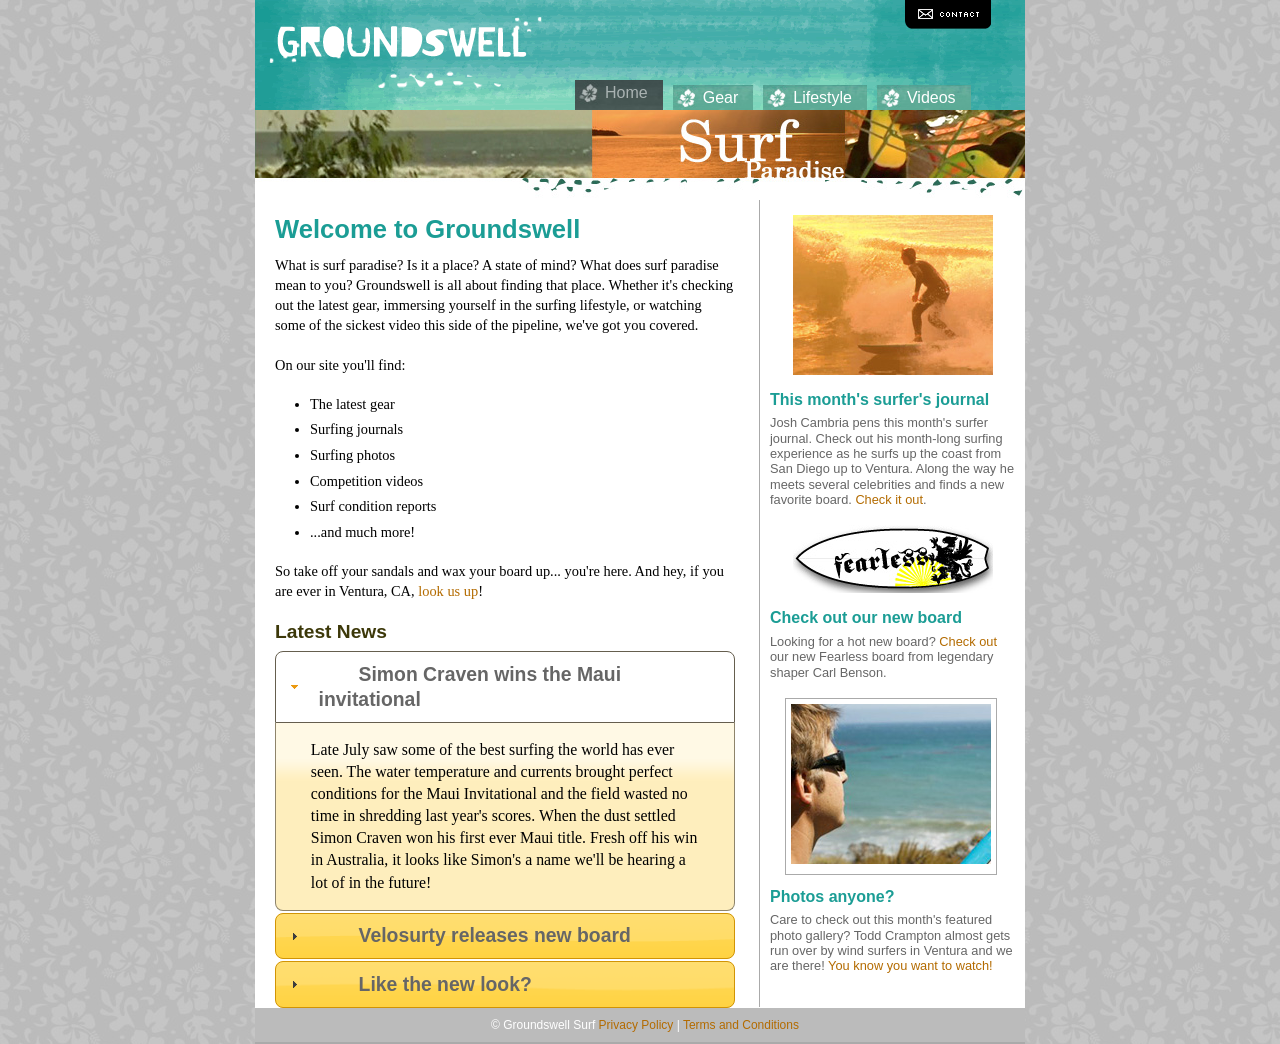
<file: web/css/Groundswell_Final/index.htm>
<!DOCTYPE html PUBLIC "-//W3C//DTD XHTML 1.0 Transitional//EN" "http://www.w3.org/TR/xhtml1/DTD/xhtml1-transitional.dtd">
<html xmlns="http://www.w3.org/1999/xhtml">
<head>
    <meta http-equiv="Content-Type" content="text/html; charset=utf-8" />
    <title>Welcome to Groundswell</title>
    <link href="_css/main.css" rel="stylesheet" type="text/css" media="screen, projection" />
    <link href="_css/sunny/jquery-ui-1.10.2.custom.css" rel="stylesheet" type="text/css"
        media="screen, projection" />

    <script type="text/javascript" src="_scripts/jquery-1.9.1.js"></script>
    <script type="text/javascript" src="_scripts/jquery-ui-1.10.2.custom.js"></script>
    <script type="text/javascript">
        $(function() {
            // set up the news accordion on the lower page
            $("#newsSection").accordion({ header: "h4" });

            // create the image rotator
            setInterval("rotateImages()", 2000);
        });

        function rotateImages() {
            var oCurPhoto = $('#photoShow div.current');
            var oNxtPhoto = oCurPhoto.next();
            if (oNxtPhoto.length == 0)
                oNxtPhoto = $('#photoShow div:first');

            oCurPhoto.removeClass('current').addClass('previous');
            oNxtPhoto.css({ opacity: 0.0 }).addClass('current').animate({ opacity: 1.0 }, 1000,
                function() {
                    oCurPhoto.removeClass('previous');
                });
        }
    </script>

</head>
<body>
    <div id="wrapper">
        <div id="header">
            <div id="contactButton">
                <a href="mailto:contact@groundswell.com" title="contact us">Contact Us</a></div>
            <img src="_assets/banner.gif" width="770" height="110" alt="Groundswell" />
            <div id="mainNav">
                <ul>
                    <li><a href="index.htm" class="current">Home</a></li>
                    <li><a href="gear.htm">Gear</a></li>
                    <li><a href="lifestyle.htm">Lifestyle</a></li>
                    <li><a href="videos.htm">Videos</a></li>
                </ul>
            </div>
        </div>
        <div id="identifier">
            <img src="_images/home_banner.jpg" width="770" height="90" alt="welcome to surfing paradise" /></div>
        <div id="sidebar">
            <img src="_images/surf1.jpg" width="200" height="160" alt="surfer" />
            <h3>
                This month's surfer's journal</h3>
            <p>
                Josh Cambria pens this month's surfer journal. Check out his month-long surfing
                experience as he surfs up the coast from San Diego up to Ventura. Along the way
                he meets several celebrities and finds a new favorite board. <a href="lifestyle/journal.htm">
                    Check it out</a>.</p>
            <img src="_images/fearless_small.jpg" width="200" height="68" alt="new board" />
            <h3>
                Check out our new board</h3>
            <p>
                Looking for a hot new board? <a href="gear/boards.htm">Check out</a> our new Fearless
                board from legendary shaper Carl Benson.</p>
            <div id="photoShow">
                <div class="current">
                    <a href="lifestyle/photos.htm">
                        <img src="_images/ventura_01_thumb.jpg" alt="Photo Gallery" width="200" height="160"
                            class="gallery" /></a>
                </div>
                <div>
                    <a href="lifestyle/photos.htm">
                        <img src="_images/ventura_02_thumb.jpg" alt="Photo Gallery" width="200" height="160"
                            class="gallery" /></a></div>
                <div>
                    <a href="lifestyle/photos.htm">
                        <img src="_images/ventura_03_thumb.jpg" alt="Photo Gallery" width="200" height="160"
                            class="gallery" /></a></div>
                <div>
                    <a href="lifestyle/photos.htm">
                        <img src="_images/ventura_04_thumb.jpg" alt="Photo Gallery" width="200" height="160"
                            class="gallery" /></a></div>
            </div>
            <h3>
                Photos anyone?</h3>
            <p>
                Care to check out this month's featured photo gallery? <span class="clearLeft">Todd
                    Crampton</span> almost gets run over by wind surfers in Ventura and we are there!
                <a href="lifestyle/photos.htm">You know you want to watch!</a></p>
        </div>
        <div id="mainContent">
            <h1>
                Welcome to Groundswell</h1>
            <p>
                What is surf paradise? Is it a place? A state of mind? What does surf paradise mean
                to you? Groundswell is all about finding that place. Whether it's checking out the
                latest gear, immersing yourself in the surfing lifestyle, or watching some of the
                sickest video this side of the pipeline, we've got you covered.
            </p>
            <p>
                On our site you'll find:</p>
            <ul>
                <li>The latest gear</li>
                <li>Surfing journals</li>
                <li>Surfing photos</li>
                <li>Competition videos</li>
                <li>Surf condition reports</li>
                <li>...and much more!</li>
            </ul>
            <p>
                So take off your sandals and wax your board up... you're here. And hey, if you are
                ever in Ventura, CA, <a href="http://maps.google.com/maps?f=q&hl=en&geocode=&q=171+Market+St+%23+C,+Ventura,+CA&sll=34.258178,-119.237636&sspn=0.090094,0.180588&ie=UTF8&z=15&iwloc=cent">
                    look us up</a>!</p>
            <h2>
                Latest News</h2>
            <div id="newsSection">
                <h4>
                    <span class="subhead">Simon Craven wins the Maui invitational</span></h4>
                <p>
                    Late July saw some of the best surfing the world has ever seen. The water temperature
                    and currents brought perfect conditions for the Maui Invitational and the field
                    wasted no time in shredding last year's scores. When the dust settled Simon Craven
                    won his first ever Maui title. Fresh off his win in Australia, it looks like Simon's
                    a name we'll be hearing a lot of in the future!</p>
                <h4>
                    <span class="subhead">Velosurty releases new board</span></h4>
                <p>
                    Up and coming surf shop Velosurty released a their new long board last month. &quot;Keerang!&quot;
                    echo's the super-hero theme of their last long board, &quot;Bang-Pow!&quot; Artist
                    Kelly Crandle supplies the look and feel. This board guarantees a smooth ride and
                    eye-catching looks. In stores next month. While you're at it, check out our <a href="gear/boards.htm">
                        new boards</a> as well!</p>
                <h4>
                    <span class="subhead">Like the new look?</span></h4>
                <p>
                    You may have noticed things look a little different here at Groundswell! We'll we
                    decided it was time for a change and wanted a fresher look. Thanks to the awesome
                    web techniques we learned from <a href="http://www.lynda.com" target="_blank">lynda.com</a>,
                    we were able to completely redesign the site. If you are interested in web design
                    at all you should probably check them <a href="http://www.lynda.com" target="_blank">
                    </a>out as well!</p>
            </div>
        </div>
        <div id="footer">
            <p>
                &copy; Groundswell Surf <a href="privacy.htm">Privacy Policy</a> | <a href="terms.htm">
                    Terms and Conditions</a></p>
        </div>
    </div>
</body>
</html>
</file>
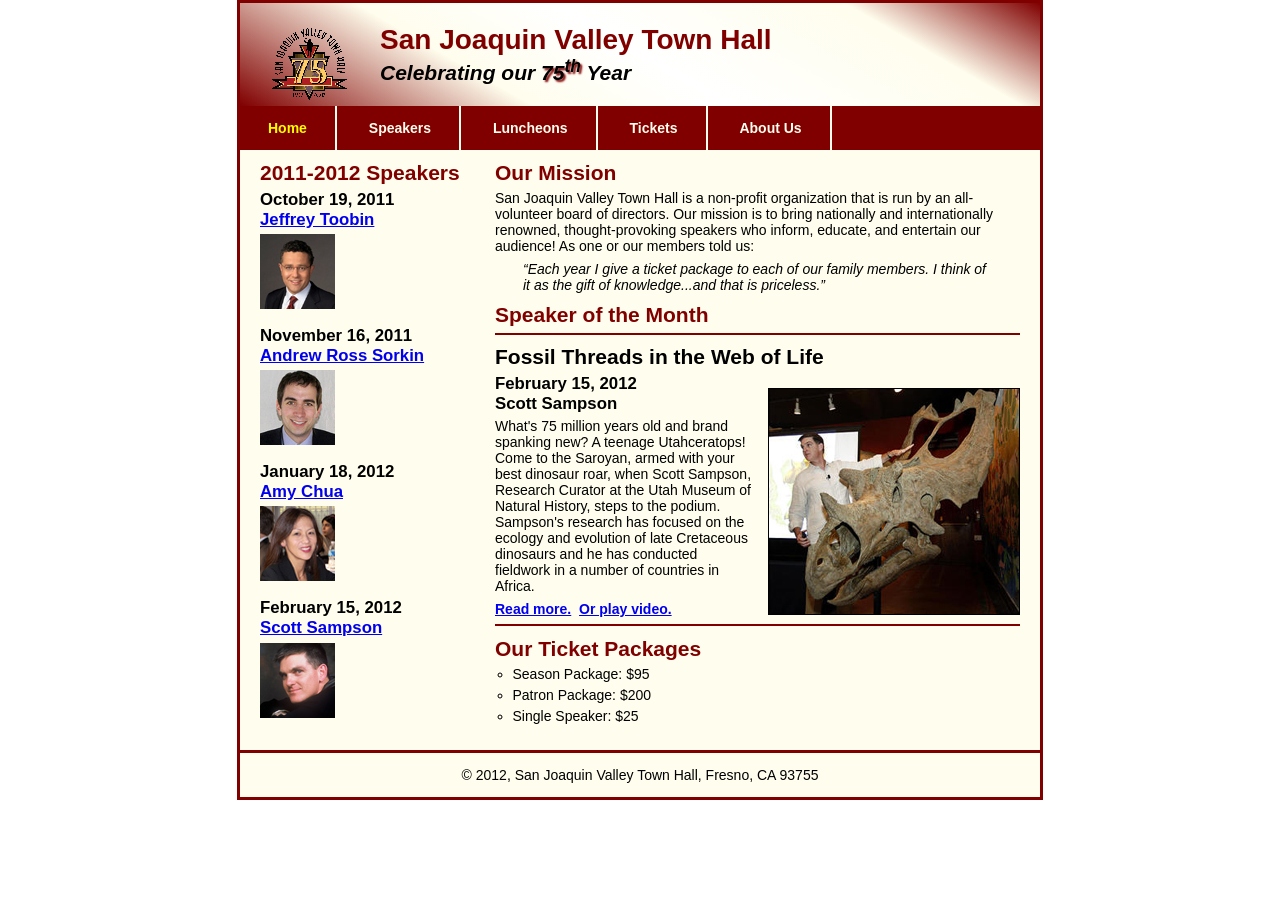
<file: web/css/town_hall_3/index.html>
<!DOCTYPE html>
<html lang="en">

<head>
	<meta charset="utf-8">
	<title>San Joaquin Valley Town Hall</title>
	<link rel="shortcut icon" href="images/favicon.ico">
	<link rel="stylesheet" href="styles/main.css">
	<script src="http://html5shiv.googlecode.com/svn/trunk/html5.js"></script>
</head>

<body>
	<header>
		<img src="images/town_hall_logo.gif" alt="Town Hall logo" height="80">
		<hgroup>
			<h1>San Joaquin Valley Town Hall</h1>
			<h2>Celebrating our <span class="shadow">75<sup>th</sup></span> Year</h2>
		</hgroup>
	</header>
	<nav>
    	<ul>
    		<li><a class="current" href="index.html">Home</a></li>
    		<li><a href="speakers/image_swaps.html">Speakers</a></li>
    		<li><a href="luncheons.html">Luncheons</a></li>
    		<li><a href="tickets.html">Tickets</a></li>
    		<li><a href="about.html">About Us</a></li>
    	</ul>
    </nav>
	<section>
		<h1>Our Mission</h1>
		<p>San Joaquin Valley Town Hall is a non-profit organization that is run by an all-volunteer board of directors. Our mission is to bring nationally and internationally renowned, thought-provoking speakers who inform, educate, and entertain our audience! As one or our members told us:</p>
		<blockquote>&ldquo;Each year I give a ticket package to each of our family members. I think of it as the gift of knowledge...and that is priceless.&rdquo;</blockquote>
		<h1>Speaker of the Month</h1>
		<article>
			<h1>Fossil Threads in the Web of Life</h1>
			<img src="images/sampson_dinosaur.jpg" alt="Scott Sampson with Dinosaur">
			<h2>February 15, 2012<br>Scott Sampson</h2>
			<p>What's 75 million years old and brand spanking new? A teenage Utahceratops! Come to the Saroyan, armed with your best dinosaur roar, when Scott Sampson, Research Curator at the Utah Museum of Natural History, steps to the podium. Sampson's research has focused on the ecology and evolution of late Cretaceous dinosaurs and he has conducted fieldwork in a number of countries in Africa.</p>
			<p><a href="speakers/sampson.html"><b>Read more.</b></a>&nbsp;
			   <a href="speakers/sampson_video.html" target="_blank"><b>Or play video.</b></a>
			</p>
		</article>
		<h1>Our Ticket Packages</h1>
		<ul>
			<li>Season Package: $95</li>
			<li>Patron Package: $200</li>
			<li>Single Speaker: $25</li>
		</ul>
	</section>
	<aside>
		<h1 id="speakers">2011-2012 Speakers</h1>
		<h2>October 19, 2011<br><a href="speakers/toobin.html">Jeffrey Toobin</a></h2>
		<img src="images/toobin75.jpg" alt="Jeffrey Toobin photo">
		<h2>November 16, 2011<br><a href="speakers/sorkin.html">Andrew Ross Sorkin</a></h2>
		<img src="images/sorkin75.jpg" alt="Andrew Ross Sorkin photo">
		<h2>January 18, 2012<br><a href="speakers/chua.html">Amy Chua</a></h2>
		<img src="images/chua75.jpg" alt="Amy Chua photo">
		<h2>February 15, 2012<br><a href="speakers/sampson.html">Scott Sampson</a></h2>
		<img src="images/sampson75.jpg" alt="Scott Sampson">
	</aside>
	<footer>
		<p>&copy; 2012, San Joaquin Valley Town Hall, Fresno, CA 93755</p>
	</footer>
</body>
</html>
</file>
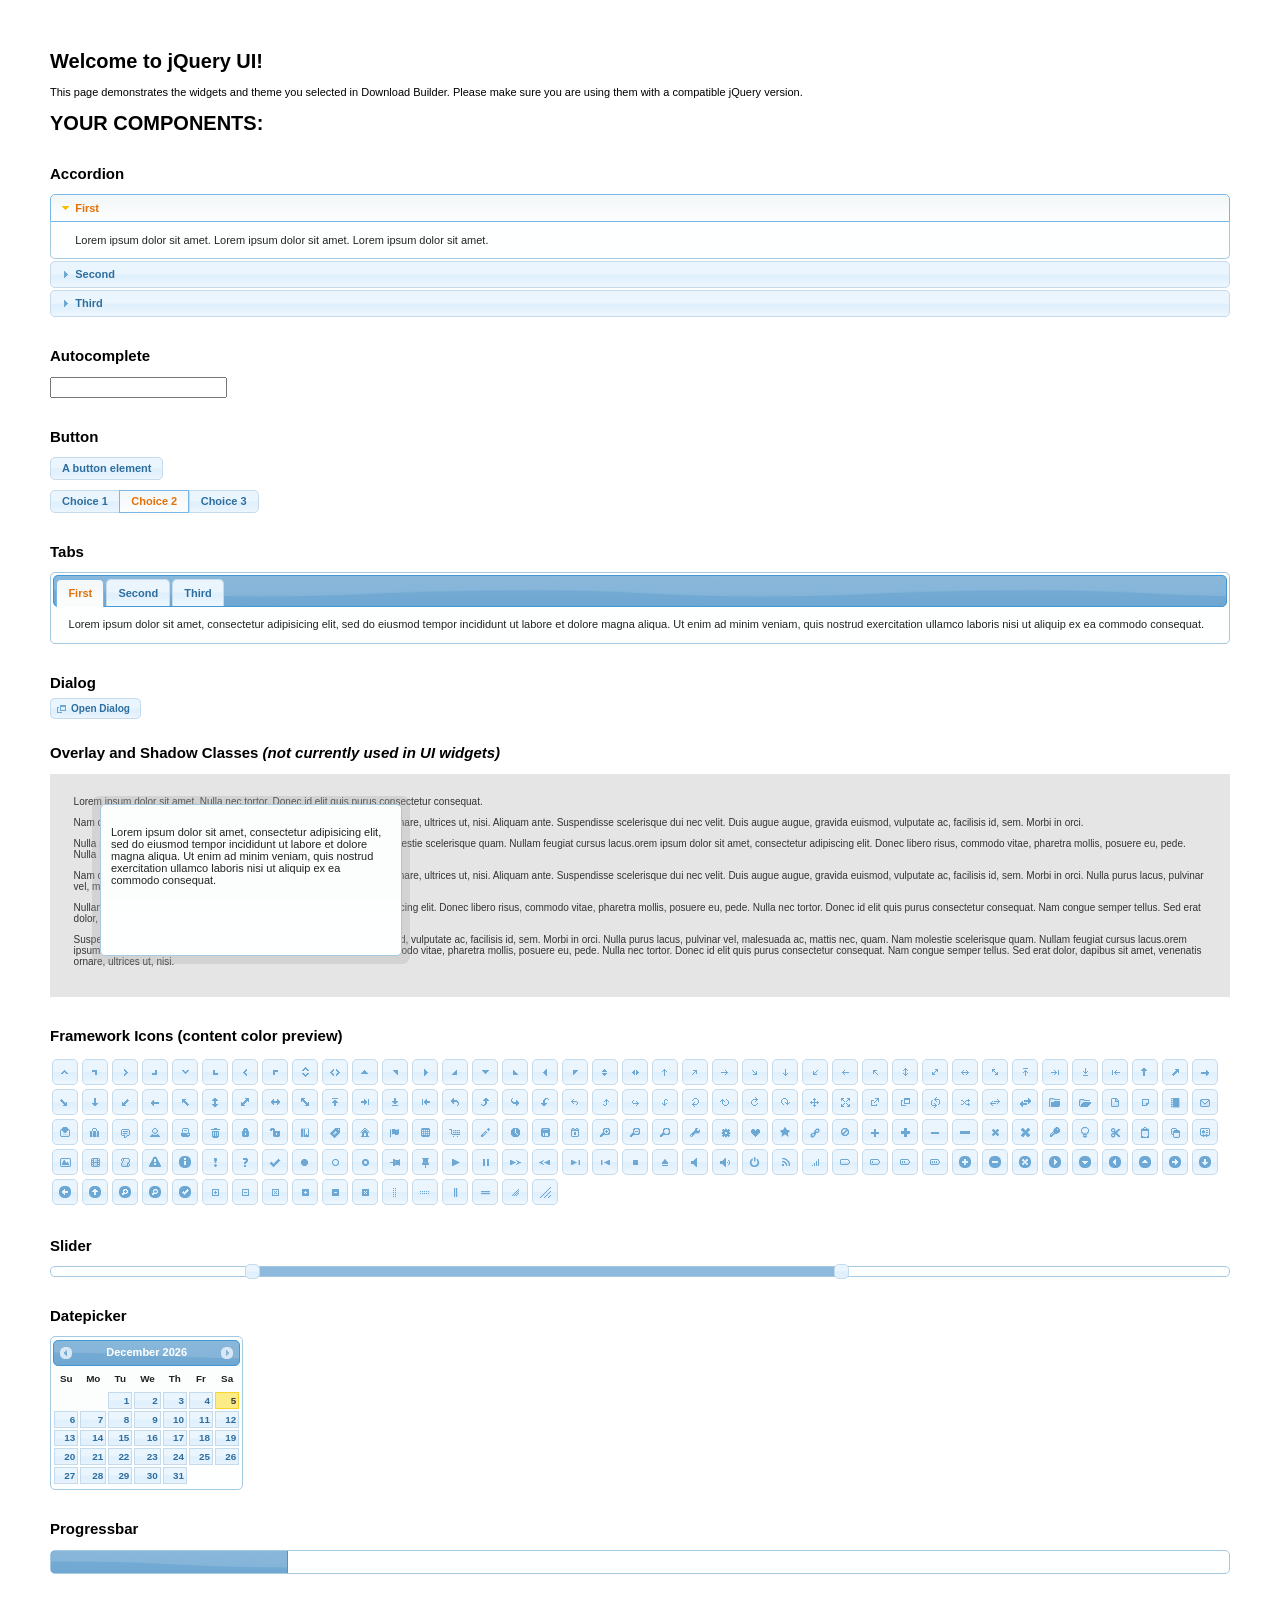
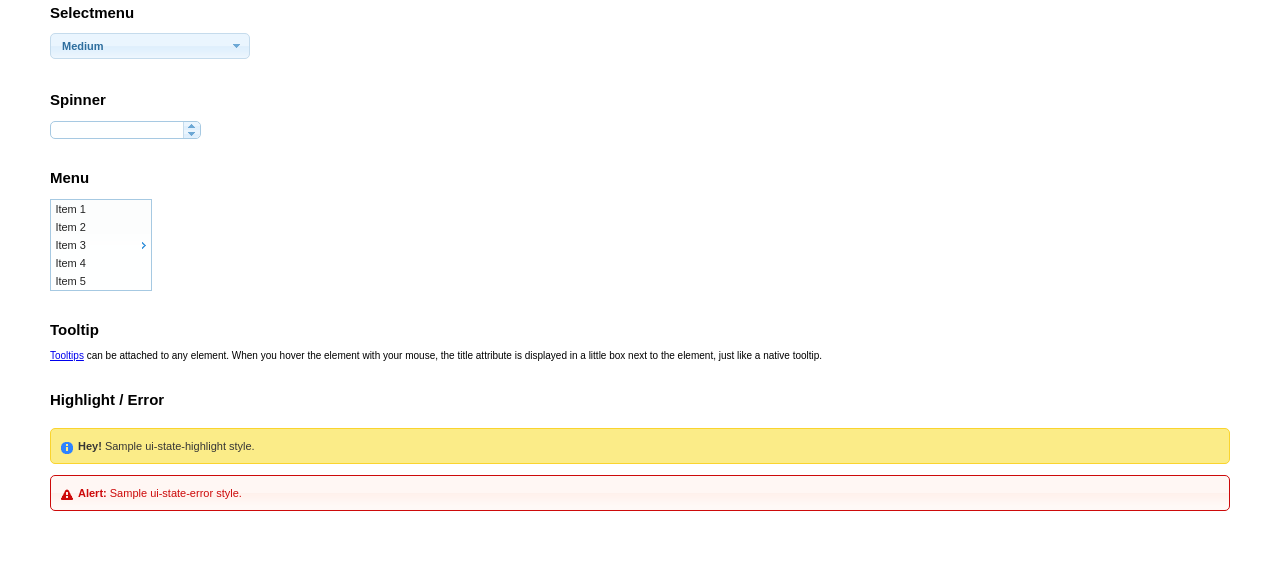
<file: web/js/jquery-ui-1.11.0.custom/index.html>
<!doctype html>
<html lang="us">
<head>
	<meta charset="utf-8">
	<title>jQuery UI Example Page</title>
	<link href="jquery-ui.css" rel="stylesheet">
	<style>
	body{
		font: 62.5% "Trebuchet MS", sans-serif;
		margin: 50px;
	}
	.demoHeaders {
		margin-top: 2em;
	}
	#dialog-link {
		padding: .4em 1em .4em 20px;
		text-decoration: none;
		position: relative;
	}
	#dialog-link span.ui-icon {
		margin: 0 5px 0 0;
		position: absolute;
		left: .2em;
		top: 50%;
		margin-top: -8px;
	}
	#icons {
		margin: 0;
		padding: 0;
	}
	#icons li {
		margin: 2px;
		position: relative;
		padding: 4px 0;
		cursor: pointer;
		float: left;
		list-style: none;
	}
	#icons span.ui-icon {
		float: left;
		margin: 0 4px;
	}
	.fakewindowcontain .ui-widget-overlay {
		position: absolute;
	}
	select {
		width: 200px;
	}
	</style>
</head>
<body>

<h1>Welcome to jQuery UI!</h1>

<div class="ui-widget">
	<p>This page demonstrates the widgets and theme you selected in Download Builder. Please make sure you are using them with a compatible jQuery version.</p>
</div>

<h1>YOUR COMPONENTS:</h1>


<!-- Accordion -->
<h2 class="demoHeaders">Accordion</h2>
<div id="accordion">
	<h3>First</h3>
	<div>Lorem ipsum dolor sit amet. Lorem ipsum dolor sit amet. Lorem ipsum dolor sit amet.</div>
	<h3>Second</h3>
	<div>Phasellus mattis tincidunt nibh.</div>
	<h3>Third</h3>
	<div>Nam dui erat, auctor a, dignissim quis.</div>
</div>



<!-- Autocomplete -->
<h2 class="demoHeaders">Autocomplete</h2>
<div>
	<input id="autocomplete" title="type &quot;a&quot;">
</div>



<!-- Button -->
<h2 class="demoHeaders">Button</h2>
<button id="button">A button element</button>
<form style="margin-top: 1em;">
	<div id="radioset">
		<input type="radio" id="radio1" name="radio"><label for="radio1">Choice 1</label>
		<input type="radio" id="radio2" name="radio" checked="checked"><label for="radio2">Choice 2</label>
		<input type="radio" id="radio3" name="radio"><label for="radio3">Choice 3</label>
	</div>
</form>



<!-- Tabs -->
<h2 class="demoHeaders">Tabs</h2>
<div id="tabs">
	<ul>
		<li><a href="#tabs-1">First</a></li>
		<li><a href="#tabs-2">Second</a></li>
		<li><a href="#tabs-3">Third</a></li>
	</ul>
	<div id="tabs-1">Lorem ipsum dolor sit amet, consectetur adipisicing elit, sed do eiusmod tempor incididunt ut labore et dolore magna aliqua. Ut enim ad minim veniam, quis nostrud exercitation ullamco laboris nisi ut aliquip ex ea commodo consequat.</div>
	<div id="tabs-2">Phasellus mattis tincidunt nibh. Cras orci urna, blandit id, pretium vel, aliquet ornare, felis. Maecenas scelerisque sem non nisl. Fusce sed lorem in enim dictum bibendum.</div>
	<div id="tabs-3">Nam dui erat, auctor a, dignissim quis, sollicitudin eu, felis. Pellentesque nisi urna, interdum eget, sagittis et, consequat vestibulum, lacus. Mauris porttitor ullamcorper augue.</div>
</div>



<!-- Dialog NOTE: Dialog is not generated by UI in this demo so it can be visually styled in themeroller-->
<h2 class="demoHeaders">Dialog</h2>
<p><a href="#" id="dialog-link" class="ui-state-default ui-corner-all"><span class="ui-icon ui-icon-newwin"></span>Open Dialog</a></p>

<h2 class="demoHeaders">Overlay and Shadow Classes <em>(not currently used in UI widgets)</em></h2>
<div style="position: relative; width: 96%; height: 200px; padding:1% 2%; overflow:hidden;" class="fakewindowcontain">
	<p>Lorem ipsum dolor sit amet,  Nulla nec tortor. Donec id elit quis purus consectetur consequat. </p><p>Nam congue semper tellus. Sed erat dolor, dapibus sit amet, venenatis ornare, ultrices ut, nisi. Aliquam ante. Suspendisse scelerisque dui nec velit. Duis augue augue, gravida euismod, vulputate ac, facilisis id, sem. Morbi in orci. </p><p>Nulla purus lacus, pulvinar vel, malesuada ac, mattis nec, quam. Nam molestie scelerisque quam. Nullam feugiat cursus lacus.orem ipsum dolor sit amet, consectetur adipiscing elit. Donec libero risus, commodo vitae, pharetra mollis, posuere eu, pede. Nulla nec tortor. Donec id elit quis purus consectetur consequat. </p><p>Nam congue semper tellus. Sed erat dolor, dapibus sit amet, venenatis ornare, ultrices ut, nisi. Aliquam ante. Suspendisse scelerisque dui nec velit. Duis augue augue, gravida euismod, vulputate ac, facilisis id, sem. Morbi in orci. Nulla purus lacus, pulvinar vel, malesuada ac, mattis nec, quam. Nam molestie scelerisque quam. </p><p>Nullam feugiat cursus lacus.orem ipsum dolor sit amet, consectetur adipiscing elit. Donec libero risus, commodo vitae, pharetra mollis, posuere eu, pede. Nulla nec tortor. Donec id elit quis purus consectetur consequat. Nam congue semper tellus. Sed erat dolor, dapibus sit amet, venenatis ornare, ultrices ut, nisi. Aliquam ante. </p><p>Suspendisse scelerisque dui nec velit. Duis augue augue, gravida euismod, vulputate ac, facilisis id, sem. Morbi in orci. Nulla purus lacus, pulvinar vel, malesuada ac, mattis nec, quam. Nam molestie scelerisque quam. Nullam feugiat cursus lacus.orem ipsum dolor sit amet, consectetur adipiscing elit. Donec libero risus, commodo vitae, pharetra mollis, posuere eu, pede. Nulla nec tortor. Donec id elit quis purus consectetur consequat. Nam congue semper tellus. Sed erat dolor, dapibus sit amet, venenatis ornare, ultrices ut, nisi. </p>

	<!-- ui-dialog -->
	<div class="ui-overlay"><div class="ui-widget-overlay"></div><div class="ui-widget-shadow ui-corner-all" style="width: 302px; height: 152px; position: absolute; left: 50px; top: 30px;"></div></div>
	<div style="position: absolute; width: 280px; height: 130px;left: 50px; top: 30px; padding: 10px;" class="ui-widget ui-widget-content ui-corner-all">
		<div class="ui-dialog-content ui-widget-content" style="background: none; border: 0;">
			<p>Lorem ipsum dolor sit amet, consectetur adipisicing elit, sed do eiusmod tempor incididunt ut labore et dolore magna aliqua. Ut enim ad minim veniam, quis nostrud exercitation ullamco laboris nisi ut aliquip ex ea commodo consequat.</p>
		</div>
	</div>

</div>

<!-- ui-dialog -->
<div id="dialog" title="Dialog Title">
	<p>Lorem ipsum dolor sit amet, consectetur adipisicing elit, sed do eiusmod tempor incididunt ut labore et dolore magna aliqua. Ut enim ad minim veniam, quis nostrud exercitation ullamco laboris nisi ut aliquip ex ea commodo consequat.</p>
</div>



<h2 class="demoHeaders">Framework Icons (content color preview)</h2>
<ul id="icons" class="ui-widget ui-helper-clearfix">
	<li class="ui-state-default ui-corner-all" title=".ui-icon-carat-1-n"><span class="ui-icon ui-icon-carat-1-n"></span></li>
	<li class="ui-state-default ui-corner-all" title=".ui-icon-carat-1-ne"><span class="ui-icon ui-icon-carat-1-ne"></span></li>
	<li class="ui-state-default ui-corner-all" title=".ui-icon-carat-1-e"><span class="ui-icon ui-icon-carat-1-e"></span></li>
	<li class="ui-state-default ui-corner-all" title=".ui-icon-carat-1-se"><span class="ui-icon ui-icon-carat-1-se"></span></li>
	<li class="ui-state-default ui-corner-all" title=".ui-icon-carat-1-s"><span class="ui-icon ui-icon-carat-1-s"></span></li>
	<li class="ui-state-default ui-corner-all" title=".ui-icon-carat-1-sw"><span class="ui-icon ui-icon-carat-1-sw"></span></li>
	<li class="ui-state-default ui-corner-all" title=".ui-icon-carat-1-w"><span class="ui-icon ui-icon-carat-1-w"></span></li>
	<li class="ui-state-default ui-corner-all" title=".ui-icon-carat-1-nw"><span class="ui-icon ui-icon-carat-1-nw"></span></li>
	<li class="ui-state-default ui-corner-all" title=".ui-icon-carat-2-n-s"><span class="ui-icon ui-icon-carat-2-n-s"></span></li>
	<li class="ui-state-default ui-corner-all" title=".ui-icon-carat-2-e-w"><span class="ui-icon ui-icon-carat-2-e-w"></span></li>
	<li class="ui-state-default ui-corner-all" title=".ui-icon-triangle-1-n"><span class="ui-icon ui-icon-triangle-1-n"></span></li>
	<li class="ui-state-default ui-corner-all" title=".ui-icon-triangle-1-ne"><span class="ui-icon ui-icon-triangle-1-ne"></span></li>
	<li class="ui-state-default ui-corner-all" title=".ui-icon-triangle-1-e"><span class="ui-icon ui-icon-triangle-1-e"></span></li>
	<li class="ui-state-default ui-corner-all" title=".ui-icon-triangle-1-se"><span class="ui-icon ui-icon-triangle-1-se"></span></li>
	<li class="ui-state-default ui-corner-all" title=".ui-icon-triangle-1-s"><span class="ui-icon ui-icon-triangle-1-s"></span></li>
	<li class="ui-state-default ui-corner-all" title=".ui-icon-triangle-1-sw"><span class="ui-icon ui-icon-triangle-1-sw"></span></li>
	<li class="ui-state-default ui-corner-all" title=".ui-icon-triangle-1-w"><span class="ui-icon ui-icon-triangle-1-w"></span></li>
	<li class="ui-state-default ui-corner-all" title=".ui-icon-triangle-1-nw"><span class="ui-icon ui-icon-triangle-1-nw"></span></li>
	<li class="ui-state-default ui-corner-all" title=".ui-icon-triangle-2-n-s"><span class="ui-icon ui-icon-triangle-2-n-s"></span></li>
	<li class="ui-state-default ui-corner-all" title=".ui-icon-triangle-2-e-w"><span class="ui-icon ui-icon-triangle-2-e-w"></span></li>
	<li class="ui-state-default ui-corner-all" title=".ui-icon-arrow-1-n"><span class="ui-icon ui-icon-arrow-1-n"></span></li>
	<li class="ui-state-default ui-corner-all" title=".ui-icon-arrow-1-ne"><span class="ui-icon ui-icon-arrow-1-ne"></span></li>
	<li class="ui-state-default ui-corner-all" title=".ui-icon-arrow-1-e"><span class="ui-icon ui-icon-arrow-1-e"></span></li>
	<li class="ui-state-default ui-corner-all" title=".ui-icon-arrow-1-se"><span class="ui-icon ui-icon-arrow-1-se"></span></li>
	<li class="ui-state-default ui-corner-all" title=".ui-icon-arrow-1-s"><span class="ui-icon ui-icon-arrow-1-s"></span></li>
	<li class="ui-state-default ui-corner-all" title=".ui-icon-arrow-1-sw"><span class="ui-icon ui-icon-arrow-1-sw"></span></li>
	<li class="ui-state-default ui-corner-all" title=".ui-icon-arrow-1-w"><span class="ui-icon ui-icon-arrow-1-w"></span></li>
	<li class="ui-state-default ui-corner-all" title=".ui-icon-arrow-1-nw"><span class="ui-icon ui-icon-arrow-1-nw"></span></li>
	<li class="ui-state-default ui-corner-all" title=".ui-icon-arrow-2-n-s"><span class="ui-icon ui-icon-arrow-2-n-s"></span></li>
	<li class="ui-state-default ui-corner-all" title=".ui-icon-arrow-2-ne-sw"><span class="ui-icon ui-icon-arrow-2-ne-sw"></span></li>
	<li class="ui-state-default ui-corner-all" title=".ui-icon-arrow-2-e-w"><span class="ui-icon ui-icon-arrow-2-e-w"></span></li>
	<li class="ui-state-default ui-corner-all" title=".ui-icon-arrow-2-se-nw"><span class="ui-icon ui-icon-arrow-2-se-nw"></span></li>
	<li class="ui-state-default ui-corner-all" title=".ui-icon-arrowstop-1-n"><span class="ui-icon ui-icon-arrowstop-1-n"></span></li>
	<li class="ui-state-default ui-corner-all" title=".ui-icon-arrowstop-1-e"><span class="ui-icon ui-icon-arrowstop-1-e"></span></li>
	<li class="ui-state-default ui-corner-all" title=".ui-icon-arrowstop-1-s"><span class="ui-icon ui-icon-arrowstop-1-s"></span></li>
	<li class="ui-state-default ui-corner-all" title=".ui-icon-arrowstop-1-w"><span class="ui-icon ui-icon-arrowstop-1-w"></span></li>
	<li class="ui-state-default ui-corner-all" title=".ui-icon-arrowthick-1-n"><span class="ui-icon ui-icon-arrowthick-1-n"></span></li>
	<li class="ui-state-default ui-corner-all" title=".ui-icon-arrowthick-1-ne"><span class="ui-icon ui-icon-arrowthick-1-ne"></span></li>
	<li class="ui-state-default ui-corner-all" title=".ui-icon-arrowthick-1-e"><span class="ui-icon ui-icon-arrowthick-1-e"></span></li>
	<li class="ui-state-default ui-corner-all" title=".ui-icon-arrowthick-1-se"><span class="ui-icon ui-icon-arrowthick-1-se"></span></li>
	<li class="ui-state-default ui-corner-all" title=".ui-icon-arrowthick-1-s"><span class="ui-icon ui-icon-arrowthick-1-s"></span></li>
	<li class="ui-state-default ui-corner-all" title=".ui-icon-arrowthick-1-sw"><span class="ui-icon ui-icon-arrowthick-1-sw"></span></li>
	<li class="ui-state-default ui-corner-all" title=".ui-icon-arrowthick-1-w"><span class="ui-icon ui-icon-arrowthick-1-w"></span></li>
	<li class="ui-state-default ui-corner-all" title=".ui-icon-arrowthick-1-nw"><span class="ui-icon ui-icon-arrowthick-1-nw"></span></li>
	<li class="ui-state-default ui-corner-all" title=".ui-icon-arrowthick-2-n-s"><span class="ui-icon ui-icon-arrowthick-2-n-s"></span></li>
	<li class="ui-state-default ui-corner-all" title=".ui-icon-arrowthick-2-ne-sw"><span class="ui-icon ui-icon-arrowthick-2-ne-sw"></span></li>
	<li class="ui-state-default ui-corner-all" title=".ui-icon-arrowthick-2-e-w"><span class="ui-icon ui-icon-arrowthick-2-e-w"></span></li>
	<li class="ui-state-default ui-corner-all" title=".ui-icon-arrowthick-2-se-nw"><span class="ui-icon ui-icon-arrowthick-2-se-nw"></span></li>
	<li class="ui-state-default ui-corner-all" title=".ui-icon-arrowthickstop-1-n"><span class="ui-icon ui-icon-arrowthickstop-1-n"></span></li>
	<li class="ui-state-default ui-corner-all" title=".ui-icon-arrowthickstop-1-e"><span class="ui-icon ui-icon-arrowthickstop-1-e"></span></li>
	<li class="ui-state-default ui-corner-all" title=".ui-icon-arrowthickstop-1-s"><span class="ui-icon ui-icon-arrowthickstop-1-s"></span></li>
	<li class="ui-state-default ui-corner-all" title=".ui-icon-arrowthickstop-1-w"><span class="ui-icon ui-icon-arrowthickstop-1-w"></span></li>
	<li class="ui-state-default ui-corner-all" title=".ui-icon-arrowreturnthick-1-w"><span class="ui-icon ui-icon-arrowreturnthick-1-w"></span></li>
	<li class="ui-state-default ui-corner-all" title=".ui-icon-arrowreturnthick-1-n"><span class="ui-icon ui-icon-arrowreturnthick-1-n"></span></li>
	<li class="ui-state-default ui-corner-all" title=".ui-icon-arrowreturnthick-1-e"><span class="ui-icon ui-icon-arrowreturnthick-1-e"></span></li>
	<li class="ui-state-default ui-corner-all" title=".ui-icon-arrowreturnthick-1-s"><span class="ui-icon ui-icon-arrowreturnthick-1-s"></span></li>
	<li class="ui-state-default ui-corner-all" title=".ui-icon-arrowreturn-1-w"><span class="ui-icon ui-icon-arrowreturn-1-w"></span></li>
	<li class="ui-state-default ui-corner-all" title=".ui-icon-arrowreturn-1-n"><span class="ui-icon ui-icon-arrowreturn-1-n"></span></li>
	<li class="ui-state-default ui-corner-all" title=".ui-icon-arrowreturn-1-e"><span class="ui-icon ui-icon-arrowreturn-1-e"></span></li>
	<li class="ui-state-default ui-corner-all" title=".ui-icon-arrowreturn-1-s"><span class="ui-icon ui-icon-arrowreturn-1-s"></span></li>
	<li class="ui-state-default ui-corner-all" title=".ui-icon-arrowrefresh-1-w"><span class="ui-icon ui-icon-arrowrefresh-1-w"></span></li>
	<li class="ui-state-default ui-corner-all" title=".ui-icon-arrowrefresh-1-n"><span class="ui-icon ui-icon-arrowrefresh-1-n"></span></li>
	<li class="ui-state-default ui-corner-all" title=".ui-icon-arrowrefresh-1-e"><span class="ui-icon ui-icon-arrowrefresh-1-e"></span></li>
	<li class="ui-state-default ui-corner-all" title=".ui-icon-arrowrefresh-1-s"><span class="ui-icon ui-icon-arrowrefresh-1-s"></span></li>
	<li class="ui-state-default ui-corner-all" title=".ui-icon-arrow-4"><span class="ui-icon ui-icon-arrow-4"></span></li>
	<li class="ui-state-default ui-corner-all" title=".ui-icon-arrow-4-diag"><span class="ui-icon ui-icon-arrow-4-diag"></span></li>
	<li class="ui-state-default ui-corner-all" title=".ui-icon-extlink"><span class="ui-icon ui-icon-extlink"></span></li>
	<li class="ui-state-default ui-corner-all" title=".ui-icon-newwin"><span class="ui-icon ui-icon-newwin"></span></li>
	<li class="ui-state-default ui-corner-all" title=".ui-icon-refresh"><span class="ui-icon ui-icon-refresh"></span></li>
	<li class="ui-state-default ui-corner-all" title=".ui-icon-shuffle"><span class="ui-icon ui-icon-shuffle"></span></li>
	<li class="ui-state-default ui-corner-all" title=".ui-icon-transfer-e-w"><span class="ui-icon ui-icon-transfer-e-w"></span></li>
	<li class="ui-state-default ui-corner-all" title=".ui-icon-transferthick-e-w"><span class="ui-icon ui-icon-transferthick-e-w"></span></li>
	<li class="ui-state-default ui-corner-all" title=".ui-icon-folder-collapsed"><span class="ui-icon ui-icon-folder-collapsed"></span></li>
	<li class="ui-state-default ui-corner-all" title=".ui-icon-folder-open"><span class="ui-icon ui-icon-folder-open"></span></li>
	<li class="ui-state-default ui-corner-all" title=".ui-icon-document"><span class="ui-icon ui-icon-document"></span></li>
	<li class="ui-state-default ui-corner-all" title=".ui-icon-document-b"><span class="ui-icon ui-icon-document-b"></span></li>
	<li class="ui-state-default ui-corner-all" title=".ui-icon-note"><span class="ui-icon ui-icon-note"></span></li>
	<li class="ui-state-default ui-corner-all" title=".ui-icon-mail-closed"><span class="ui-icon ui-icon-mail-closed"></span></li>
	<li class="ui-state-default ui-corner-all" title=".ui-icon-mail-open"><span class="ui-icon ui-icon-mail-open"></span></li>
	<li class="ui-state-default ui-corner-all" title=".ui-icon-suitcase"><span class="ui-icon ui-icon-suitcase"></span></li>
	<li class="ui-state-default ui-corner-all" title=".ui-icon-comment"><span class="ui-icon ui-icon-comment"></span></li>
	<li class="ui-state-default ui-corner-all" title=".ui-icon-person"><span class="ui-icon ui-icon-person"></span></li>
	<li class="ui-state-default ui-corner-all" title=".ui-icon-print"><span class="ui-icon ui-icon-print"></span></li>
	<li class="ui-state-default ui-corner-all" title=".ui-icon-trash"><span class="ui-icon ui-icon-trash"></span></li>
	<li class="ui-state-default ui-corner-all" title=".ui-icon-locked"><span class="ui-icon ui-icon-locked"></span></li>
	<li class="ui-state-default ui-corner-all" title=".ui-icon-unlocked"><span class="ui-icon ui-icon-unlocked"></span></li>
	<li class="ui-state-default ui-corner-all" title=".ui-icon-bookmark"><span class="ui-icon ui-icon-bookmark"></span></li>
	<li class="ui-state-default ui-corner-all" title=".ui-icon-tag"><span class="ui-icon ui-icon-tag"></span></li>
	<li class="ui-state-default ui-corner-all" title=".ui-icon-home"><span class="ui-icon ui-icon-home"></span></li>
	<li class="ui-state-default ui-corner-all" title=".ui-icon-flag"><span class="ui-icon ui-icon-flag"></span></li>
	<li class="ui-state-default ui-corner-all" title=".ui-icon-calculator"><span class="ui-icon ui-icon-calculator"></span></li>
	<li class="ui-state-default ui-corner-all" title=".ui-icon-cart"><span class="ui-icon ui-icon-cart"></span></li>
	<li class="ui-state-default ui-corner-all" title=".ui-icon-pencil"><span class="ui-icon ui-icon-pencil"></span></li>
	<li class="ui-state-default ui-corner-all" title=".ui-icon-clock"><span class="ui-icon ui-icon-clock"></span></li>
	<li class="ui-state-default ui-corner-all" title=".ui-icon-disk"><span class="ui-icon ui-icon-disk"></span></li>
	<li class="ui-state-default ui-corner-all" title=".ui-icon-calendar"><span class="ui-icon ui-icon-calendar"></span></li>
	<li class="ui-state-default ui-corner-all" title=".ui-icon-zoomin"><span class="ui-icon ui-icon-zoomin"></span></li>
	<li class="ui-state-default ui-corner-all" title=".ui-icon-zoomout"><span class="ui-icon ui-icon-zoomout"></span></li>
	<li class="ui-state-default ui-corner-all" title=".ui-icon-search"><span class="ui-icon ui-icon-search"></span></li>
	<li class="ui-state-default ui-corner-all" title=".ui-icon-wrench"><span class="ui-icon ui-icon-wrench"></span></li>
	<li class="ui-state-default ui-corner-all" title=".ui-icon-gear"><span class="ui-icon ui-icon-gear"></span></li>
	<li class="ui-state-default ui-corner-all" title=".ui-icon-heart"><span class="ui-icon ui-icon-heart"></span></li>
	<li class="ui-state-default ui-corner-all" title=".ui-icon-star"><span class="ui-icon ui-icon-star"></span></li>
	<li class="ui-state-default ui-corner-all" title=".ui-icon-link"><span class="ui-icon ui-icon-link"></span></li>
	<li class="ui-state-default ui-corner-all" title=".ui-icon-cancel"><span class="ui-icon ui-icon-cancel"></span></li>
	<li class="ui-state-default ui-corner-all" title=".ui-icon-plus"><span class="ui-icon ui-icon-plus"></span></li>
	<li class="ui-state-default ui-corner-all" title=".ui-icon-plusthick"><span class="ui-icon ui-icon-plusthick"></span></li>
	<li class="ui-state-default ui-corner-all" title=".ui-icon-minus"><span class="ui-icon ui-icon-minus"></span></li>
	<li class="ui-state-default ui-corner-all" title=".ui-icon-minusthick"><span class="ui-icon ui-icon-minusthick"></span></li>
	<li class="ui-state-default ui-corner-all" title=".ui-icon-close"><span class="ui-icon ui-icon-close"></span></li>
	<li class="ui-state-default ui-corner-all" title=".ui-icon-closethick"><span class="ui-icon ui-icon-closethick"></span></li>
	<li class="ui-state-default ui-corner-all" title=".ui-icon-key"><span class="ui-icon ui-icon-key"></span></li>
	<li class="ui-state-default ui-corner-all" title=".ui-icon-lightbulb"><span class="ui-icon ui-icon-lightbulb"></span></li>
	<li class="ui-state-default ui-corner-all" title=".ui-icon-scissors"><span class="ui-icon ui-icon-scissors"></span></li>
	<li class="ui-state-default ui-corner-all" title=".ui-icon-clipboard"><span class="ui-icon ui-icon-clipboard"></span></li>
	<li class="ui-state-default ui-corner-all" title=".ui-icon-copy"><span class="ui-icon ui-icon-copy"></span></li>
	<li class="ui-state-default ui-corner-all" title=".ui-icon-contact"><span class="ui-icon ui-icon-contact"></span></li>
	<li class="ui-state-default ui-corner-all" title=".ui-icon-image"><span class="ui-icon ui-icon-image"></span></li>
	<li class="ui-state-default ui-corner-all" title=".ui-icon-video"><span class="ui-icon ui-icon-video"></span></li>
	<li class="ui-state-default ui-corner-all" title=".ui-icon-script"><span class="ui-icon ui-icon-script"></span></li>
	<li class="ui-state-default ui-corner-all" title=".ui-icon-alert"><span class="ui-icon ui-icon-alert"></span></li>
	<li class="ui-state-default ui-corner-all" title=".ui-icon-info"><span class="ui-icon ui-icon-info"></span></li>
	<li class="ui-state-default ui-corner-all" title=".ui-icon-notice"><span class="ui-icon ui-icon-notice"></span></li>
	<li class="ui-state-default ui-corner-all" title=".ui-icon-help"><span class="ui-icon ui-icon-help"></span></li>
	<li class="ui-state-default ui-corner-all" title=".ui-icon-check"><span class="ui-icon ui-icon-check"></span></li>
	<li class="ui-state-default ui-corner-all" title=".ui-icon-bullet"><span class="ui-icon ui-icon-bullet"></span></li>
	<li class="ui-state-default ui-corner-all" title=".ui-icon-radio-off"><span class="ui-icon ui-icon-radio-off"></span></li>
	<li class="ui-state-default ui-corner-all" title=".ui-icon-radio-on"><span class="ui-icon ui-icon-radio-on"></span></li>
	<li class="ui-state-default ui-corner-all" title=".ui-icon-pin-w"><span class="ui-icon ui-icon-pin-w"></span></li>
	<li class="ui-state-default ui-corner-all" title=".ui-icon-pin-s"><span class="ui-icon ui-icon-pin-s"></span></li>
	<li class="ui-state-default ui-corner-all" title=".ui-icon-play"><span class="ui-icon ui-icon-play"></span></li>
	<li class="ui-state-default ui-corner-all" title=".ui-icon-pause"><span class="ui-icon ui-icon-pause"></span></li>
	<li class="ui-state-default ui-corner-all" title=".ui-icon-seek-next"><span class="ui-icon ui-icon-seek-next"></span></li>
	<li class="ui-state-default ui-corner-all" title=".ui-icon-seek-prev"><span class="ui-icon ui-icon-seek-prev"></span></li>
	<li class="ui-state-default ui-corner-all" title=".ui-icon-seek-end"><span class="ui-icon ui-icon-seek-end"></span></li>
	<li class="ui-state-default ui-corner-all" title=".ui-icon-seek-first"><span class="ui-icon ui-icon-seek-first"></span></li>
	<li class="ui-state-default ui-corner-all" title=".ui-icon-stop"><span class="ui-icon ui-icon-stop"></span></li>
	<li class="ui-state-default ui-corner-all" title=".ui-icon-eject"><span class="ui-icon ui-icon-eject"></span></li>
	<li class="ui-state-default ui-corner-all" title=".ui-icon-volume-off"><span class="ui-icon ui-icon-volume-off"></span></li>
	<li class="ui-state-default ui-corner-all" title=".ui-icon-volume-on"><span class="ui-icon ui-icon-volume-on"></span></li>
	<li class="ui-state-default ui-corner-all" title=".ui-icon-power"><span class="ui-icon ui-icon-power"></span></li>
	<li class="ui-state-default ui-corner-all" title=".ui-icon-signal-diag"><span class="ui-icon ui-icon-signal-diag"></span></li>
	<li class="ui-state-default ui-corner-all" title=".ui-icon-signal"><span class="ui-icon ui-icon-signal"></span></li>
	<li class="ui-state-default ui-corner-all" title=".ui-icon-battery-0"><span class="ui-icon ui-icon-battery-0"></span></li>
	<li class="ui-state-default ui-corner-all" title=".ui-icon-battery-1"><span class="ui-icon ui-icon-battery-1"></span></li>
	<li class="ui-state-default ui-corner-all" title=".ui-icon-battery-2"><span class="ui-icon ui-icon-battery-2"></span></li>
	<li class="ui-state-default ui-corner-all" title=".ui-icon-battery-3"><span class="ui-icon ui-icon-battery-3"></span></li>
	<li class="ui-state-default ui-corner-all" title=".ui-icon-circle-plus"><span class="ui-icon ui-icon-circle-plus"></span></li>
	<li class="ui-state-default ui-corner-all" title=".ui-icon-circle-minus"><span class="ui-icon ui-icon-circle-minus"></span></li>
	<li class="ui-state-default ui-corner-all" title=".ui-icon-circle-close"><span class="ui-icon ui-icon-circle-close"></span></li>
	<li class="ui-state-default ui-corner-all" title=".ui-icon-circle-triangle-e"><span class="ui-icon ui-icon-circle-triangle-e"></span></li>
	<li class="ui-state-default ui-corner-all" title=".ui-icon-circle-triangle-s"><span class="ui-icon ui-icon-circle-triangle-s"></span></li>
	<li class="ui-state-default ui-corner-all" title=".ui-icon-circle-triangle-w"><span class="ui-icon ui-icon-circle-triangle-w"></span></li>
	<li class="ui-state-default ui-corner-all" title=".ui-icon-circle-triangle-n"><span class="ui-icon ui-icon-circle-triangle-n"></span></li>
	<li class="ui-state-default ui-corner-all" title=".ui-icon-circle-arrow-e"><span class="ui-icon ui-icon-circle-arrow-e"></span></li>
	<li class="ui-state-default ui-corner-all" title=".ui-icon-circle-arrow-s"><span class="ui-icon ui-icon-circle-arrow-s"></span></li>
	<li class="ui-state-default ui-corner-all" title=".ui-icon-circle-arrow-w"><span class="ui-icon ui-icon-circle-arrow-w"></span></li>
	<li class="ui-state-default ui-corner-all" title=".ui-icon-circle-arrow-n"><span class="ui-icon ui-icon-circle-arrow-n"></span></li>
	<li class="ui-state-default ui-corner-all" title=".ui-icon-circle-zoomin"><span class="ui-icon ui-icon-circle-zoomin"></span></li>
	<li class="ui-state-default ui-corner-all" title=".ui-icon-circle-zoomout"><span class="ui-icon ui-icon-circle-zoomout"></span></li>
	<li class="ui-state-default ui-corner-all" title=".ui-icon-circle-check"><span class="ui-icon ui-icon-circle-check"></span></li>
	<li class="ui-state-default ui-corner-all" title=".ui-icon-circlesmall-plus"><span class="ui-icon ui-icon-circlesmall-plus"></span></li>
	<li class="ui-state-default ui-corner-all" title=".ui-icon-circlesmall-minus"><span class="ui-icon ui-icon-circlesmall-minus"></span></li>
	<li class="ui-state-default ui-corner-all" title=".ui-icon-circlesmall-close"><span class="ui-icon ui-icon-circlesmall-close"></span></li>
	<li class="ui-state-default ui-corner-all" title=".ui-icon-squaresmall-plus"><span class="ui-icon ui-icon-squaresmall-plus"></span></li>
	<li class="ui-state-default ui-corner-all" title=".ui-icon-squaresmall-minus"><span class="ui-icon ui-icon-squaresmall-minus"></span></li>
	<li class="ui-state-default ui-corner-all" title=".ui-icon-squaresmall-close"><span class="ui-icon ui-icon-squaresmall-close"></span></li>
	<li class="ui-state-default ui-corner-all" title=".ui-icon-grip-dotted-vertical"><span class="ui-icon ui-icon-grip-dotted-vertical"></span></li>
	<li class="ui-state-default ui-corner-all" title=".ui-icon-grip-dotted-horizontal"><span class="ui-icon ui-icon-grip-dotted-horizontal"></span></li>
	<li class="ui-state-default ui-corner-all" title=".ui-icon-grip-solid-vertical"><span class="ui-icon ui-icon-grip-solid-vertical"></span></li>
	<li class="ui-state-default ui-corner-all" title=".ui-icon-grip-solid-horizontal"><span class="ui-icon ui-icon-grip-solid-horizontal"></span></li>
	<li class="ui-state-default ui-corner-all" title=".ui-icon-gripsmall-diagonal-se"><span class="ui-icon ui-icon-gripsmall-diagonal-se"></span></li>
	<li class="ui-state-default ui-corner-all" title=".ui-icon-grip-diagonal-se"><span class="ui-icon ui-icon-grip-diagonal-se"></span></li>
</ul>


<!-- Slider -->
<h2 class="demoHeaders">Slider</h2>
<div id="slider"></div>



<!-- Datepicker -->
<h2 class="demoHeaders">Datepicker</h2>
<div id="datepicker"></div>



<!-- Progressbar -->
<h2 class="demoHeaders">Progressbar</h2>
<div id="progressbar"></div>



<!-- Progressbar -->
<h2 class="demoHeaders">Selectmenu</h2>
<select id="selectmenu">
	<option>Slower</option>
	<option>Slow</option>
	<option selected="selected">Medium</option>
	<option>Fast</option>
	<option>Faster</option>
</select>



<!-- Spinner -->
<h2 class="demoHeaders">Spinner</h2>
<input id="spinner">



<!-- Menu -->
<h2 class="demoHeaders">Menu</h2>
<ul style="width:100px;" id="menu">
	<li>Item 1</li>
	<li>Item 2</li>
	<li>Item 3
		<ul>
			<li>Item 3-1</li>
			<li>Item 3-2</li>
			<li>Item 3-3</li>
			<li>Item 3-4</li>
			<li>Item 3-5</li>
		</ul>
	</li>
	<li>Item 4</li>
	<li>Item 5</li>
</ul>



<!-- Tooltip -->
<h2 class="demoHeaders">Tooltip</h2>
<p id="tooltip">
	<a href="#" title="That&apos;s what this widget is">Tooltips</a> can be attached to any element. When you hover
the element with your mouse, the title attribute is displayed in a little box next to the element, just like a native tooltip.
</p>


<!-- Highlight / Error -->
<h2 class="demoHeaders">Highlight / Error</h2>
<div class="ui-widget">
	<div class="ui-state-highlight ui-corner-all" style="margin-top: 20px; padding: 0 .7em;">
		<p><span class="ui-icon ui-icon-info" style="float: left; margin-right: .3em;"></span>
		<strong>Hey!</strong> Sample ui-state-highlight style.</p>
	</div>
</div>
<br>
<div class="ui-widget">
	<div class="ui-state-error ui-corner-all" style="padding: 0 .7em;">
		<p><span class="ui-icon ui-icon-alert" style="float: left; margin-right: .3em;"></span>
		<strong>Alert:</strong> Sample ui-state-error style.</p>
	</div>
</div>

<script src="external/jquery/jquery.js"></script>
<script src="jquery-ui.js"></script>
<script>

$( "#accordion" ).accordion();



var availableTags = [
	"ActionScript",
	"AppleScript",
	"Asp",
	"BASIC",
	"C",
	"C++",
	"Clojure",
	"COBOL",
	"ColdFusion",
	"Erlang",
	"Fortran",
	"Groovy",
	"Haskell",
	"Java",
	"JavaScript",
	"Lisp",
	"Perl",
	"PHP",
	"Python",
	"Ruby",
	"Scala",
	"Scheme"
];
$( "#autocomplete" ).autocomplete({
	source: availableTags
});



$( "#button" ).button();
$( "#radioset" ).buttonset();



$( "#tabs" ).tabs();



$( "#dialog" ).dialog({
	autoOpen: false,
	width: 400,
	buttons: [
		{
			text: "Ok",
			click: function() {
				$( this ).dialog( "close" );
			}
		},
		{
			text: "Cancel",
			click: function() {
				$( this ).dialog( "close" );
			}
		}
	]
});

// Link to open the dialog
$( "#dialog-link" ).click(function( event ) {
	$( "#dialog" ).dialog( "open" );
	event.preventDefault();
});



$( "#datepicker" ).datepicker({
	inline: true
});



$( "#slider" ).slider({
	range: true,
	values: [ 17, 67 ]
});



$( "#progressbar" ).progressbar({
	value: 20
});



$( "#spinner" ).spinner();



$( "#menu" ).menu();



$( "#tooltip" ).tooltip();



$( "#selectmenu" ).selectmenu();


// Hover states on the static widgets
$( "#dialog-link, #icons li" ).hover(
	function() {
		$( this ).addClass( "ui-state-hover" );
	},
	function() {
		$( this ).removeClass( "ui-state-hover" );
	}
);
</script>
</body>
</html>
</file>
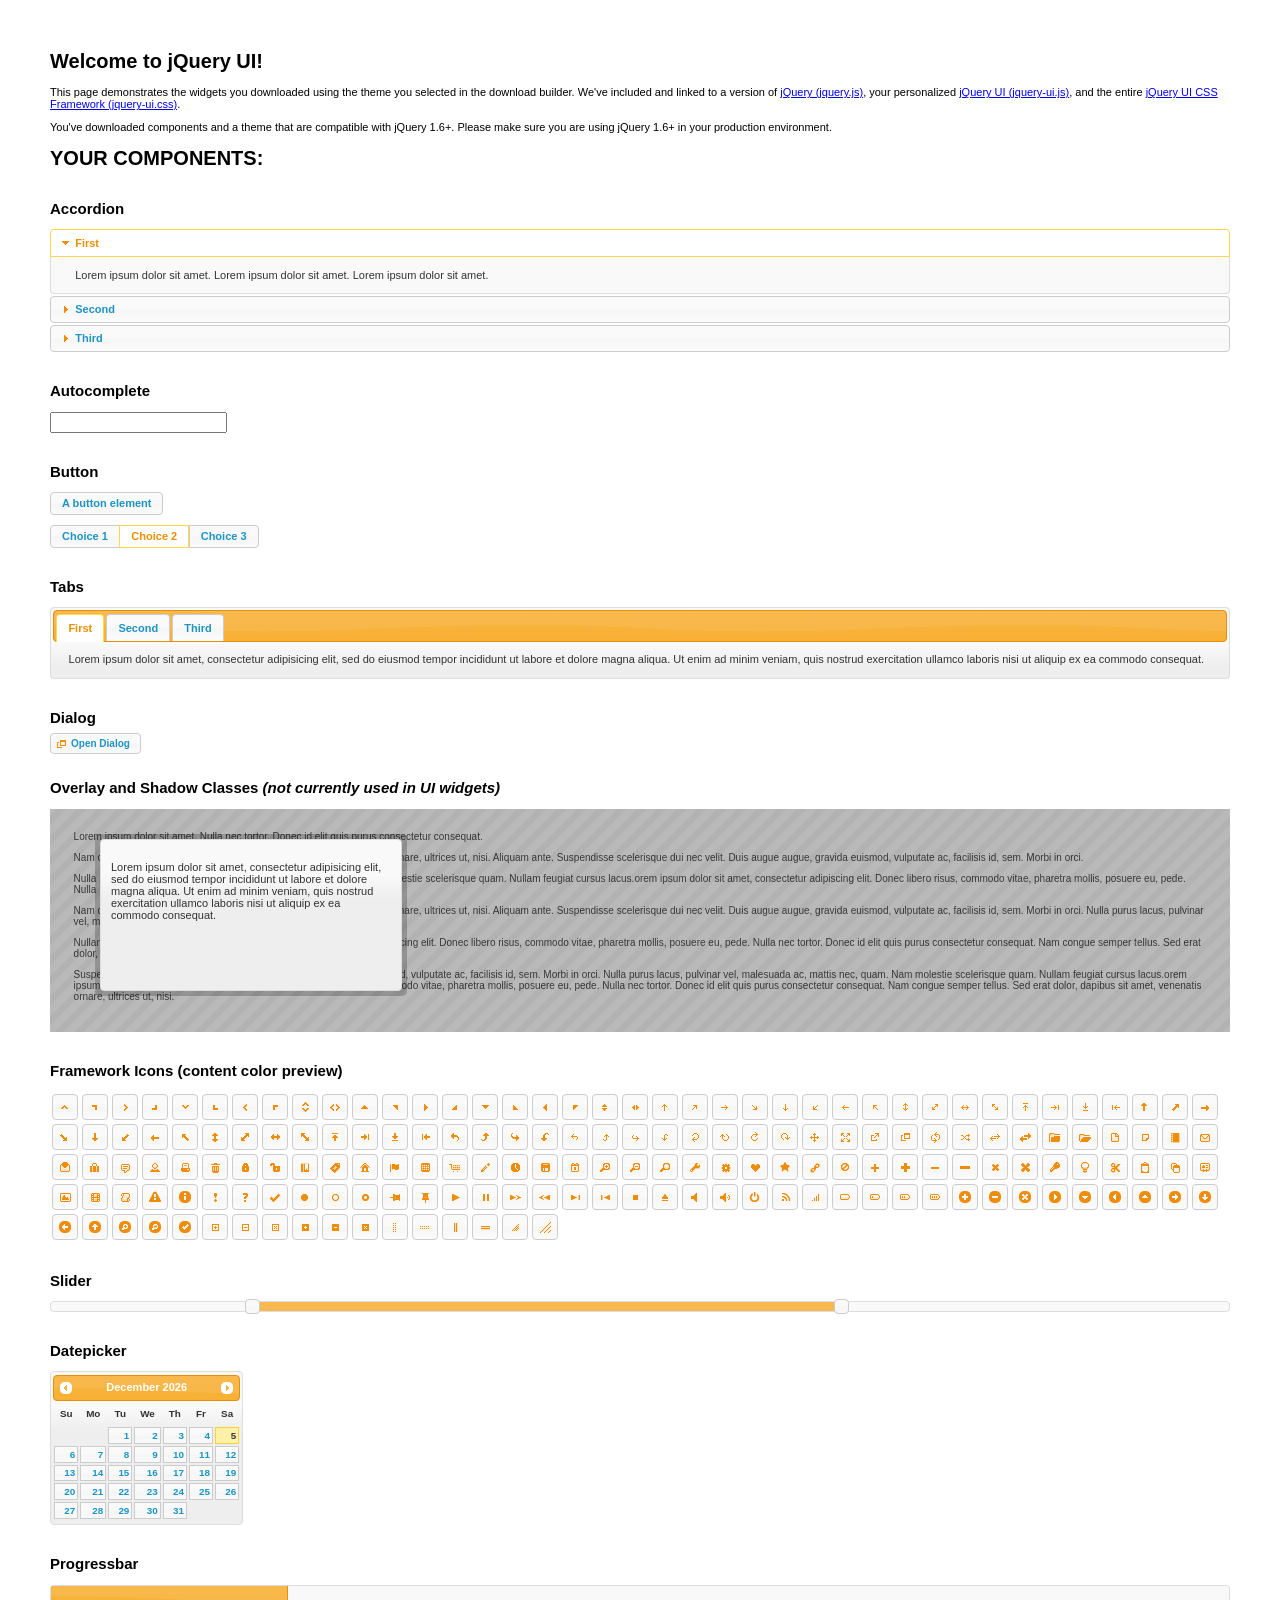
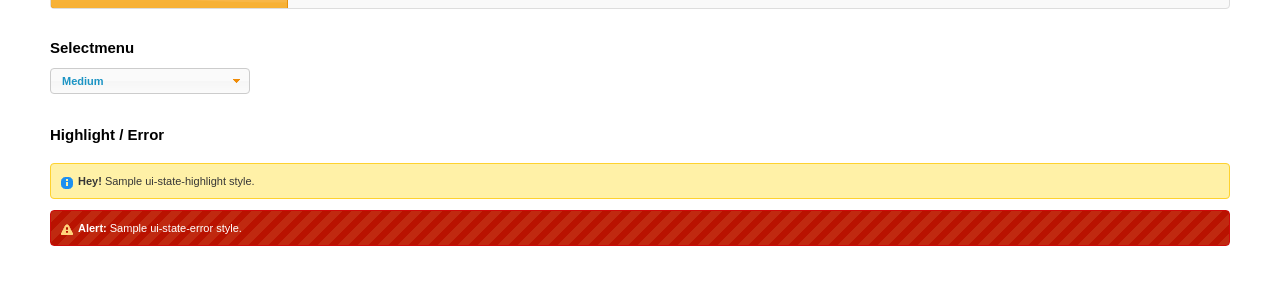
<file: web/js/jquery-ui-1.11.0/index.html>
<!doctype html>
<html lang="us">
<head>
	<meta charset="utf-8">
	<title>jQuery UI Example Page</title>
	<link href="jquery-ui.css" rel="stylesheet">
	<style>
	body{
		font: 62.5% "Trebuchet MS", sans-serif;
		margin: 50px;
	}
	.demoHeaders {
		margin-top: 2em;
	}
	#dialog-link {
		padding: .4em 1em .4em 20px;
		text-decoration: none;
		position: relative;
	}
	#dialog-link span.ui-icon {
		margin: 0 5px 0 0;
		position: absolute;
		left: .2em;
		top: 50%;
		margin-top: -8px;
	}
	#icons {
		margin: 0;
		padding: 0;
	}
	#icons li {
		margin: 2px;
		position: relative;
		padding: 4px 0;
		cursor: pointer;
		float: left;
		list-style: none;
	}
	#icons span.ui-icon {
		float: left;
		margin: 0 4px;
	}
	.fakewindowcontain .ui-widget-overlay {
		position: absolute;
	}
	select {
		width: 200px;
	}
	</style>
</head>
<body>

<h1>Welcome to jQuery UI!</h1>

<div class="ui-widget">
	<p>This page demonstrates the widgets you downloaded using the theme you selected in the download builder. We've included and linked to a version of <a href="jquery.js">jQuery (jquery.js)</a>, your personalized <a href="jquery-ui.js">jQuery UI (jquery-ui.js)</a>, and the entire <a href="jquery-ui.css">jQuery UI CSS Framework (jquery-ui.css)</a>.</p>
	<p>You've downloaded components and a theme that are compatible with jQuery 1.6+. Please make sure you are using jQuery 1.6+ in your production environment.</p>
</div>

<h1>YOUR COMPONENTS:</h1>


<!-- Accordion -->
<h2 class="demoHeaders">Accordion</h2>
<div id="accordion">
	<h3>First</h3>
	<div>Lorem ipsum dolor sit amet. Lorem ipsum dolor sit amet. Lorem ipsum dolor sit amet.</div>
	<h3>Second</h3>
	<div>Phasellus mattis tincidunt nibh.</div>
	<h3>Third</h3>
	<div>Nam dui erat, auctor a, dignissim quis.</div>
</div>



<!-- Autocomplete -->
<h2 class="demoHeaders">Autocomplete</h2>
<div>
	<input id="autocomplete" title="type &quot;a&quot;">
</div>



<!-- Button -->
<h2 class="demoHeaders">Button</h2>
<button id="button">A button element</button>
<form style="margin-top: 1em;">
	<div id="radioset">
		<input type="radio" id="radio1" name="radio"><label for="radio1">Choice 1</label>
		<input type="radio" id="radio2" name="radio" checked="checked"><label for="radio2">Choice 2</label>
		<input type="radio" id="radio3" name="radio"><label for="radio3">Choice 3</label>
	</div>
</form>



<!-- Tabs -->
<h2 class="demoHeaders">Tabs</h2>
<div id="tabs">
	<ul>
		<li><a href="#tabs-1">First</a></li>
		<li><a href="#tabs-2">Second</a></li>
		<li><a href="#tabs-3">Third</a></li>
	</ul>
	<div id="tabs-1">Lorem ipsum dolor sit amet, consectetur adipisicing elit, sed do eiusmod tempor incididunt ut labore et dolore magna aliqua. Ut enim ad minim veniam, quis nostrud exercitation ullamco laboris nisi ut aliquip ex ea commodo consequat.</div>
	<div id="tabs-2">Phasellus mattis tincidunt nibh. Cras orci urna, blandit id, pretium vel, aliquet ornare, felis. Maecenas scelerisque sem non nisl. Fusce sed lorem in enim dictum bibendum.</div>
	<div id="tabs-3">Nam dui erat, auctor a, dignissim quis, sollicitudin eu, felis. Pellentesque nisi urna, interdum eget, sagittis et, consequat vestibulum, lacus. Mauris porttitor ullamcorper augue.</div>
</div>



<!-- Dialog NOTE: Dialog is not generated by UI in this demo so it can be visually styled in themeroller-->
<h2 class="demoHeaders">Dialog</h2>
<p><a href="#" id="dialog-link" class="ui-state-default ui-corner-all"><span class="ui-icon ui-icon-newwin"></span>Open Dialog</a></p>

<h2 class="demoHeaders">Overlay and Shadow Classes <em>(not currently used in UI widgets)</em></h2>
<div style="position: relative; width: 96%; height: 200px; padding:1% 2%; overflow:hidden;" class="fakewindowcontain">
	<p>Lorem ipsum dolor sit amet,  Nulla nec tortor. Donec id elit quis purus consectetur consequat. </p><p>Nam congue semper tellus. Sed erat dolor, dapibus sit amet, venenatis ornare, ultrices ut, nisi. Aliquam ante. Suspendisse scelerisque dui nec velit. Duis augue augue, gravida euismod, vulputate ac, facilisis id, sem. Morbi in orci. </p><p>Nulla purus lacus, pulvinar vel, malesuada ac, mattis nec, quam. Nam molestie scelerisque quam. Nullam feugiat cursus lacus.orem ipsum dolor sit amet, consectetur adipiscing elit. Donec libero risus, commodo vitae, pharetra mollis, posuere eu, pede. Nulla nec tortor. Donec id elit quis purus consectetur consequat. </p><p>Nam congue semper tellus. Sed erat dolor, dapibus sit amet, venenatis ornare, ultrices ut, nisi. Aliquam ante. Suspendisse scelerisque dui nec velit. Duis augue augue, gravida euismod, vulputate ac, facilisis id, sem. Morbi in orci. Nulla purus lacus, pulvinar vel, malesuada ac, mattis nec, quam. Nam molestie scelerisque quam. </p><p>Nullam feugiat cursus lacus.orem ipsum dolor sit amet, consectetur adipiscing elit. Donec libero risus, commodo vitae, pharetra mollis, posuere eu, pede. Nulla nec tortor. Donec id elit quis purus consectetur consequat. Nam congue semper tellus. Sed erat dolor, dapibus sit amet, venenatis ornare, ultrices ut, nisi. Aliquam ante. </p><p>Suspendisse scelerisque dui nec velit. Duis augue augue, gravida euismod, vulputate ac, facilisis id, sem. Morbi in orci. Nulla purus lacus, pulvinar vel, malesuada ac, mattis nec, quam. Nam molestie scelerisque quam. Nullam feugiat cursus lacus.orem ipsum dolor sit amet, consectetur adipiscing elit. Donec libero risus, commodo vitae, pharetra mollis, posuere eu, pede. Nulla nec tortor. Donec id elit quis purus consectetur consequat. Nam congue semper tellus. Sed erat dolor, dapibus sit amet, venenatis ornare, ultrices ut, nisi. </p>

	<!-- ui-dialog -->
	<div class="ui-overlay"><div class="ui-widget-overlay"></div><div class="ui-widget-shadow ui-corner-all" style="width: 302px; height: 152px; position: absolute; left: 50px; top: 30px;"></div></div>
	<div style="position: absolute; width: 280px; height: 130px;left: 50px; top: 30px; padding: 10px;" class="ui-widget ui-widget-content ui-corner-all">
		<div class="ui-dialog-content ui-widget-content" style="background: none; border: 0;">
			<p>Lorem ipsum dolor sit amet, consectetur adipisicing elit, sed do eiusmod tempor incididunt ut labore et dolore magna aliqua. Ut enim ad minim veniam, quis nostrud exercitation ullamco laboris nisi ut aliquip ex ea commodo consequat.</p>
		</div>
	</div>

</div>

<!-- ui-dialog -->
<div id="dialog" title="Dialog Title">
	<p>Lorem ipsum dolor sit amet, consectetur adipisicing elit, sed do eiusmod tempor incididunt ut labore et dolore magna aliqua. Ut enim ad minim veniam, quis nostrud exercitation ullamco laboris nisi ut aliquip ex ea commodo consequat.</p>
</div>



<h2 class="demoHeaders">Framework Icons (content color preview)</h2>
<ul id="icons" class="ui-widget ui-helper-clearfix">
	<li class="ui-state-default ui-corner-all" title=".ui-icon-carat-1-n"><span class="ui-icon ui-icon-carat-1-n"></span></li>
	<li class="ui-state-default ui-corner-all" title=".ui-icon-carat-1-ne"><span class="ui-icon ui-icon-carat-1-ne"></span></li>
	<li class="ui-state-default ui-corner-all" title=".ui-icon-carat-1-e"><span class="ui-icon ui-icon-carat-1-e"></span></li>
	<li class="ui-state-default ui-corner-all" title=".ui-icon-carat-1-se"><span class="ui-icon ui-icon-carat-1-se"></span></li>
	<li class="ui-state-default ui-corner-all" title=".ui-icon-carat-1-s"><span class="ui-icon ui-icon-carat-1-s"></span></li>
	<li class="ui-state-default ui-corner-all" title=".ui-icon-carat-1-sw"><span class="ui-icon ui-icon-carat-1-sw"></span></li>
	<li class="ui-state-default ui-corner-all" title=".ui-icon-carat-1-w"><span class="ui-icon ui-icon-carat-1-w"></span></li>
	<li class="ui-state-default ui-corner-all" title=".ui-icon-carat-1-nw"><span class="ui-icon ui-icon-carat-1-nw"></span></li>
	<li class="ui-state-default ui-corner-all" title=".ui-icon-carat-2-n-s"><span class="ui-icon ui-icon-carat-2-n-s"></span></li>
	<li class="ui-state-default ui-corner-all" title=".ui-icon-carat-2-e-w"><span class="ui-icon ui-icon-carat-2-e-w"></span></li>
	<li class="ui-state-default ui-corner-all" title=".ui-icon-triangle-1-n"><span class="ui-icon ui-icon-triangle-1-n"></span></li>
	<li class="ui-state-default ui-corner-all" title=".ui-icon-triangle-1-ne"><span class="ui-icon ui-icon-triangle-1-ne"></span></li>
	<li class="ui-state-default ui-corner-all" title=".ui-icon-triangle-1-e"><span class="ui-icon ui-icon-triangle-1-e"></span></li>
	<li class="ui-state-default ui-corner-all" title=".ui-icon-triangle-1-se"><span class="ui-icon ui-icon-triangle-1-se"></span></li>
	<li class="ui-state-default ui-corner-all" title=".ui-icon-triangle-1-s"><span class="ui-icon ui-icon-triangle-1-s"></span></li>
	<li class="ui-state-default ui-corner-all" title=".ui-icon-triangle-1-sw"><span class="ui-icon ui-icon-triangle-1-sw"></span></li>
	<li class="ui-state-default ui-corner-all" title=".ui-icon-triangle-1-w"><span class="ui-icon ui-icon-triangle-1-w"></span></li>
	<li class="ui-state-default ui-corner-all" title=".ui-icon-triangle-1-nw"><span class="ui-icon ui-icon-triangle-1-nw"></span></li>
	<li class="ui-state-default ui-corner-all" title=".ui-icon-triangle-2-n-s"><span class="ui-icon ui-icon-triangle-2-n-s"></span></li>
	<li class="ui-state-default ui-corner-all" title=".ui-icon-triangle-2-e-w"><span class="ui-icon ui-icon-triangle-2-e-w"></span></li>
	<li class="ui-state-default ui-corner-all" title=".ui-icon-arrow-1-n"><span class="ui-icon ui-icon-arrow-1-n"></span></li>
	<li class="ui-state-default ui-corner-all" title=".ui-icon-arrow-1-ne"><span class="ui-icon ui-icon-arrow-1-ne"></span></li>
	<li class="ui-state-default ui-corner-all" title=".ui-icon-arrow-1-e"><span class="ui-icon ui-icon-arrow-1-e"></span></li>
	<li class="ui-state-default ui-corner-all" title=".ui-icon-arrow-1-se"><span class="ui-icon ui-icon-arrow-1-se"></span></li>
	<li class="ui-state-default ui-corner-all" title=".ui-icon-arrow-1-s"><span class="ui-icon ui-icon-arrow-1-s"></span></li>
	<li class="ui-state-default ui-corner-all" title=".ui-icon-arrow-1-sw"><span class="ui-icon ui-icon-arrow-1-sw"></span></li>
	<li class="ui-state-default ui-corner-all" title=".ui-icon-arrow-1-w"><span class="ui-icon ui-icon-arrow-1-w"></span></li>
	<li class="ui-state-default ui-corner-all" title=".ui-icon-arrow-1-nw"><span class="ui-icon ui-icon-arrow-1-nw"></span></li>
	<li class="ui-state-default ui-corner-all" title=".ui-icon-arrow-2-n-s"><span class="ui-icon ui-icon-arrow-2-n-s"></span></li>
	<li class="ui-state-default ui-corner-all" title=".ui-icon-arrow-2-ne-sw"><span class="ui-icon ui-icon-arrow-2-ne-sw"></span></li>
	<li class="ui-state-default ui-corner-all" title=".ui-icon-arrow-2-e-w"><span class="ui-icon ui-icon-arrow-2-e-w"></span></li>
	<li class="ui-state-default ui-corner-all" title=".ui-icon-arrow-2-se-nw"><span class="ui-icon ui-icon-arrow-2-se-nw"></span></li>
	<li class="ui-state-default ui-corner-all" title=".ui-icon-arrowstop-1-n"><span class="ui-icon ui-icon-arrowstop-1-n"></span></li>
	<li class="ui-state-default ui-corner-all" title=".ui-icon-arrowstop-1-e"><span class="ui-icon ui-icon-arrowstop-1-e"></span></li>
	<li class="ui-state-default ui-corner-all" title=".ui-icon-arrowstop-1-s"><span class="ui-icon ui-icon-arrowstop-1-s"></span></li>
	<li class="ui-state-default ui-corner-all" title=".ui-icon-arrowstop-1-w"><span class="ui-icon ui-icon-arrowstop-1-w"></span></li>
	<li class="ui-state-default ui-corner-all" title=".ui-icon-arrowthick-1-n"><span class="ui-icon ui-icon-arrowthick-1-n"></span></li>
	<li class="ui-state-default ui-corner-all" title=".ui-icon-arrowthick-1-ne"><span class="ui-icon ui-icon-arrowthick-1-ne"></span></li>
	<li class="ui-state-default ui-corner-all" title=".ui-icon-arrowthick-1-e"><span class="ui-icon ui-icon-arrowthick-1-e"></span></li>
	<li class="ui-state-default ui-corner-all" title=".ui-icon-arrowthick-1-se"><span class="ui-icon ui-icon-arrowthick-1-se"></span></li>
	<li class="ui-state-default ui-corner-all" title=".ui-icon-arrowthick-1-s"><span class="ui-icon ui-icon-arrowthick-1-s"></span></li>
	<li class="ui-state-default ui-corner-all" title=".ui-icon-arrowthick-1-sw"><span class="ui-icon ui-icon-arrowthick-1-sw"></span></li>
	<li class="ui-state-default ui-corner-all" title=".ui-icon-arrowthick-1-w"><span class="ui-icon ui-icon-arrowthick-1-w"></span></li>
	<li class="ui-state-default ui-corner-all" title=".ui-icon-arrowthick-1-nw"><span class="ui-icon ui-icon-arrowthick-1-nw"></span></li>
	<li class="ui-state-default ui-corner-all" title=".ui-icon-arrowthick-2-n-s"><span class="ui-icon ui-icon-arrowthick-2-n-s"></span></li>
	<li class="ui-state-default ui-corner-all" title=".ui-icon-arrowthick-2-ne-sw"><span class="ui-icon ui-icon-arrowthick-2-ne-sw"></span></li>
	<li class="ui-state-default ui-corner-all" title=".ui-icon-arrowthick-2-e-w"><span class="ui-icon ui-icon-arrowthick-2-e-w"></span></li>
	<li class="ui-state-default ui-corner-all" title=".ui-icon-arrowthick-2-se-nw"><span class="ui-icon ui-icon-arrowthick-2-se-nw"></span></li>
	<li class="ui-state-default ui-corner-all" title=".ui-icon-arrowthickstop-1-n"><span class="ui-icon ui-icon-arrowthickstop-1-n"></span></li>
	<li class="ui-state-default ui-corner-all" title=".ui-icon-arrowthickstop-1-e"><span class="ui-icon ui-icon-arrowthickstop-1-e"></span></li>
	<li class="ui-state-default ui-corner-all" title=".ui-icon-arrowthickstop-1-s"><span class="ui-icon ui-icon-arrowthickstop-1-s"></span></li>
	<li class="ui-state-default ui-corner-all" title=".ui-icon-arrowthickstop-1-w"><span class="ui-icon ui-icon-arrowthickstop-1-w"></span></li>
	<li class="ui-state-default ui-corner-all" title=".ui-icon-arrowreturnthick-1-w"><span class="ui-icon ui-icon-arrowreturnthick-1-w"></span></li>
	<li class="ui-state-default ui-corner-all" title=".ui-icon-arrowreturnthick-1-n"><span class="ui-icon ui-icon-arrowreturnthick-1-n"></span></li>
	<li class="ui-state-default ui-corner-all" title=".ui-icon-arrowreturnthick-1-e"><span class="ui-icon ui-icon-arrowreturnthick-1-e"></span></li>
	<li class="ui-state-default ui-corner-all" title=".ui-icon-arrowreturnthick-1-s"><span class="ui-icon ui-icon-arrowreturnthick-1-s"></span></li>
	<li class="ui-state-default ui-corner-all" title=".ui-icon-arrowreturn-1-w"><span class="ui-icon ui-icon-arrowreturn-1-w"></span></li>
	<li class="ui-state-default ui-corner-all" title=".ui-icon-arrowreturn-1-n"><span class="ui-icon ui-icon-arrowreturn-1-n"></span></li>
	<li class="ui-state-default ui-corner-all" title=".ui-icon-arrowreturn-1-e"><span class="ui-icon ui-icon-arrowreturn-1-e"></span></li>
	<li class="ui-state-default ui-corner-all" title=".ui-icon-arrowreturn-1-s"><span class="ui-icon ui-icon-arrowreturn-1-s"></span></li>
	<li class="ui-state-default ui-corner-all" title=".ui-icon-arrowrefresh-1-w"><span class="ui-icon ui-icon-arrowrefresh-1-w"></span></li>
	<li class="ui-state-default ui-corner-all" title=".ui-icon-arrowrefresh-1-n"><span class="ui-icon ui-icon-arrowrefresh-1-n"></span></li>
	<li class="ui-state-default ui-corner-all" title=".ui-icon-arrowrefresh-1-e"><span class="ui-icon ui-icon-arrowrefresh-1-e"></span></li>
	<li class="ui-state-default ui-corner-all" title=".ui-icon-arrowrefresh-1-s"><span class="ui-icon ui-icon-arrowrefresh-1-s"></span></li>
	<li class="ui-state-default ui-corner-all" title=".ui-icon-arrow-4"><span class="ui-icon ui-icon-arrow-4"></span></li>
	<li class="ui-state-default ui-corner-all" title=".ui-icon-arrow-4-diag"><span class="ui-icon ui-icon-arrow-4-diag"></span></li>
	<li class="ui-state-default ui-corner-all" title=".ui-icon-extlink"><span class="ui-icon ui-icon-extlink"></span></li>
	<li class="ui-state-default ui-corner-all" title=".ui-icon-newwin"><span class="ui-icon ui-icon-newwin"></span></li>
	<li class="ui-state-default ui-corner-all" title=".ui-icon-refresh"><span class="ui-icon ui-icon-refresh"></span></li>
	<li class="ui-state-default ui-corner-all" title=".ui-icon-shuffle"><span class="ui-icon ui-icon-shuffle"></span></li>
	<li class="ui-state-default ui-corner-all" title=".ui-icon-transfer-e-w"><span class="ui-icon ui-icon-transfer-e-w"></span></li>
	<li class="ui-state-default ui-corner-all" title=".ui-icon-transferthick-e-w"><span class="ui-icon ui-icon-transferthick-e-w"></span></li>
	<li class="ui-state-default ui-corner-all" title=".ui-icon-folder-collapsed"><span class="ui-icon ui-icon-folder-collapsed"></span></li>
	<li class="ui-state-default ui-corner-all" title=".ui-icon-folder-open"><span class="ui-icon ui-icon-folder-open"></span></li>
	<li class="ui-state-default ui-corner-all" title=".ui-icon-document"><span class="ui-icon ui-icon-document"></span></li>
	<li class="ui-state-default ui-corner-all" title=".ui-icon-document-b"><span class="ui-icon ui-icon-document-b"></span></li>
	<li class="ui-state-default ui-corner-all" title=".ui-icon-note"><span class="ui-icon ui-icon-note"></span></li>
	<li class="ui-state-default ui-corner-all" title=".ui-icon-mail-closed"><span class="ui-icon ui-icon-mail-closed"></span></li>
	<li class="ui-state-default ui-corner-all" title=".ui-icon-mail-open"><span class="ui-icon ui-icon-mail-open"></span></li>
	<li class="ui-state-default ui-corner-all" title=".ui-icon-suitcase"><span class="ui-icon ui-icon-suitcase"></span></li>
	<li class="ui-state-default ui-corner-all" title=".ui-icon-comment"><span class="ui-icon ui-icon-comment"></span></li>
	<li class="ui-state-default ui-corner-all" title=".ui-icon-person"><span class="ui-icon ui-icon-person"></span></li>
	<li class="ui-state-default ui-corner-all" title=".ui-icon-print"><span class="ui-icon ui-icon-print"></span></li>
	<li class="ui-state-default ui-corner-all" title=".ui-icon-trash"><span class="ui-icon ui-icon-trash"></span></li>
	<li class="ui-state-default ui-corner-all" title=".ui-icon-locked"><span class="ui-icon ui-icon-locked"></span></li>
	<li class="ui-state-default ui-corner-all" title=".ui-icon-unlocked"><span class="ui-icon ui-icon-unlocked"></span></li>
	<li class="ui-state-default ui-corner-all" title=".ui-icon-bookmark"><span class="ui-icon ui-icon-bookmark"></span></li>
	<li class="ui-state-default ui-corner-all" title=".ui-icon-tag"><span class="ui-icon ui-icon-tag"></span></li>
	<li class="ui-state-default ui-corner-all" title=".ui-icon-home"><span class="ui-icon ui-icon-home"></span></li>
	<li class="ui-state-default ui-corner-all" title=".ui-icon-flag"><span class="ui-icon ui-icon-flag"></span></li>
	<li class="ui-state-default ui-corner-all" title=".ui-icon-calculator"><span class="ui-icon ui-icon-calculator"></span></li>
	<li class="ui-state-default ui-corner-all" title=".ui-icon-cart"><span class="ui-icon ui-icon-cart"></span></li>
	<li class="ui-state-default ui-corner-all" title=".ui-icon-pencil"><span class="ui-icon ui-icon-pencil"></span></li>
	<li class="ui-state-default ui-corner-all" title=".ui-icon-clock"><span class="ui-icon ui-icon-clock"></span></li>
	<li class="ui-state-default ui-corner-all" title=".ui-icon-disk"><span class="ui-icon ui-icon-disk"></span></li>
	<li class="ui-state-default ui-corner-all" title=".ui-icon-calendar"><span class="ui-icon ui-icon-calendar"></span></li>
	<li class="ui-state-default ui-corner-all" title=".ui-icon-zoomin"><span class="ui-icon ui-icon-zoomin"></span></li>
	<li class="ui-state-default ui-corner-all" title=".ui-icon-zoomout"><span class="ui-icon ui-icon-zoomout"></span></li>
	<li class="ui-state-default ui-corner-all" title=".ui-icon-search"><span class="ui-icon ui-icon-search"></span></li>
	<li class="ui-state-default ui-corner-all" title=".ui-icon-wrench"><span class="ui-icon ui-icon-wrench"></span></li>
	<li class="ui-state-default ui-corner-all" title=".ui-icon-gear"><span class="ui-icon ui-icon-gear"></span></li>
	<li class="ui-state-default ui-corner-all" title=".ui-icon-heart"><span class="ui-icon ui-icon-heart"></span></li>
	<li class="ui-state-default ui-corner-all" title=".ui-icon-star"><span class="ui-icon ui-icon-star"></span></li>
	<li class="ui-state-default ui-corner-all" title=".ui-icon-link"><span class="ui-icon ui-icon-link"></span></li>
	<li class="ui-state-default ui-corner-all" title=".ui-icon-cancel"><span class="ui-icon ui-icon-cancel"></span></li>
	<li class="ui-state-default ui-corner-all" title=".ui-icon-plus"><span class="ui-icon ui-icon-plus"></span></li>
	<li class="ui-state-default ui-corner-all" title=".ui-icon-plusthick"><span class="ui-icon ui-icon-plusthick"></span></li>
	<li class="ui-state-default ui-corner-all" title=".ui-icon-minus"><span class="ui-icon ui-icon-minus"></span></li>
	<li class="ui-state-default ui-corner-all" title=".ui-icon-minusthick"><span class="ui-icon ui-icon-minusthick"></span></li>
	<li class="ui-state-default ui-corner-all" title=".ui-icon-close"><span class="ui-icon ui-icon-close"></span></li>
	<li class="ui-state-default ui-corner-all" title=".ui-icon-closethick"><span class="ui-icon ui-icon-closethick"></span></li>
	<li class="ui-state-default ui-corner-all" title=".ui-icon-key"><span class="ui-icon ui-icon-key"></span></li>
	<li class="ui-state-default ui-corner-all" title=".ui-icon-lightbulb"><span class="ui-icon ui-icon-lightbulb"></span></li>
	<li class="ui-state-default ui-corner-all" title=".ui-icon-scissors"><span class="ui-icon ui-icon-scissors"></span></li>
	<li class="ui-state-default ui-corner-all" title=".ui-icon-clipboard"><span class="ui-icon ui-icon-clipboard"></span></li>
	<li class="ui-state-default ui-corner-all" title=".ui-icon-copy"><span class="ui-icon ui-icon-copy"></span></li>
	<li class="ui-state-default ui-corner-all" title=".ui-icon-contact"><span class="ui-icon ui-icon-contact"></span></li>
	<li class="ui-state-default ui-corner-all" title=".ui-icon-image"><span class="ui-icon ui-icon-image"></span></li>
	<li class="ui-state-default ui-corner-all" title=".ui-icon-video"><span class="ui-icon ui-icon-video"></span></li>
	<li class="ui-state-default ui-corner-all" title=".ui-icon-script"><span class="ui-icon ui-icon-script"></span></li>
	<li class="ui-state-default ui-corner-all" title=".ui-icon-alert"><span class="ui-icon ui-icon-alert"></span></li>
	<li class="ui-state-default ui-corner-all" title=".ui-icon-info"><span class="ui-icon ui-icon-info"></span></li>
	<li class="ui-state-default ui-corner-all" title=".ui-icon-notice"><span class="ui-icon ui-icon-notice"></span></li>
	<li class="ui-state-default ui-corner-all" title=".ui-icon-help"><span class="ui-icon ui-icon-help"></span></li>
	<li class="ui-state-default ui-corner-all" title=".ui-icon-check"><span class="ui-icon ui-icon-check"></span></li>
	<li class="ui-state-default ui-corner-all" title=".ui-icon-bullet"><span class="ui-icon ui-icon-bullet"></span></li>
	<li class="ui-state-default ui-corner-all" title=".ui-icon-radio-off"><span class="ui-icon ui-icon-radio-off"></span></li>
	<li class="ui-state-default ui-corner-all" title=".ui-icon-radio-on"><span class="ui-icon ui-icon-radio-on"></span></li>
	<li class="ui-state-default ui-corner-all" title=".ui-icon-pin-w"><span class="ui-icon ui-icon-pin-w"></span></li>
	<li class="ui-state-default ui-corner-all" title=".ui-icon-pin-s"><span class="ui-icon ui-icon-pin-s"></span></li>
	<li class="ui-state-default ui-corner-all" title=".ui-icon-play"><span class="ui-icon ui-icon-play"></span></li>
	<li class="ui-state-default ui-corner-all" title=".ui-icon-pause"><span class="ui-icon ui-icon-pause"></span></li>
	<li class="ui-state-default ui-corner-all" title=".ui-icon-seek-next"><span class="ui-icon ui-icon-seek-next"></span></li>
	<li class="ui-state-default ui-corner-all" title=".ui-icon-seek-prev"><span class="ui-icon ui-icon-seek-prev"></span></li>
	<li class="ui-state-default ui-corner-all" title=".ui-icon-seek-end"><span class="ui-icon ui-icon-seek-end"></span></li>
	<li class="ui-state-default ui-corner-all" title=".ui-icon-seek-first"><span class="ui-icon ui-icon-seek-first"></span></li>
	<li class="ui-state-default ui-corner-all" title=".ui-icon-stop"><span class="ui-icon ui-icon-stop"></span></li>
	<li class="ui-state-default ui-corner-all" title=".ui-icon-eject"><span class="ui-icon ui-icon-eject"></span></li>
	<li class="ui-state-default ui-corner-all" title=".ui-icon-volume-off"><span class="ui-icon ui-icon-volume-off"></span></li>
	<li class="ui-state-default ui-corner-all" title=".ui-icon-volume-on"><span class="ui-icon ui-icon-volume-on"></span></li>
	<li class="ui-state-default ui-corner-all" title=".ui-icon-power"><span class="ui-icon ui-icon-power"></span></li>
	<li class="ui-state-default ui-corner-all" title=".ui-icon-signal-diag"><span class="ui-icon ui-icon-signal-diag"></span></li>
	<li class="ui-state-default ui-corner-all" title=".ui-icon-signal"><span class="ui-icon ui-icon-signal"></span></li>
	<li class="ui-state-default ui-corner-all" title=".ui-icon-battery-0"><span class="ui-icon ui-icon-battery-0"></span></li>
	<li class="ui-state-default ui-corner-all" title=".ui-icon-battery-1"><span class="ui-icon ui-icon-battery-1"></span></li>
	<li class="ui-state-default ui-corner-all" title=".ui-icon-battery-2"><span class="ui-icon ui-icon-battery-2"></span></li>
	<li class="ui-state-default ui-corner-all" title=".ui-icon-battery-3"><span class="ui-icon ui-icon-battery-3"></span></li>
	<li class="ui-state-default ui-corner-all" title=".ui-icon-circle-plus"><span class="ui-icon ui-icon-circle-plus"></span></li>
	<li class="ui-state-default ui-corner-all" title=".ui-icon-circle-minus"><span class="ui-icon ui-icon-circle-minus"></span></li>
	<li class="ui-state-default ui-corner-all" title=".ui-icon-circle-close"><span class="ui-icon ui-icon-circle-close"></span></li>
	<li class="ui-state-default ui-corner-all" title=".ui-icon-circle-triangle-e"><span class="ui-icon ui-icon-circle-triangle-e"></span></li>
	<li class="ui-state-default ui-corner-all" title=".ui-icon-circle-triangle-s"><span class="ui-icon ui-icon-circle-triangle-s"></span></li>
	<li class="ui-state-default ui-corner-all" title=".ui-icon-circle-triangle-w"><span class="ui-icon ui-icon-circle-triangle-w"></span></li>
	<li class="ui-state-default ui-corner-all" title=".ui-icon-circle-triangle-n"><span class="ui-icon ui-icon-circle-triangle-n"></span></li>
	<li class="ui-state-default ui-corner-all" title=".ui-icon-circle-arrow-e"><span class="ui-icon ui-icon-circle-arrow-e"></span></li>
	<li class="ui-state-default ui-corner-all" title=".ui-icon-circle-arrow-s"><span class="ui-icon ui-icon-circle-arrow-s"></span></li>
	<li class="ui-state-default ui-corner-all" title=".ui-icon-circle-arrow-w"><span class="ui-icon ui-icon-circle-arrow-w"></span></li>
	<li class="ui-state-default ui-corner-all" title=".ui-icon-circle-arrow-n"><span class="ui-icon ui-icon-circle-arrow-n"></span></li>
	<li class="ui-state-default ui-corner-all" title=".ui-icon-circle-zoomin"><span class="ui-icon ui-icon-circle-zoomin"></span></li>
	<li class="ui-state-default ui-corner-all" title=".ui-icon-circle-zoomout"><span class="ui-icon ui-icon-circle-zoomout"></span></li>
	<li class="ui-state-default ui-corner-all" title=".ui-icon-circle-check"><span class="ui-icon ui-icon-circle-check"></span></li>
	<li class="ui-state-default ui-corner-all" title=".ui-icon-circlesmall-plus"><span class="ui-icon ui-icon-circlesmall-plus"></span></li>
	<li class="ui-state-default ui-corner-all" title=".ui-icon-circlesmall-minus"><span class="ui-icon ui-icon-circlesmall-minus"></span></li>
	<li class="ui-state-default ui-corner-all" title=".ui-icon-circlesmall-close"><span class="ui-icon ui-icon-circlesmall-close"></span></li>
	<li class="ui-state-default ui-corner-all" title=".ui-icon-squaresmall-plus"><span class="ui-icon ui-icon-squaresmall-plus"></span></li>
	<li class="ui-state-default ui-corner-all" title=".ui-icon-squaresmall-minus"><span class="ui-icon ui-icon-squaresmall-minus"></span></li>
	<li class="ui-state-default ui-corner-all" title=".ui-icon-squaresmall-close"><span class="ui-icon ui-icon-squaresmall-close"></span></li>
	<li class="ui-state-default ui-corner-all" title=".ui-icon-grip-dotted-vertical"><span class="ui-icon ui-icon-grip-dotted-vertical"></span></li>
	<li class="ui-state-default ui-corner-all" title=".ui-icon-grip-dotted-horizontal"><span class="ui-icon ui-icon-grip-dotted-horizontal"></span></li>
	<li class="ui-state-default ui-corner-all" title=".ui-icon-grip-solid-vertical"><span class="ui-icon ui-icon-grip-solid-vertical"></span></li>
	<li class="ui-state-default ui-corner-all" title=".ui-icon-grip-solid-horizontal"><span class="ui-icon ui-icon-grip-solid-horizontal"></span></li>
	<li class="ui-state-default ui-corner-all" title=".ui-icon-gripsmall-diagonal-se"><span class="ui-icon ui-icon-gripsmall-diagonal-se"></span></li>
	<li class="ui-state-default ui-corner-all" title=".ui-icon-grip-diagonal-se"><span class="ui-icon ui-icon-grip-diagonal-se"></span></li>
</ul>


<!-- Slider -->
<h2 class="demoHeaders">Slider</h2>
<div id="slider"></div>



<!-- Datepicker -->
<h2 class="demoHeaders">Datepicker</h2>
<div id="datepicker"></div>



<!-- Progressbar -->
<h2 class="demoHeaders">Progressbar</h2>
<div id="progressbar"></div>



<!-- Progressbar -->
<h2 class="demoHeaders">Selectmenu</h2>
<select id="selectmenu">
	<option>Slower</option>
	<option>Slow</option>
	<option selected="selected">Medium</option>
	<option>Fast</option>
	<option>Faster</option>
</select>


<!-- Highlight / Error -->
<h2 class="demoHeaders">Highlight / Error</h2>
<div class="ui-widget">
	<div class="ui-state-highlight ui-corner-all" style="margin-top: 20px; padding: 0 .7em;">
		<p><span class="ui-icon ui-icon-info" style="float: left; margin-right: .3em;"></span>
		<strong>Hey!</strong> Sample ui-state-highlight style.</p>
	</div>
</div>
<br>
<div class="ui-widget">
	<div class="ui-state-error ui-corner-all" style="padding: 0 .7em;">
		<p><span class="ui-icon ui-icon-alert" style="float: left; margin-right: .3em;"></span>
		<strong>Alert:</strong> Sample ui-state-error style.</p>
	</div>
</div>

<script src="external/jquery/jquery.js"></script>
<script src="jquery-ui.js"></script>
<script>

$( "#accordion" ).accordion();



var availableTags = [
	"ActionScript",
	"AppleScript",
	"Asp",
	"BASIC",
	"C",
	"C++",
	"Clojure",
	"COBOL",
	"ColdFusion",
	"Erlang",
	"Fortran",
	"Groovy",
	"Haskell",
	"Java",
	"JavaScript",
	"Lisp",
	"Perl",
	"PHP",
	"Python",
	"Ruby",
	"Scala",
	"Scheme"
];
$( "#autocomplete" ).autocomplete({
	source: availableTags
});



$( "#button" ).button();
$( "#radioset" ).buttonset();



$( "#tabs" ).tabs();



$( "#dialog" ).dialog({
	autoOpen: false,
	width: 400,
	buttons: [
		{
			text: "Ok",
			click: function() {
				$( this ).dialog( "close" );
			}
		},
		{
			text: "Cancel",
			click: function() {
				$( this ).dialog( "close" );
			}
		}
	]
});

// Link to open the dialog
$( "#dialog-link" ).click(function( event ) {
	$( "#dialog" ).dialog( "open" );
	event.preventDefault();
});



$( "#datepicker" ).datepicker({
	inline: true
});



$( "#slider" ).slider({
	range: true,
	values: [ 17, 67 ]
});



$( "#progressbar" ).progressbar({
	value: 20
});



$( "#selectmenu" ).selectmenu();


// Hover states on the static widgets
$( "#dialog-link, #icons li" ).hover(
	function() {
		$( this ).addClass( "ui-state-hover" );
	},
	function() {
		$( this ).removeClass( "ui-state-hover" );
	}
);
</script>
</body>
</html>
</file>
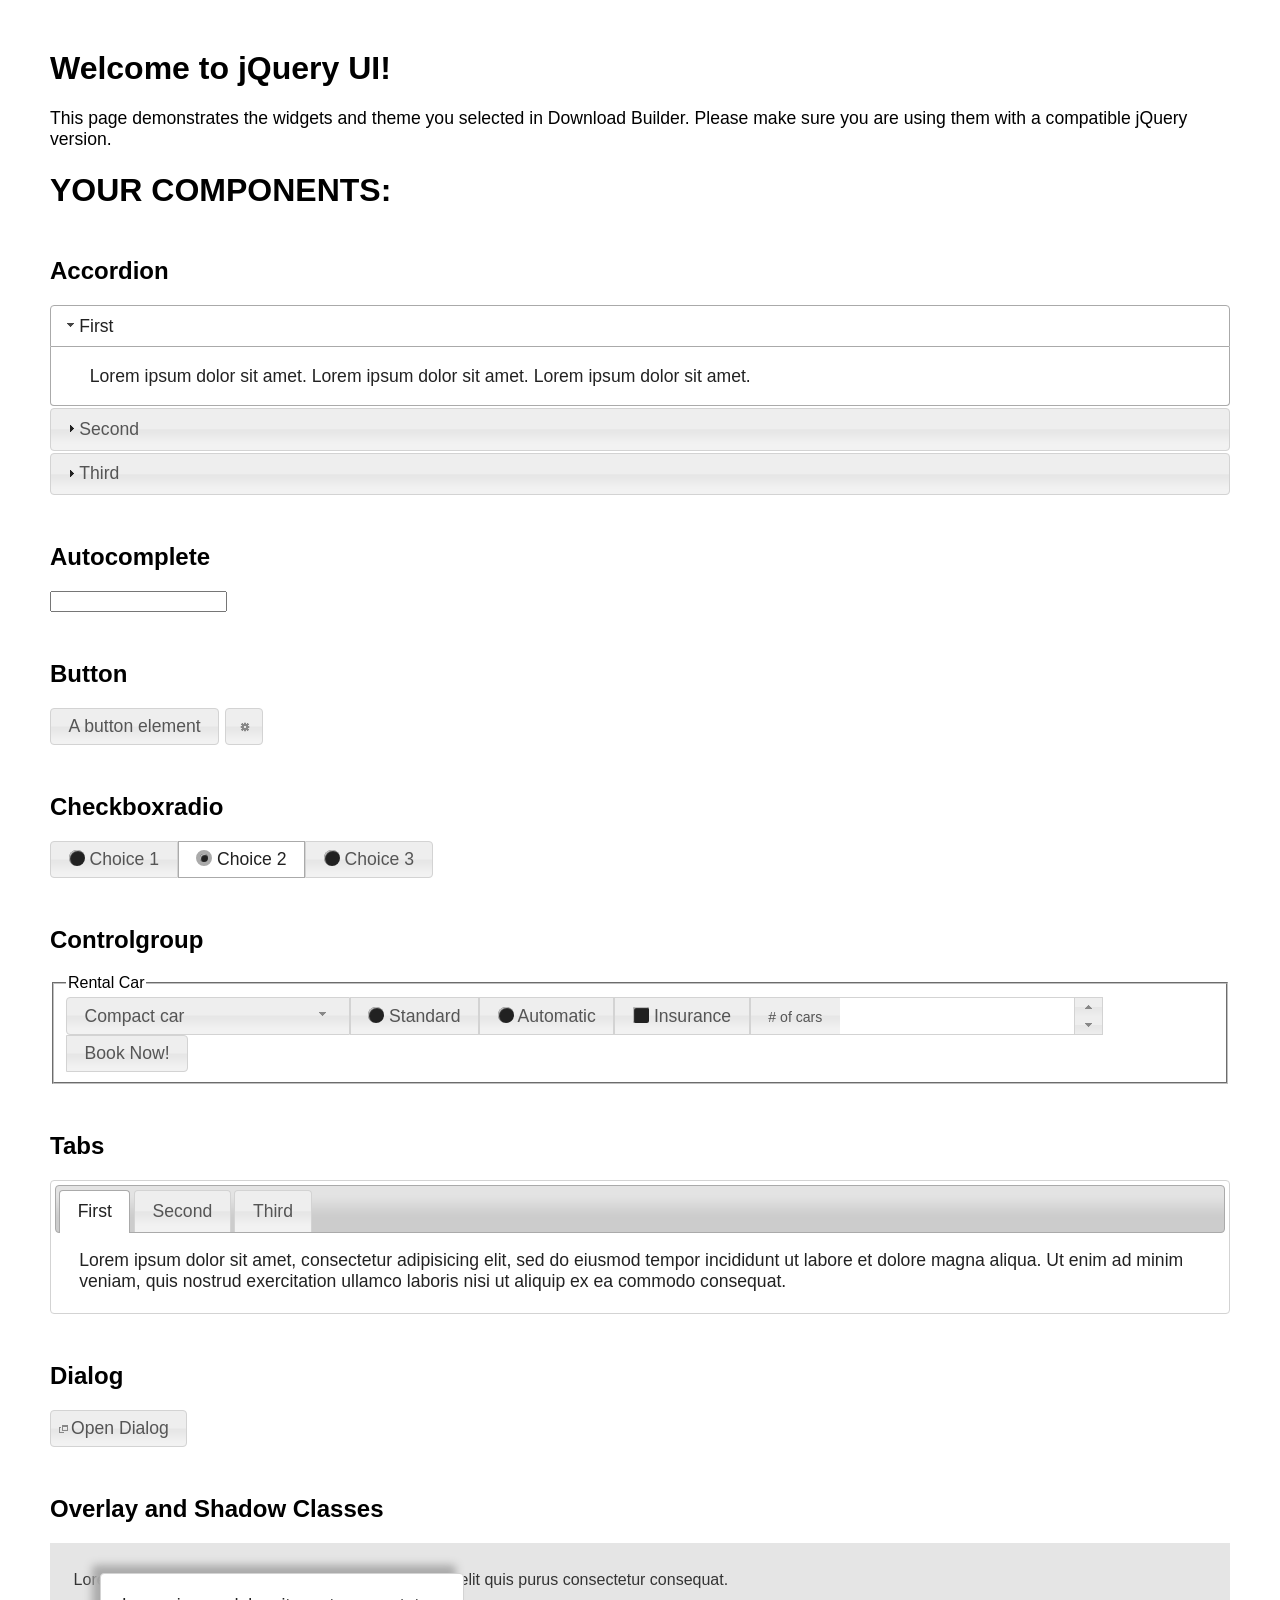
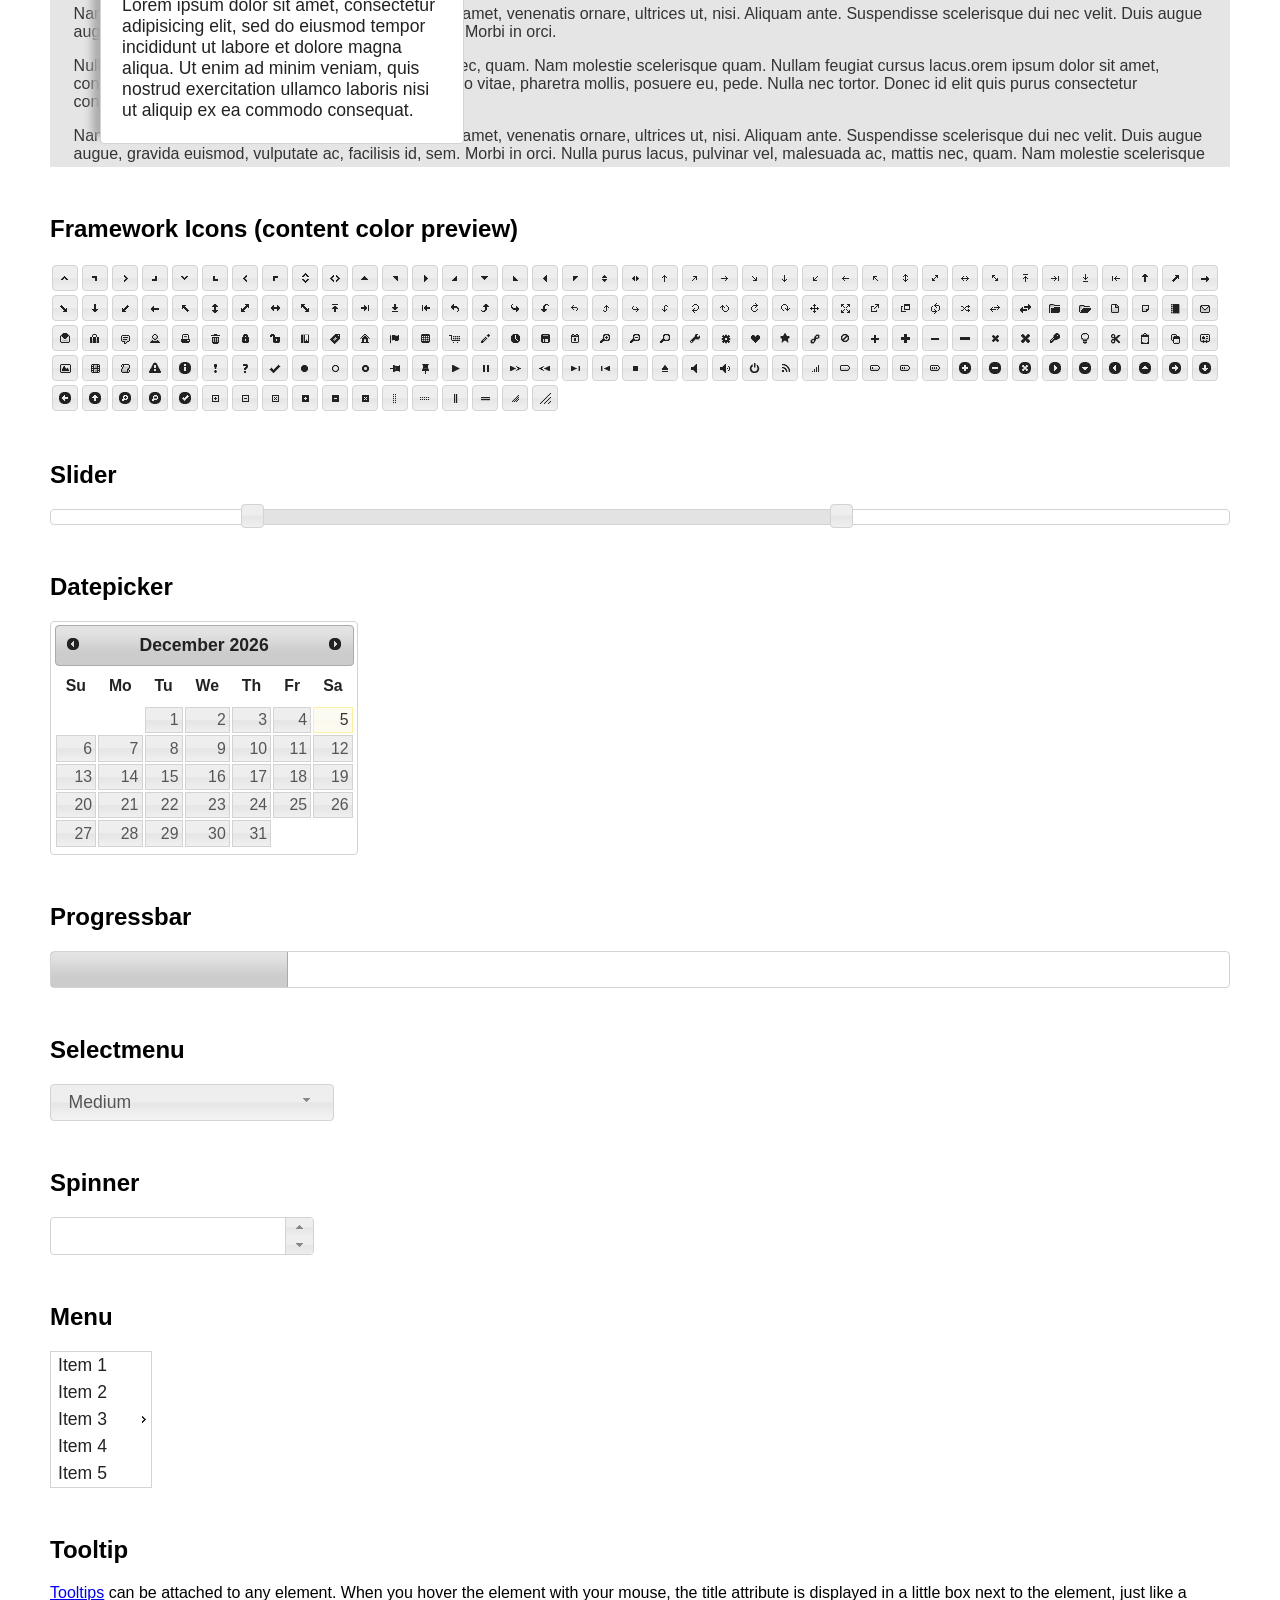
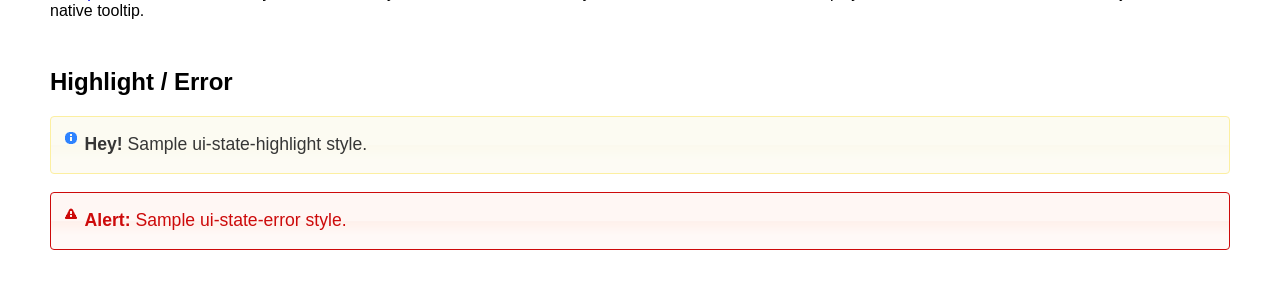
<file: web/js/jquery-ui-1.12.1.custom/index.html>
<!doctype html>
<html lang="us">
<head>
	<meta charset="utf-8">
	<title>jQuery UI Example Page</title>
	<link href="jquery-ui.css" rel="stylesheet">
	<style>
	body{
		font-family: "Trebuchet MS", sans-serif;
		margin: 50px;
	}
	.demoHeaders {
		margin-top: 2em;
	}
	#dialog-link {
		padding: .4em 1em .4em 20px;
		text-decoration: none;
		position: relative;
	}
	#dialog-link span.ui-icon {
		margin: 0 5px 0 0;
		position: absolute;
		left: .2em;
		top: 50%;
		margin-top: -8px;
	}
	#icons {
		margin: 0;
		padding: 0;
	}
	#icons li {
		margin: 2px;
		position: relative;
		padding: 4px 0;
		cursor: pointer;
		float: left;
		list-style: none;
	}
	#icons span.ui-icon {
		float: left;
		margin: 0 4px;
	}
	.fakewindowcontain .ui-widget-overlay {
		position: absolute;
	}
	select {
		width: 200px;
	}
	</style>
</head>
<body>

<h1>Welcome to jQuery UI!</h1>

<div class="ui-widget">
	<p>This page demonstrates the widgets and theme you selected in Download Builder. Please make sure you are using them with a compatible jQuery version.</p>
</div>

<h1>YOUR COMPONENTS:</h1>


<!-- Accordion -->
<h2 class="demoHeaders">Accordion</h2>
<div id="accordion">
	<h3>First</h3>
	<div>Lorem ipsum dolor sit amet. Lorem ipsum dolor sit amet. Lorem ipsum dolor sit amet.</div>
	<h3>Second</h3>
	<div>Phasellus mattis tincidunt nibh.</div>
	<h3>Third</h3>
	<div>Nam dui erat, auctor a, dignissim quis.</div>
</div>



<!-- Autocomplete -->
<h2 class="demoHeaders">Autocomplete</h2>
<div>
	<input id="autocomplete" title="type &quot;a&quot;">
</div>



<!-- Button -->
<h2 class="demoHeaders">Button</h2>
<button id="button">A button element</button>
<button id="button-icon">An icon-only button</button>



<!-- Checkboxradio -->
<h2 class="demoHeaders">Checkboxradio</h2>
<form style="margin-top: 1em;">
	<div id="radioset">
		<input type="radio" id="radio1" name="radio"><label for="radio1">Choice 1</label>
		<input type="radio" id="radio2" name="radio" checked="checked"><label for="radio2">Choice 2</label>
		<input type="radio" id="radio3" name="radio"><label for="radio3">Choice 3</label>
	</div>
</form>



<!-- Controlgroup -->
<h2 class="demoHeaders">Controlgroup</h2>
<fieldset>
	<legend>Rental Car</legend>
	<div id="controlgroup">
		<select id="car-type">
			<option>Compact car</option>
			<option>Midsize car</option>
			<option>Full size car</option>
			<option>SUV</option>
			<option>Luxury</option>
			<option>Truck</option>
			<option>Van</option>
		</select>
		<label for="transmission-standard">Standard</label>
		<input type="radio" name="transmission" id="transmission-standard">
		<label for="transmission-automatic">Automatic</label>
		<input type="radio" name="transmission" id="transmission-automatic">
		<label for="insurance">Insurance</label>
		<input type="checkbox" name="insurance" id="insurance">
		<label for="horizontal-spinner" class="ui-controlgroup-label"># of cars</label>
		<input id="horizontal-spinner" class="ui-spinner-input">
		<button>Book Now!</button>
	</div>
</fieldset>



<!-- Tabs -->
<h2 class="demoHeaders">Tabs</h2>
<div id="tabs">
	<ul>
		<li><a href="#tabs-1">First</a></li>
		<li><a href="#tabs-2">Second</a></li>
		<li><a href="#tabs-3">Third</a></li>
	</ul>
	<div id="tabs-1">Lorem ipsum dolor sit amet, consectetur adipisicing elit, sed do eiusmod tempor incididunt ut labore et dolore magna aliqua. Ut enim ad minim veniam, quis nostrud exercitation ullamco laboris nisi ut aliquip ex ea commodo consequat.</div>
	<div id="tabs-2">Phasellus mattis tincidunt nibh. Cras orci urna, blandit id, pretium vel, aliquet ornare, felis. Maecenas scelerisque sem non nisl. Fusce sed lorem in enim dictum bibendum.</div>
	<div id="tabs-3">Nam dui erat, auctor a, dignissim quis, sollicitudin eu, felis. Pellentesque nisi urna, interdum eget, sagittis et, consequat vestibulum, lacus. Mauris porttitor ullamcorper augue.</div>
</div>



<h2 class="demoHeaders">Dialog</h2>
<p>
	<button id="dialog-link" class="ui-button ui-corner-all ui-widget">
		<span class="ui-icon ui-icon-newwin"></span>Open Dialog
	</button>
</p>

<h2 class="demoHeaders">Overlay and Shadow Classes</h2>
<div style="position: relative; width: 96%; height: 200px; padding:1% 2%; overflow:hidden;" class="fakewindowcontain">
	<p>Lorem ipsum dolor sit amet,  Nulla nec tortor. Donec id elit quis purus consectetur consequat. </p><p>Nam congue semper tellus. Sed erat dolor, dapibus sit amet, venenatis ornare, ultrices ut, nisi. Aliquam ante. Suspendisse scelerisque dui nec velit. Duis augue augue, gravida euismod, vulputate ac, facilisis id, sem. Morbi in orci. </p><p>Nulla purus lacus, pulvinar vel, malesuada ac, mattis nec, quam. Nam molestie scelerisque quam. Nullam feugiat cursus lacus.orem ipsum dolor sit amet, consectetur adipiscing elit. Donec libero risus, commodo vitae, pharetra mollis, posuere eu, pede. Nulla nec tortor. Donec id elit quis purus consectetur consequat. </p><p>Nam congue semper tellus. Sed erat dolor, dapibus sit amet, venenatis ornare, ultrices ut, nisi. Aliquam ante. Suspendisse scelerisque dui nec velit. Duis augue augue, gravida euismod, vulputate ac, facilisis id, sem. Morbi in orci. Nulla purus lacus, pulvinar vel, malesuada ac, mattis nec, quam. Nam molestie scelerisque quam. </p><p>Nullam feugiat cursus lacus.orem ipsum dolor sit amet, consectetur adipiscing elit. Donec libero risus, commodo vitae, pharetra mollis, posuere eu, pede. Nulla nec tortor. Donec id elit quis purus consectetur consequat. Nam congue semper tellus. Sed erat dolor, dapibus sit amet, venenatis ornare, ultrices ut, nisi. Aliquam ante. </p><p>Suspendisse scelerisque dui nec velit. Duis augue augue, gravida euismod, vulputate ac, facilisis id, sem. Morbi in orci. Nulla purus lacus, pulvinar vel, malesuada ac, mattis nec, quam. Nam molestie scelerisque quam. Nullam feugiat cursus lacus.orem ipsum dolor sit amet, consectetur adipiscing elit. Donec libero risus, commodo vitae, pharetra mollis, posuere eu, pede. Nulla nec tortor. Donec id elit quis purus consectetur consequat. Nam congue semper tellus. Sed erat dolor, dapibus sit amet, venenatis ornare, ultrices ut, nisi. </p>

	<!-- ui-dialog -->
	<div class="ui-widget-overlay ui-front"></div>
	<div style="position: absolute; width: 320px; left: 50px; top: 30px; padding: 1.2em" class="ui-widget ui-front ui-widget-content ui-corner-all ui-widget-shadow">
		Lorem ipsum dolor sit amet, consectetur adipisicing elit, sed do eiusmod tempor incididunt ut labore et dolore magna aliqua. Ut enim ad minim veniam, quis nostrud exercitation ullamco laboris nisi ut aliquip ex ea commodo consequat.
	</div>

</div>

<!-- ui-dialog -->
<div id="dialog" title="Dialog Title">
	<p>Lorem ipsum dolor sit amet, consectetur adipisicing elit, sed do eiusmod tempor incididunt ut labore et dolore magna aliqua. Ut enim ad minim veniam, quis nostrud exercitation ullamco laboris nisi ut aliquip ex ea commodo consequat.</p>
</div>



<h2 class="demoHeaders">Framework Icons (content color preview)</h2>
<ul id="icons" class="ui-widget ui-helper-clearfix">
	<li class="ui-state-default ui-corner-all" title=".ui-icon-caret-1-n"><span class="ui-icon ui-icon-caret-1-n"></span></li>
	<li class="ui-state-default ui-corner-all" title=".ui-icon-caret-1-ne"><span class="ui-icon ui-icon-caret-1-ne"></span></li>
	<li class="ui-state-default ui-corner-all" title=".ui-icon-caret-1-e"><span class="ui-icon ui-icon-caret-1-e"></span></li>
	<li class="ui-state-default ui-corner-all" title=".ui-icon-caret-1-se"><span class="ui-icon ui-icon-caret-1-se"></span></li>
	<li class="ui-state-default ui-corner-all" title=".ui-icon-caret-1-s"><span class="ui-icon ui-icon-caret-1-s"></span></li>
	<li class="ui-state-default ui-corner-all" title=".ui-icon-caret-1-sw"><span class="ui-icon ui-icon-caret-1-sw"></span></li>
	<li class="ui-state-default ui-corner-all" title=".ui-icon-caret-1-w"><span class="ui-icon ui-icon-caret-1-w"></span></li>
	<li class="ui-state-default ui-corner-all" title=".ui-icon-caret-1-nw"><span class="ui-icon ui-icon-caret-1-nw"></span></li>
	<li class="ui-state-default ui-corner-all" title=".ui-icon-caret-2-n-s"><span class="ui-icon ui-icon-caret-2-n-s"></span></li>
	<li class="ui-state-default ui-corner-all" title=".ui-icon-caret-2-e-w"><span class="ui-icon ui-icon-caret-2-e-w"></span></li>
	<li class="ui-state-default ui-corner-all" title=".ui-icon-triangle-1-n"><span class="ui-icon ui-icon-triangle-1-n"></span></li>
	<li class="ui-state-default ui-corner-all" title=".ui-icon-triangle-1-ne"><span class="ui-icon ui-icon-triangle-1-ne"></span></li>
	<li class="ui-state-default ui-corner-all" title=".ui-icon-triangle-1-e"><span class="ui-icon ui-icon-triangle-1-e"></span></li>
	<li class="ui-state-default ui-corner-all" title=".ui-icon-triangle-1-se"><span class="ui-icon ui-icon-triangle-1-se"></span></li>
	<li class="ui-state-default ui-corner-all" title=".ui-icon-triangle-1-s"><span class="ui-icon ui-icon-triangle-1-s"></span></li>
	<li class="ui-state-default ui-corner-all" title=".ui-icon-triangle-1-sw"><span class="ui-icon ui-icon-triangle-1-sw"></span></li>
	<li class="ui-state-default ui-corner-all" title=".ui-icon-triangle-1-w"><span class="ui-icon ui-icon-triangle-1-w"></span></li>
	<li class="ui-state-default ui-corner-all" title=".ui-icon-triangle-1-nw"><span class="ui-icon ui-icon-triangle-1-nw"></span></li>
	<li class="ui-state-default ui-corner-all" title=".ui-icon-triangle-2-n-s"><span class="ui-icon ui-icon-triangle-2-n-s"></span></li>
	<li class="ui-state-default ui-corner-all" title=".ui-icon-triangle-2-e-w"><span class="ui-icon ui-icon-triangle-2-e-w"></span></li>
	<li class="ui-state-default ui-corner-all" title=".ui-icon-arrow-1-n"><span class="ui-icon ui-icon-arrow-1-n"></span></li>
	<li class="ui-state-default ui-corner-all" title=".ui-icon-arrow-1-ne"><span class="ui-icon ui-icon-arrow-1-ne"></span></li>
	<li class="ui-state-default ui-corner-all" title=".ui-icon-arrow-1-e"><span class="ui-icon ui-icon-arrow-1-e"></span></li>
	<li class="ui-state-default ui-corner-all" title=".ui-icon-arrow-1-se"><span class="ui-icon ui-icon-arrow-1-se"></span></li>
	<li class="ui-state-default ui-corner-all" title=".ui-icon-arrow-1-s"><span class="ui-icon ui-icon-arrow-1-s"></span></li>
	<li class="ui-state-default ui-corner-all" title=".ui-icon-arrow-1-sw"><span class="ui-icon ui-icon-arrow-1-sw"></span></li>
	<li class="ui-state-default ui-corner-all" title=".ui-icon-arrow-1-w"><span class="ui-icon ui-icon-arrow-1-w"></span></li>
	<li class="ui-state-default ui-corner-all" title=".ui-icon-arrow-1-nw"><span class="ui-icon ui-icon-arrow-1-nw"></span></li>
	<li class="ui-state-default ui-corner-all" title=".ui-icon-arrow-2-n-s"><span class="ui-icon ui-icon-arrow-2-n-s"></span></li>
	<li class="ui-state-default ui-corner-all" title=".ui-icon-arrow-2-ne-sw"><span class="ui-icon ui-icon-arrow-2-ne-sw"></span></li>
	<li class="ui-state-default ui-corner-all" title=".ui-icon-arrow-2-e-w"><span class="ui-icon ui-icon-arrow-2-e-w"></span></li>
	<li class="ui-state-default ui-corner-all" title=".ui-icon-arrow-2-se-nw"><span class="ui-icon ui-icon-arrow-2-se-nw"></span></li>
	<li class="ui-state-default ui-corner-all" title=".ui-icon-arrowstop-1-n"><span class="ui-icon ui-icon-arrowstop-1-n"></span></li>
	<li class="ui-state-default ui-corner-all" title=".ui-icon-arrowstop-1-e"><span class="ui-icon ui-icon-arrowstop-1-e"></span></li>
	<li class="ui-state-default ui-corner-all" title=".ui-icon-arrowstop-1-s"><span class="ui-icon ui-icon-arrowstop-1-s"></span></li>
	<li class="ui-state-default ui-corner-all" title=".ui-icon-arrowstop-1-w"><span class="ui-icon ui-icon-arrowstop-1-w"></span></li>
	<li class="ui-state-default ui-corner-all" title=".ui-icon-arrowthick-1-n"><span class="ui-icon ui-icon-arrowthick-1-n"></span></li>
	<li class="ui-state-default ui-corner-all" title=".ui-icon-arrowthick-1-ne"><span class="ui-icon ui-icon-arrowthick-1-ne"></span></li>
	<li class="ui-state-default ui-corner-all" title=".ui-icon-arrowthick-1-e"><span class="ui-icon ui-icon-arrowthick-1-e"></span></li>
	<li class="ui-state-default ui-corner-all" title=".ui-icon-arrowthick-1-se"><span class="ui-icon ui-icon-arrowthick-1-se"></span></li>
	<li class="ui-state-default ui-corner-all" title=".ui-icon-arrowthick-1-s"><span class="ui-icon ui-icon-arrowthick-1-s"></span></li>
	<li class="ui-state-default ui-corner-all" title=".ui-icon-arrowthick-1-sw"><span class="ui-icon ui-icon-arrowthick-1-sw"></span></li>
	<li class="ui-state-default ui-corner-all" title=".ui-icon-arrowthick-1-w"><span class="ui-icon ui-icon-arrowthick-1-w"></span></li>
	<li class="ui-state-default ui-corner-all" title=".ui-icon-arrowthick-1-nw"><span class="ui-icon ui-icon-arrowthick-1-nw"></span></li>
	<li class="ui-state-default ui-corner-all" title=".ui-icon-arrowthick-2-n-s"><span class="ui-icon ui-icon-arrowthick-2-n-s"></span></li>
	<li class="ui-state-default ui-corner-all" title=".ui-icon-arrowthick-2-ne-sw"><span class="ui-icon ui-icon-arrowthick-2-ne-sw"></span></li>
	<li class="ui-state-default ui-corner-all" title=".ui-icon-arrowthick-2-e-w"><span class="ui-icon ui-icon-arrowthick-2-e-w"></span></li>
	<li class="ui-state-default ui-corner-all" title=".ui-icon-arrowthick-2-se-nw"><span class="ui-icon ui-icon-arrowthick-2-se-nw"></span></li>
	<li class="ui-state-default ui-corner-all" title=".ui-icon-arrowthickstop-1-n"><span class="ui-icon ui-icon-arrowthickstop-1-n"></span></li>
	<li class="ui-state-default ui-corner-all" title=".ui-icon-arrowthickstop-1-e"><span class="ui-icon ui-icon-arrowthickstop-1-e"></span></li>
	<li class="ui-state-default ui-corner-all" title=".ui-icon-arrowthickstop-1-s"><span class="ui-icon ui-icon-arrowthickstop-1-s"></span></li>
	<li class="ui-state-default ui-corner-all" title=".ui-icon-arrowthickstop-1-w"><span class="ui-icon ui-icon-arrowthickstop-1-w"></span></li>
	<li class="ui-state-default ui-corner-all" title=".ui-icon-arrowreturnthick-1-w"><span class="ui-icon ui-icon-arrowreturnthick-1-w"></span></li>
	<li class="ui-state-default ui-corner-all" title=".ui-icon-arrowreturnthick-1-n"><span class="ui-icon ui-icon-arrowreturnthick-1-n"></span></li>
	<li class="ui-state-default ui-corner-all" title=".ui-icon-arrowreturnthick-1-e"><span class="ui-icon ui-icon-arrowreturnthick-1-e"></span></li>
	<li class="ui-state-default ui-corner-all" title=".ui-icon-arrowreturnthick-1-s"><span class="ui-icon ui-icon-arrowreturnthick-1-s"></span></li>
	<li class="ui-state-default ui-corner-all" title=".ui-icon-arrowreturn-1-w"><span class="ui-icon ui-icon-arrowreturn-1-w"></span></li>
	<li class="ui-state-default ui-corner-all" title=".ui-icon-arrowreturn-1-n"><span class="ui-icon ui-icon-arrowreturn-1-n"></span></li>
	<li class="ui-state-default ui-corner-all" title=".ui-icon-arrowreturn-1-e"><span class="ui-icon ui-icon-arrowreturn-1-e"></span></li>
	<li class="ui-state-default ui-corner-all" title=".ui-icon-arrowreturn-1-s"><span class="ui-icon ui-icon-arrowreturn-1-s"></span></li>
	<li class="ui-state-default ui-corner-all" title=".ui-icon-arrowrefresh-1-w"><span class="ui-icon ui-icon-arrowrefresh-1-w"></span></li>
	<li class="ui-state-default ui-corner-all" title=".ui-icon-arrowrefresh-1-n"><span class="ui-icon ui-icon-arrowrefresh-1-n"></span></li>
	<li class="ui-state-default ui-corner-all" title=".ui-icon-arrowrefresh-1-e"><span class="ui-icon ui-icon-arrowrefresh-1-e"></span></li>
	<li class="ui-state-default ui-corner-all" title=".ui-icon-arrowrefresh-1-s"><span class="ui-icon ui-icon-arrowrefresh-1-s"></span></li>
	<li class="ui-state-default ui-corner-all" title=".ui-icon-arrow-4"><span class="ui-icon ui-icon-arrow-4"></span></li>
	<li class="ui-state-default ui-corner-all" title=".ui-icon-arrow-4-diag"><span class="ui-icon ui-icon-arrow-4-diag"></span></li>
	<li class="ui-state-default ui-corner-all" title=".ui-icon-extlink"><span class="ui-icon ui-icon-extlink"></span></li>
	<li class="ui-state-default ui-corner-all" title=".ui-icon-newwin"><span class="ui-icon ui-icon-newwin"></span></li>
	<li class="ui-state-default ui-corner-all" title=".ui-icon-refresh"><span class="ui-icon ui-icon-refresh"></span></li>
	<li class="ui-state-default ui-corner-all" title=".ui-icon-shuffle"><span class="ui-icon ui-icon-shuffle"></span></li>
	<li class="ui-state-default ui-corner-all" title=".ui-icon-transfer-e-w"><span class="ui-icon ui-icon-transfer-e-w"></span></li>
	<li class="ui-state-default ui-corner-all" title=".ui-icon-transferthick-e-w"><span class="ui-icon ui-icon-transferthick-e-w"></span></li>
	<li class="ui-state-default ui-corner-all" title=".ui-icon-folder-collapsed"><span class="ui-icon ui-icon-folder-collapsed"></span></li>
	<li class="ui-state-default ui-corner-all" title=".ui-icon-folder-open"><span class="ui-icon ui-icon-folder-open"></span></li>
	<li class="ui-state-default ui-corner-all" title=".ui-icon-document"><span class="ui-icon ui-icon-document"></span></li>
	<li class="ui-state-default ui-corner-all" title=".ui-icon-document-b"><span class="ui-icon ui-icon-document-b"></span></li>
	<li class="ui-state-default ui-corner-all" title=".ui-icon-note"><span class="ui-icon ui-icon-note"></span></li>
	<li class="ui-state-default ui-corner-all" title=".ui-icon-mail-closed"><span class="ui-icon ui-icon-mail-closed"></span></li>
	<li class="ui-state-default ui-corner-all" title=".ui-icon-mail-open"><span class="ui-icon ui-icon-mail-open"></span></li>
	<li class="ui-state-default ui-corner-all" title=".ui-icon-suitcase"><span class="ui-icon ui-icon-suitcase"></span></li>
	<li class="ui-state-default ui-corner-all" title=".ui-icon-comment"><span class="ui-icon ui-icon-comment"></span></li>
	<li class="ui-state-default ui-corner-all" title=".ui-icon-person"><span class="ui-icon ui-icon-person"></span></li>
	<li class="ui-state-default ui-corner-all" title=".ui-icon-print"><span class="ui-icon ui-icon-print"></span></li>
	<li class="ui-state-default ui-corner-all" title=".ui-icon-trash"><span class="ui-icon ui-icon-trash"></span></li>
	<li class="ui-state-default ui-corner-all" title=".ui-icon-locked"><span class="ui-icon ui-icon-locked"></span></li>
	<li class="ui-state-default ui-corner-all" title=".ui-icon-unlocked"><span class="ui-icon ui-icon-unlocked"></span></li>
	<li class="ui-state-default ui-corner-all" title=".ui-icon-bookmark"><span class="ui-icon ui-icon-bookmark"></span></li>
	<li class="ui-state-default ui-corner-all" title=".ui-icon-tag"><span class="ui-icon ui-icon-tag"></span></li>
	<li class="ui-state-default ui-corner-all" title=".ui-icon-home"><span class="ui-icon ui-icon-home"></span></li>
	<li class="ui-state-default ui-corner-all" title=".ui-icon-flag"><span class="ui-icon ui-icon-flag"></span></li>
	<li class="ui-state-default ui-corner-all" title=".ui-icon-calculator"><span class="ui-icon ui-icon-calculator"></span></li>
	<li class="ui-state-default ui-corner-all" title=".ui-icon-cart"><span class="ui-icon ui-icon-cart"></span></li>
	<li class="ui-state-default ui-corner-all" title=".ui-icon-pencil"><span class="ui-icon ui-icon-pencil"></span></li>
	<li class="ui-state-default ui-corner-all" title=".ui-icon-clock"><span class="ui-icon ui-icon-clock"></span></li>
	<li class="ui-state-default ui-corner-all" title=".ui-icon-disk"><span class="ui-icon ui-icon-disk"></span></li>
	<li class="ui-state-default ui-corner-all" title=".ui-icon-calendar"><span class="ui-icon ui-icon-calendar"></span></li>
	<li class="ui-state-default ui-corner-all" title=".ui-icon-zoomin"><span class="ui-icon ui-icon-zoomin"></span></li>
	<li class="ui-state-default ui-corner-all" title=".ui-icon-zoomout"><span class="ui-icon ui-icon-zoomout"></span></li>
	<li class="ui-state-default ui-corner-all" title=".ui-icon-search"><span class="ui-icon ui-icon-search"></span></li>
	<li class="ui-state-default ui-corner-all" title=".ui-icon-wrench"><span class="ui-icon ui-icon-wrench"></span></li>
	<li class="ui-state-default ui-corner-all" title=".ui-icon-gear"><span class="ui-icon ui-icon-gear"></span></li>
	<li class="ui-state-default ui-corner-all" title=".ui-icon-heart"><span class="ui-icon ui-icon-heart"></span></li>
	<li class="ui-state-default ui-corner-all" title=".ui-icon-star"><span class="ui-icon ui-icon-star"></span></li>
	<li class="ui-state-default ui-corner-all" title=".ui-icon-link"><span class="ui-icon ui-icon-link"></span></li>
	<li class="ui-state-default ui-corner-all" title=".ui-icon-cancel"><span class="ui-icon ui-icon-cancel"></span></li>
	<li class="ui-state-default ui-corner-all" title=".ui-icon-plus"><span class="ui-icon ui-icon-plus"></span></li>
	<li class="ui-state-default ui-corner-all" title=".ui-icon-plusthick"><span class="ui-icon ui-icon-plusthick"></span></li>
	<li class="ui-state-default ui-corner-all" title=".ui-icon-minus"><span class="ui-icon ui-icon-minus"></span></li>
	<li class="ui-state-default ui-corner-all" title=".ui-icon-minusthick"><span class="ui-icon ui-icon-minusthick"></span></li>
	<li class="ui-state-default ui-corner-all" title=".ui-icon-close"><span class="ui-icon ui-icon-close"></span></li>
	<li class="ui-state-default ui-corner-all" title=".ui-icon-closethick"><span class="ui-icon ui-icon-closethick"></span></li>
	<li class="ui-state-default ui-corner-all" title=".ui-icon-key"><span class="ui-icon ui-icon-key"></span></li>
	<li class="ui-state-default ui-corner-all" title=".ui-icon-lightbulb"><span class="ui-icon ui-icon-lightbulb"></span></li>
	<li class="ui-state-default ui-corner-all" title=".ui-icon-scissors"><span class="ui-icon ui-icon-scissors"></span></li>
	<li class="ui-state-default ui-corner-all" title=".ui-icon-clipboard"><span class="ui-icon ui-icon-clipboard"></span></li>
	<li class="ui-state-default ui-corner-all" title=".ui-icon-copy"><span class="ui-icon ui-icon-copy"></span></li>
	<li class="ui-state-default ui-corner-all" title=".ui-icon-contact"><span class="ui-icon ui-icon-contact"></span></li>
	<li class="ui-state-default ui-corner-all" title=".ui-icon-image"><span class="ui-icon ui-icon-image"></span></li>
	<li class="ui-state-default ui-corner-all" title=".ui-icon-video"><span class="ui-icon ui-icon-video"></span></li>
	<li class="ui-state-default ui-corner-all" title=".ui-icon-script"><span class="ui-icon ui-icon-script"></span></li>
	<li class="ui-state-default ui-corner-all" title=".ui-icon-alert"><span class="ui-icon ui-icon-alert"></span></li>
	<li class="ui-state-default ui-corner-all" title=".ui-icon-info"><span class="ui-icon ui-icon-info"></span></li>
	<li class="ui-state-default ui-corner-all" title=".ui-icon-notice"><span class="ui-icon ui-icon-notice"></span></li>
	<li class="ui-state-default ui-corner-all" title=".ui-icon-help"><span class="ui-icon ui-icon-help"></span></li>
	<li class="ui-state-default ui-corner-all" title=".ui-icon-check"><span class="ui-icon ui-icon-check"></span></li>
	<li class="ui-state-default ui-corner-all" title=".ui-icon-bullet"><span class="ui-icon ui-icon-bullet"></span></li>
	<li class="ui-state-default ui-corner-all" title=".ui-icon-radio-off"><span class="ui-icon ui-icon-radio-off"></span></li>
	<li class="ui-state-default ui-corner-all" title=".ui-icon-radio-on"><span class="ui-icon ui-icon-radio-on"></span></li>
	<li class="ui-state-default ui-corner-all" title=".ui-icon-pin-w"><span class="ui-icon ui-icon-pin-w"></span></li>
	<li class="ui-state-default ui-corner-all" title=".ui-icon-pin-s"><span class="ui-icon ui-icon-pin-s"></span></li>
	<li class="ui-state-default ui-corner-all" title=".ui-icon-play"><span class="ui-icon ui-icon-play"></span></li>
	<li class="ui-state-default ui-corner-all" title=".ui-icon-pause"><span class="ui-icon ui-icon-pause"></span></li>
	<li class="ui-state-default ui-corner-all" title=".ui-icon-seek-next"><span class="ui-icon ui-icon-seek-next"></span></li>
	<li class="ui-state-default ui-corner-all" title=".ui-icon-seek-prev"><span class="ui-icon ui-icon-seek-prev"></span></li>
	<li class="ui-state-default ui-corner-all" title=".ui-icon-seek-end"><span class="ui-icon ui-icon-seek-end"></span></li>
	<li class="ui-state-default ui-corner-all" title=".ui-icon-seek-first"><span class="ui-icon ui-icon-seek-first"></span></li>
	<li class="ui-state-default ui-corner-all" title=".ui-icon-stop"><span class="ui-icon ui-icon-stop"></span></li>
	<li class="ui-state-default ui-corner-all" title=".ui-icon-eject"><span class="ui-icon ui-icon-eject"></span></li>
	<li class="ui-state-default ui-corner-all" title=".ui-icon-volume-off"><span class="ui-icon ui-icon-volume-off"></span></li>
	<li class="ui-state-default ui-corner-all" title=".ui-icon-volume-on"><span class="ui-icon ui-icon-volume-on"></span></li>
	<li class="ui-state-default ui-corner-all" title=".ui-icon-power"><span class="ui-icon ui-icon-power"></span></li>
	<li class="ui-state-default ui-corner-all" title=".ui-icon-signal-diag"><span class="ui-icon ui-icon-signal-diag"></span></li>
	<li class="ui-state-default ui-corner-all" title=".ui-icon-signal"><span class="ui-icon ui-icon-signal"></span></li>
	<li class="ui-state-default ui-corner-all" title=".ui-icon-battery-0"><span class="ui-icon ui-icon-battery-0"></span></li>
	<li class="ui-state-default ui-corner-all" title=".ui-icon-battery-1"><span class="ui-icon ui-icon-battery-1"></span></li>
	<li class="ui-state-default ui-corner-all" title=".ui-icon-battery-2"><span class="ui-icon ui-icon-battery-2"></span></li>
	<li class="ui-state-default ui-corner-all" title=".ui-icon-battery-3"><span class="ui-icon ui-icon-battery-3"></span></li>
	<li class="ui-state-default ui-corner-all" title=".ui-icon-circle-plus"><span class="ui-icon ui-icon-circle-plus"></span></li>
	<li class="ui-state-default ui-corner-all" title=".ui-icon-circle-minus"><span class="ui-icon ui-icon-circle-minus"></span></li>
	<li class="ui-state-default ui-corner-all" title=".ui-icon-circle-close"><span class="ui-icon ui-icon-circle-close"></span></li>
	<li class="ui-state-default ui-corner-all" title=".ui-icon-circle-triangle-e"><span class="ui-icon ui-icon-circle-triangle-e"></span></li>
	<li class="ui-state-default ui-corner-all" title=".ui-icon-circle-triangle-s"><span class="ui-icon ui-icon-circle-triangle-s"></span></li>
	<li class="ui-state-default ui-corner-all" title=".ui-icon-circle-triangle-w"><span class="ui-icon ui-icon-circle-triangle-w"></span></li>
	<li class="ui-state-default ui-corner-all" title=".ui-icon-circle-triangle-n"><span class="ui-icon ui-icon-circle-triangle-n"></span></li>
	<li class="ui-state-default ui-corner-all" title=".ui-icon-circle-arrow-e"><span class="ui-icon ui-icon-circle-arrow-e"></span></li>
	<li class="ui-state-default ui-corner-all" title=".ui-icon-circle-arrow-s"><span class="ui-icon ui-icon-circle-arrow-s"></span></li>
	<li class="ui-state-default ui-corner-all" title=".ui-icon-circle-arrow-w"><span class="ui-icon ui-icon-circle-arrow-w"></span></li>
	<li class="ui-state-default ui-corner-all" title=".ui-icon-circle-arrow-n"><span class="ui-icon ui-icon-circle-arrow-n"></span></li>
	<li class="ui-state-default ui-corner-all" title=".ui-icon-circle-zoomin"><span class="ui-icon ui-icon-circle-zoomin"></span></li>
	<li class="ui-state-default ui-corner-all" title=".ui-icon-circle-zoomout"><span class="ui-icon ui-icon-circle-zoomout"></span></li>
	<li class="ui-state-default ui-corner-all" title=".ui-icon-circle-check"><span class="ui-icon ui-icon-circle-check"></span></li>
	<li class="ui-state-default ui-corner-all" title=".ui-icon-circlesmall-plus"><span class="ui-icon ui-icon-circlesmall-plus"></span></li>
	<li class="ui-state-default ui-corner-all" title=".ui-icon-circlesmall-minus"><span class="ui-icon ui-icon-circlesmall-minus"></span></li>
	<li class="ui-state-default ui-corner-all" title=".ui-icon-circlesmall-close"><span class="ui-icon ui-icon-circlesmall-close"></span></li>
	<li class="ui-state-default ui-corner-all" title=".ui-icon-squaresmall-plus"><span class="ui-icon ui-icon-squaresmall-plus"></span></li>
	<li class="ui-state-default ui-corner-all" title=".ui-icon-squaresmall-minus"><span class="ui-icon ui-icon-squaresmall-minus"></span></li>
	<li class="ui-state-default ui-corner-all" title=".ui-icon-squaresmall-close"><span class="ui-icon ui-icon-squaresmall-close"></span></li>
	<li class="ui-state-default ui-corner-all" title=".ui-icon-grip-dotted-vertical"><span class="ui-icon ui-icon-grip-dotted-vertical"></span></li>
	<li class="ui-state-default ui-corner-all" title=".ui-icon-grip-dotted-horizontal"><span class="ui-icon ui-icon-grip-dotted-horizontal"></span></li>
	<li class="ui-state-default ui-corner-all" title=".ui-icon-grip-solid-vertical"><span class="ui-icon ui-icon-grip-solid-vertical"></span></li>
	<li class="ui-state-default ui-corner-all" title=".ui-icon-grip-solid-horizontal"><span class="ui-icon ui-icon-grip-solid-horizontal"></span></li>
	<li class="ui-state-default ui-corner-all" title=".ui-icon-gripsmall-diagonal-se"><span class="ui-icon ui-icon-gripsmall-diagonal-se"></span></li>
	<li class="ui-state-default ui-corner-all" title=".ui-icon-grip-diagonal-se"><span class="ui-icon ui-icon-grip-diagonal-se"></span></li>
</ul>


<!-- Slider -->
<h2 class="demoHeaders">Slider</h2>
<div id="slider"></div>



<!-- Datepicker -->
<h2 class="demoHeaders">Datepicker</h2>
<div id="datepicker"></div>



<!-- Progressbar -->
<h2 class="demoHeaders">Progressbar</h2>
<div id="progressbar"></div>



<!-- Progressbar -->
<h2 class="demoHeaders">Selectmenu</h2>
<select id="selectmenu">
	<option>Slower</option>
	<option>Slow</option>
	<option selected="selected">Medium</option>
	<option>Fast</option>
	<option>Faster</option>
</select>



<!-- Spinner -->
<h2 class="demoHeaders">Spinner</h2>
<input id="spinner">



<!-- Menu -->
<h2 class="demoHeaders">Menu</h2>
<ul style="width:100px;" id="menu">
	<li><div>Item 1</div></li>
	<li><div>Item 2</div></li>
	<li><div>Item 3</div>
		<ul>
			<li><div>Item 3-1</div></li>
			<li><div>Item 3-2</div></li>
			<li><div>Item 3-3</div></li>
			<li><div>Item 3-4</div></li>
			<li><div>Item 3-5</div></li>
		</ul>
	</li>
	<li><div>Item 4</div></li>
	<li><div>Item 5</div></li>
</ul>



<!-- Tooltip -->
<h2 class="demoHeaders">Tooltip</h2>
<p id="tooltip">
	<a href="#" title="That&apos;s what this widget is">Tooltips</a> can be attached to any element. When you hover
the element with your mouse, the title attribute is displayed in a little box next to the element, just like a native tooltip.
</p>


<!-- Highlight / Error -->
<h2 class="demoHeaders">Highlight / Error</h2>
<div class="ui-widget">
	<div class="ui-state-highlight ui-corner-all" style="margin-top: 20px; padding: 0 .7em;">
		<p><span class="ui-icon ui-icon-info" style="float: left; margin-right: .3em;"></span>
		<strong>Hey!</strong> Sample ui-state-highlight style.</p>
	</div>
</div>
<br>
<div class="ui-widget">
	<div class="ui-state-error ui-corner-all" style="padding: 0 .7em;">
		<p><span class="ui-icon ui-icon-alert" style="float: left; margin-right: .3em;"></span>
		<strong>Alert:</strong> Sample ui-state-error style.</p>
	</div>
</div>

<script src="external/jquery/jquery.js"></script>
<script src="jquery-ui.js"></script>
<script>

$( "#accordion" ).accordion();



var availableTags = [
	"ActionScript",
	"AppleScript",
	"Asp",
	"BASIC",
	"C",
	"C++",
	"Clojure",
	"COBOL",
	"ColdFusion",
	"Erlang",
	"Fortran",
	"Groovy",
	"Haskell",
	"Java",
	"JavaScript",
	"Lisp",
	"Perl",
	"PHP",
	"Python",
	"Ruby",
	"Scala",
	"Scheme"
];
$( "#autocomplete" ).autocomplete({
	source: availableTags
});



$( "#button" ).button();
$( "#button-icon" ).button({
	icon: "ui-icon-gear",
	showLabel: false
});



$( "#radioset" ).buttonset();



$( "#controlgroup" ).controlgroup();



$( "#tabs" ).tabs();



$( "#dialog" ).dialog({
	autoOpen: false,
	width: 400,
	buttons: [
		{
			text: "Ok",
			click: function() {
				$( this ).dialog( "close" );
			}
		},
		{
			text: "Cancel",
			click: function() {
				$( this ).dialog( "close" );
			}
		}
	]
});

// Link to open the dialog
$( "#dialog-link" ).click(function( event ) {
	$( "#dialog" ).dialog( "open" );
	event.preventDefault();
});



$( "#datepicker" ).datepicker({
	inline: true
});



$( "#slider" ).slider({
	range: true,
	values: [ 17, 67 ]
});



$( "#progressbar" ).progressbar({
	value: 20
});



$( "#spinner" ).spinner();



$( "#menu" ).menu();



$( "#tooltip" ).tooltip();



$( "#selectmenu" ).selectmenu();


// Hover states on the static widgets
$( "#dialog-link, #icons li" ).hover(
	function() {
		$( this ).addClass( "ui-state-hover" );
	},
	function() {
		$( this ).removeClass( "ui-state-hover" );
	}
);
</script>
</body>
</html>
</file>
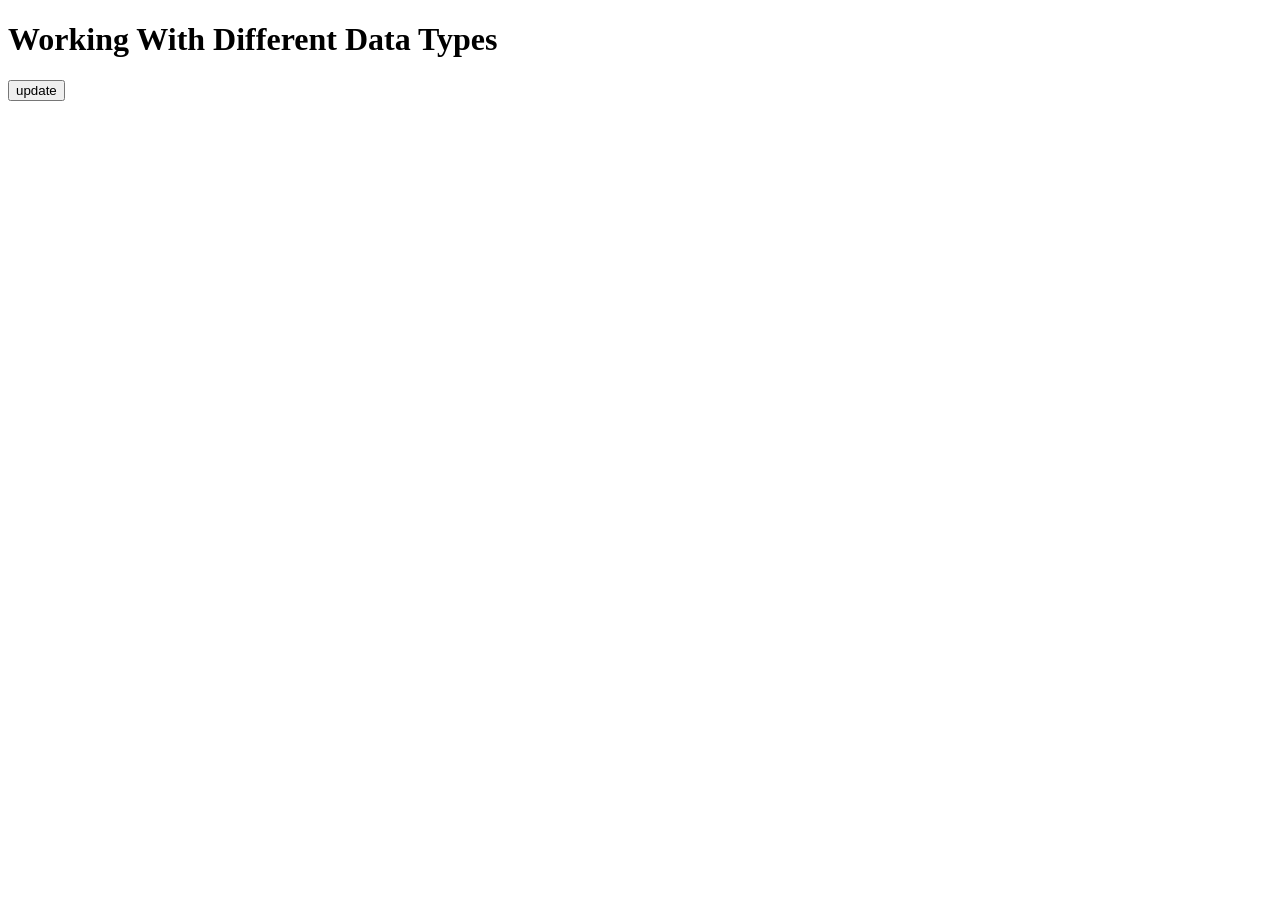
<file: web/DataTypes_finished.html>
<!DOCTYPE html>
<html>
    <head>
        <title>Working With Different Data Types</title>
        <style>
            #content {
                padding: 5pt;
                border: 2px dashed lightgray;
            }
        </style>
        <!--        <script type="text/javascript" src="../jquery-1.9.1.js"></script>-->
        <script src="//ajax.googleapis.com/ajax/libs/jquery/1.10.2/jquery.min.js"></script>
        <script src="js/spin.js" type="text/javascript"></script>

        <script type="text/javascript">
            $("document").ready(function() {
                function spinner(element, left) {
                    var opts = {
                        lines: 10, // The number of lines to draw
                        length: 7, // The length of each line
                        width: 4, // The line thickness
                        radius: 10, // The radius of the inner circle
                        corners: 1, // Corner roundness (0..1)
                        rotate: 0, // The rotation offset
                        color: '#000', // #rgb or #rrggbb
                        speed: 1, // Rounds per second
                        trail: 60, // Afterglow percentage
                        shadow: false, // Whether to render a shadow
                        hwaccel: false, // Whether to use hardware acceleration
                        className: 'spinner', // The CSS class to assign to the spinner
                        zIndex: 2e9, // The z-index (defaults to 2000000000)
                        top: 35, // Top position relative to parent in px
                        left: left// Left position relative to parent in px
                    };
                    var target = document.getElementById(element);
                    var spinner = new Spinner(opts).spin(target);
                    // Run a function after x seconds.
//    setTimeout(function() {
//        spinner.stop(); // Stop the spinner
//    }, 3000);
                }
                function formatPhone(phone) {
                    if (typeof phone !== "undefined")
                    {
                        return phone.replace(/(\d{3})(\d{3})(\d{4})/, '$1-$2-$3');
                    }
                    else {
                        return "no phone";
                    }
                }

                $("#update").on("click", function() {
                    $.ajax({
                        type: "get",
                        url: "JSON",
                        beforeSend: function() {
                            spinner('team', 50);
                        },
                        timeout: 10000,
                        error: function(xhr, status, error) {
                            alert("Error: " + xhr.status + " - " + error);
                        },
                        dataType: "json",
                        success: function(data) {
                            $("#team").html("");
                            $.each(data, function() {
                                $.each(this, function(key, value) {
                                    $("#team").hide().append(
                                            "First Name: " + value.FirstName + " Key: " + key + "<br>" +
                                            "Last Name: " + value.LastName + "<br>" +
                                            "Company: " + value.Company + " CustID: " + value.CustID + "<br>" +
                                            "email: " + value.email + "<br>" +
                                            "HomePhone: " + formatPhone(value.HomePhone) + "<br>" +
                                            "WorkPhone: " + formatPhone(value.WorkPhone) + "<br>" +
                                            "Address: " + value.Address + "<br>" +
                                            "City: " + value.City + "<br><br>"
                                            ).fadeIn("fast");
                                });
                            });
                        }
                    });
                });
            });
        </script>
    </head>
    <body>
        <h1>Working With Different Data Types</h1>
        <button id="update">update</button>
        <div id="loading"></div>
        <div id="team"></div>
    </body>
</html>
</file>
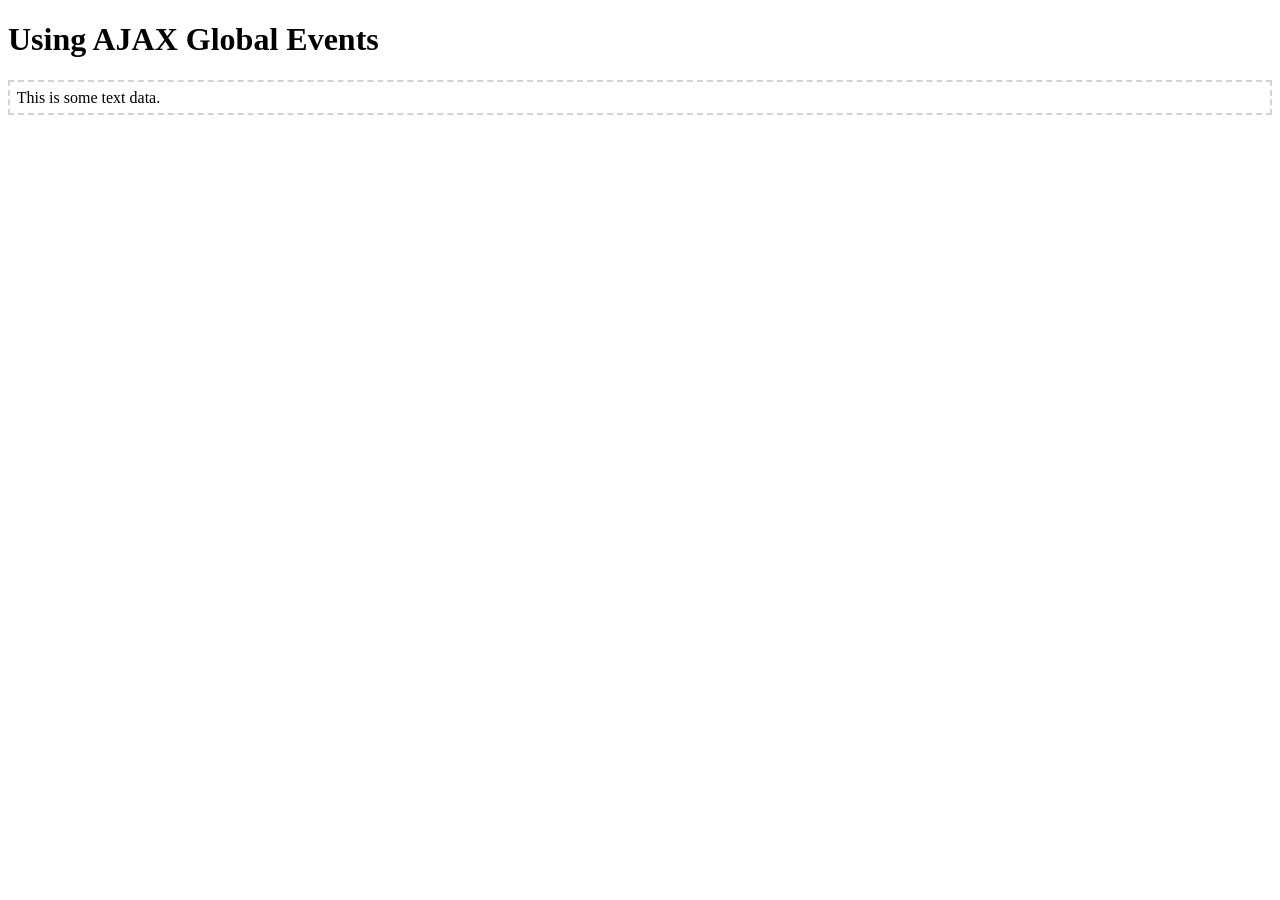
<file: web/Globals_Finished.html>
<!DOCTYPE html>
<html>
    <head>
        <title>Using AJAX Global Events</title>
        <style>
            #content {
                padding: 5pt;
                border: 2px dashed lightgray;
            }
        </style>
        <!--    <script type="text/javascript" src="../jquery-1.9.1.js"></script>-->
        <script src="//ajax.googleapis.com/ajax/libs/jquery/1.10.2/jquery.min.js"></script>
        <script type="text/javascript">
            $("document").ready(function() {
                $(document).ajaxStart(function() {
                    console.log("AJAX starting");
                });

                $(document).ajaxStop(function() {
                    console.log("AJAX request ended");
                });

                $(document).ajaxSend(function() {
                    console.log("About to request data...");
                });

                $(document).ajaxComplete(function() {
                    console.log("Everything's finished!");
                });

                $(document).ajaxError(function(evt, jqXHR, settings, err) {
                    console.log("Hmmm. Seems like there was a problem: " + err);
                });

                $(document).ajaxSuccess(function() {
                    console.log("Looks like everything worked!");
                });

                getData();
            });

            function getData() {
                $.get("testdata.txt", successFn);
            }

            function successFn(result) {
                console.log("Setting result");
                $("#content").append(result);
            }
            function errorFn(xhr, status, strErr) {
                alert(strErr);
            }
        </script>
    </head>
    <body>
        <h1>Using AJAX Global Events</h1>
        <p id="content"></p>
    </body>
</html>
</file>
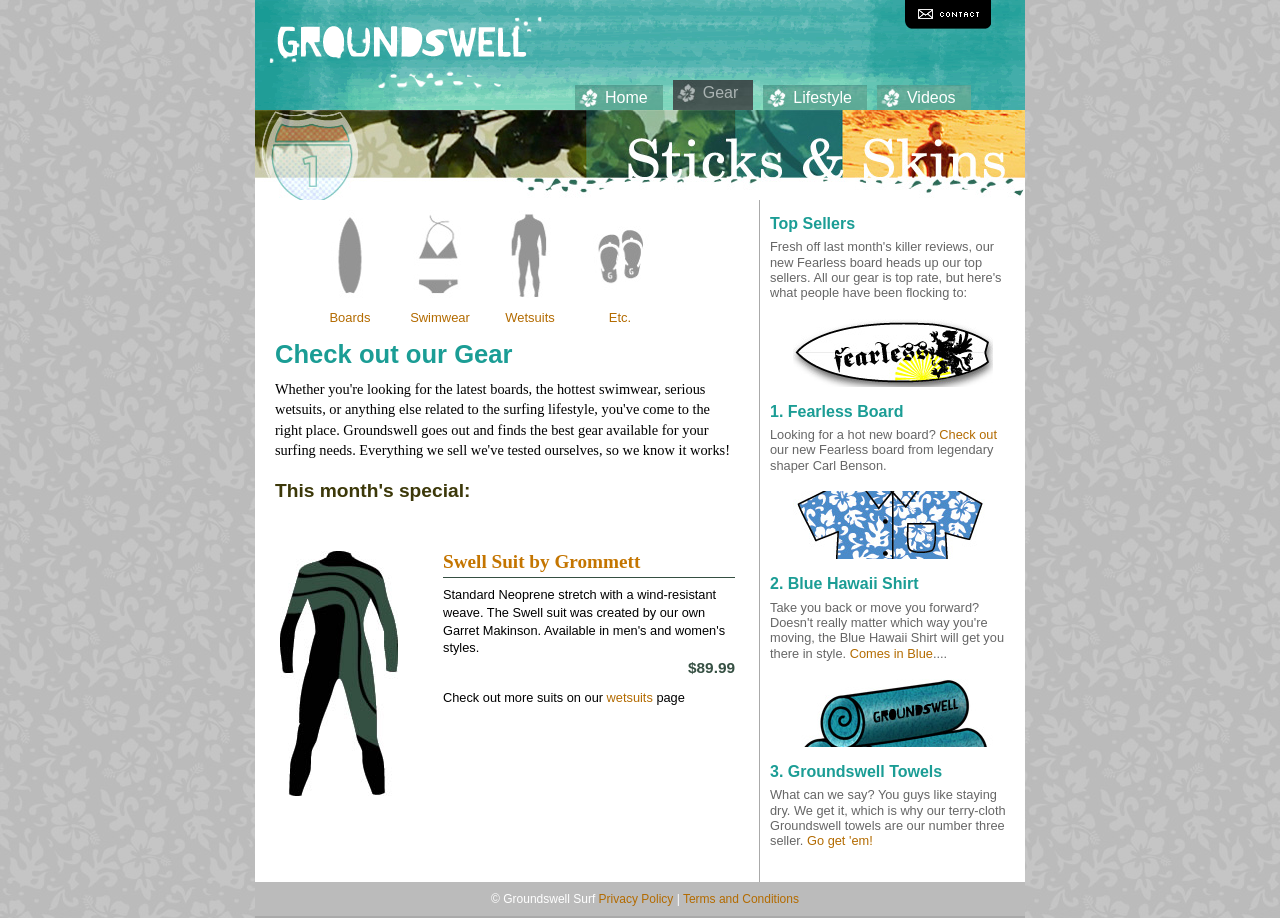
<file: web/css/Groundswell_Final/gear.htm>
<!DOCTYPE html PUBLIC "-//W3C//DTD XHTML 1.0 Transitional//EN" "http://www.w3.org/TR/xhtml1/DTD/xhtml1-transitional.dtd">
<html xmlns="http://www.w3.org/1999/xhtml">
<head>
<meta http-equiv="Content-Type" content="text/html; charset=utf-8" />
<title>Groundswell Gear</title>
<link href="_css/main.css" rel="stylesheet" type="text/css" media="screen, projection" />
</head>

<body>
<div id="wrapper">
<div id="header">
<div id="contactButton"><a href="mailto:contact@groundswell.com" title="contact us">Contact Us</a></div>
<img src="_assets/banner.gif" width="770" height="110" alt="Groundswell" />
<div id="mainNav">
<ul>
<li><a href="index.htm">Home</a></li>
<li><a href="gear.htm" class="current">Gear</a></li>
<li><a href="lifestyle.htm">Lifestyle</a></li>
<li><a href="videos.htm">Videos</a></li>
</ul>
</div>
</div>
<div id="identifier"><img src="_images/gear_banner.jpg" width="770" height="90" alt="check out our gear" /></div>
<div id="sidebar">
  <h3>Top Sellers</h3>
  <p>Fresh off last month's killer reviews, our new Fearless board heads up our top sellers. All our gear is top rate, but here's what people have been flocking to:</p><img src="_images/fearless_small.jpg" width="200" height="68" alt="new board" />
  <h3>1. Fearless Board</h3>
  <p>Looking for a hot new board? <a href="gear.htm">Check out</a> our new Fearless board from legendary shaper Carl Benson.</p>
  <img src="_images/shirt_list.jpg" width="200" height="68" alt="new board" />
  <h3>2. Blue Hawaii Shirt</h3>
  <p>Take you back or move you forward? Doesn't really matter which way you're moving, the Blue Hawaii Shirt will get you there in style. <a href="gear/etc.htm">Comes in Blue</a>....</p>
  <img src="_images/towel_list.jpg" width="200" height="68" alt="new board" />
  <h3>3. Groundswell Towels</h3>
  <p>What can we say? You guys like staying dry. We get it, which is why our terry-cloth Groundswell towels are our number three seller. <a href="gear/etc.htm">Go get 'em!</a></p>
</div>
<div id="mainContent">
<div id="subNav">
  <ul id="gearSubNav">
    <li><a href="gear/boards.htm" class="boards">Boards</a></li>
    <li><a href="gear/swimwear.htm" class="swimwear">Swimwear</a></li>
    <li><a href="gear/wetsuits.htm" class="wetsuits">Wetsuits</a></li>
    <li><a href="gear/etc.htm" class="etc last">Etc.</a></li>
</ul>
</div>
  <h1 class="clearLeft">Check out our Gear</h1>
  <p>Whether you're looking for the latest boards, the hottest swimwear, serious wetsuits, or anything else related to the surfing lifestyle, you've come to the right place. Groundswell goes out and finds the best gear available for your surfing needs. Everything we sell we've tested ourselves, so we know it works! </p>
  <h2 class="special">This month's special:</h2>
 <div id="gearItem"> <img src="_images/swell_suit.jpg" alt="swell suit" width="118" height="245" /></div>
  <div id="gearDesc"><h3>Swell Suit by Grommett</h3><p>Standard Neoprene stretch with a wind-resistant weave. The Swell suit was created by our own Garret Makinson. Available in men's and women's styles. <span class="price">$89.99</span></p>
  <p>Check out more suits on our <a href="gear/wetsuits.htm">wetsuits</a> page</p></div>
<br class="clearfloat" /></div><div id="footer">
<p>&copy; Groundswell Surf <a href="privacy.htm">Privacy Policy</a> | <a href="terms.htm">Terms and Conditions</a></p>
</div>
</div>
</body>
</html>
</file>
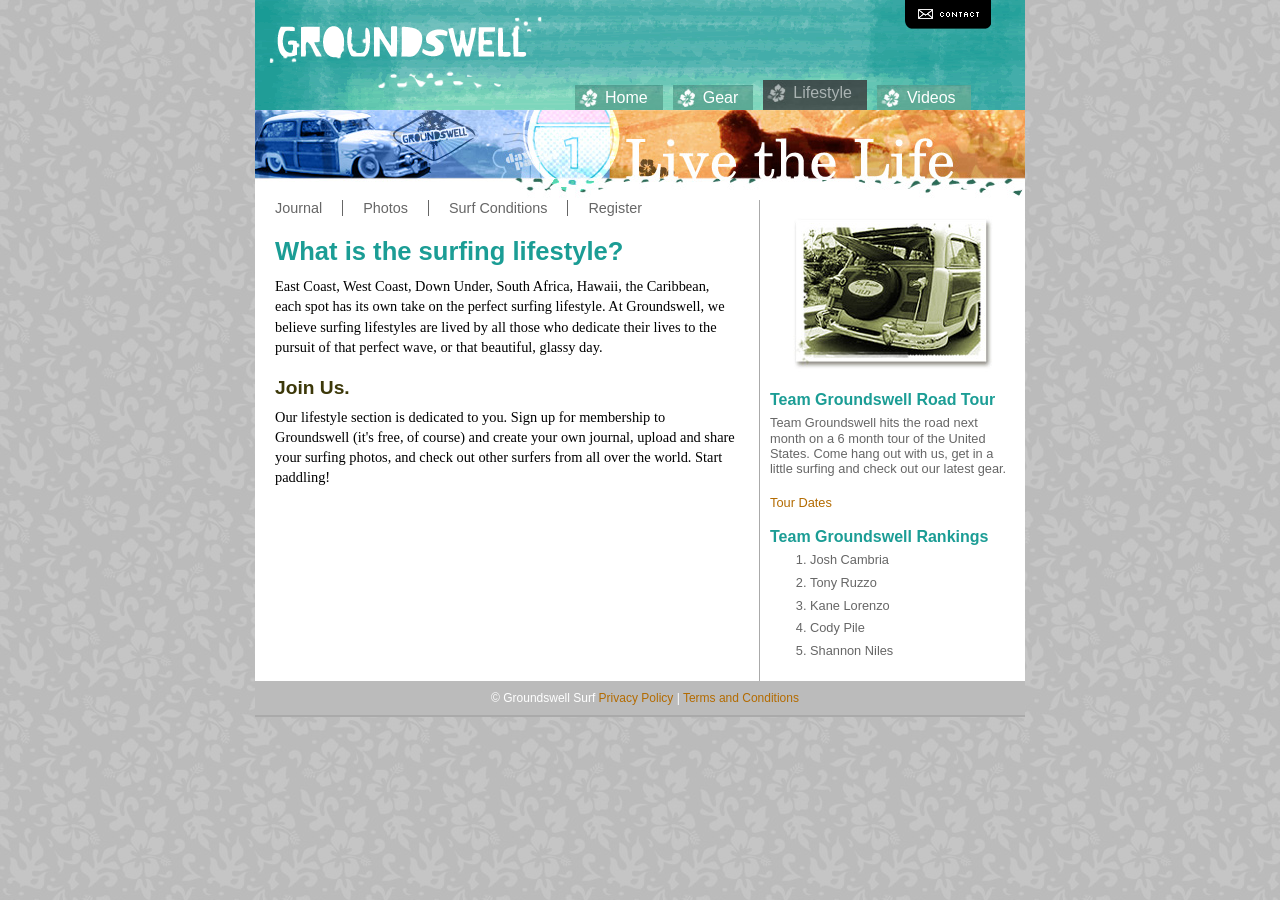
<file: web/css/Groundswell_Final/lifestyle.htm>
<!DOCTYPE html PUBLIC "-//W3C//DTD XHTML 1.0 Transitional//EN" "http://www.w3.org/TR/xhtml1/DTD/xhtml1-transitional.dtd">
<html xmlns="http://www.w3.org/1999/xhtml">
<head>
<meta http-equiv="Content-Type" content="text/html; charset=utf-8" />
<title>Groundswell Lifestyle</title>
<link href="_css/main.css" rel="stylesheet" type="text/css" media="screen, projection" />
</head>

<body>
<div id="wrapper">
<div id="header">
<div id="contactButton"><a href="mailto:contact@groundswell.com" title="contact us">Contact Us</a></div>
<img src="_assets/banner.gif" width="770" height="110" alt="Groundswell" />
<div id="mainNav">
<ul>
<li><a href="index.htm">Home</a></li>
<li><a href="gear.htm">Gear</a></li>
<li><a href="lifestyle.htm" class="current">Lifestyle</a></li>
<li><a href="videos.htm">Videos</a></li>
</ul>
</div>
</div>
<div id="identifier"><img src="_images/lifestyle_banner.jpg" width="770" height="90" alt="Live the lifestyle" /></div>
<div id="sidebar"><img src="_images/woody.jpg" width="200" height="160" alt="woody" />
  <h3>Team Groundswell Road Tour</h3>
  <p>Team Groundswell hits the road next month on a 6 month tour of the United States. Come hang out with us, get in a little surfing and check out our latest gear.</p>
  <p><a href="lifestyle/tourdates.htm">Tour Dates</a></p>
  <h3>Team Groundswell Rankings</h3>
  <ol>
    <li>Josh Cambria</li>
    <li>Tony Ruzzo</li>
    <li>Kane Lorenzo</li>
    <li>Cody Pile</li>
    <li>Shannon Niles</li>
  </ol>
</div>
<div id="mainContent">
<div id="subNav">
  <ul id="lifestyleSubNav">
    <li><a href="lifestyle/journal.htm">Journal</a></li>
    <li><a href="lifestyle/photos.htm">Photos</a></li>
    <li><a href="lifestyle/conditions.htm">Surf Conditions</a></li>
    <li><a href="lifestyle/register.htm" class="last">Register</a></li>
</ul>
</div>
  <h1 class="clearLeft">What is the surfing lifestyle?</h1>
  <p>East Coast, West Coast, Down Under, South Africa, Hawaii, the Caribbean, each spot has its own take on the perfect surfing lifestyle. At Groundswell, we believe surfing lifestyles are lived by all those who dedicate their lives to the pursuit of that perfect wave, or that beautiful, glassy day.  </p>
  <h2>Join Us.</h2>
  <p>Our lifestyle section is dedicated to you. Sign up for membership to Groundswell (it's free, of course) and create your own journal, upload and share your surfing photos, and check out other surfers from all over the world. Start paddling!</p></div><div id="footer">
<p>&copy; Groundswell Surf <a href="privacy.htm">Privacy Policy</a> | <a href="terms.htm">Terms and Conditions</a></p>
</div>
</div>
</body>
</html>
</file>
<file: web/css/Groundswell_Final/_css/main.css>
@charset "utf-8";
/* -- generic styles ------------------------*/
div,h1,h2,h3,h4,h5,h6,p,address,ul,ol,li {
	margin: 0px;
	padding: 0px;
}
body  {
	font: 100% Verdana, Arial, Helvetica, sans-serif;
	background: #bbb url(../_images/page_background.jpg);
	margin: 0;
	padding: 0;
	text-align: center;
}

#wrapper {
	width: 770px;
	background: #fff;
	margin: 0 auto;
	text-align: left;
} 
#wrapper a:link,
#wrapper a:visited {
	text-decoration: none;
	color: #B36B00;
}
#wrapper a:hover {
	color: #566440;
	border-bottom: 1px dashed #566440;
}
/* ------- HEADER STYLES ----------*/
#header {
	padding: 0;
	height: 110px;
	margin: 0;
	position: relative;
}
#header #contactButton {
	position: absolute;
	left: 650px;
	top: 0px;
}
#header #contactButton a:link, #header #contactButton a:visited{
	text-indent: -1000em;
	display: block;
	background: url(../_images/contact_icon_dual.gif) no-repeat left top;
	height: 29px;
	width: 86px;
}
#header #contactButton a:hover, #header #contactButton a:active{
	background-position: left bottom;
	border: none;
}


#header #mainNav {
	position: absolute;
	left: 320px;
	bottom: 0px;
}
#header #mainNav ul {
	list-style: none;
	margin: 0;
	padding: 0;
	float: left;
	width: 100%;
}
#header #mainNav li {
	float: left;
	margin: 0;
	padding:0;
	display: block;
}
#header #mainNav li a:link, #header #mainNav li a:visited {
	font-family: "Trebuchet MS", Arial, Helvetica, sans-serif;
	font-size: 1em;
	color: #fff;
	text-decoration: none;
	padding: 0 15px 0 30px;
	margin-right: 10px;
	display: block;
	line-height: 25px;
	background: url(../_images/nav_rollover.jpg) no-repeat left bottom;
}

#header #mainNav li a:hover {
	color: #f8b449;
	background: url(../_images/nav_rollover.jpg) no-repeat left top;
	border: none;
}
#header #mainNav ul li a.current {
	margin-top: -5px;
	height: 30px;
	background: url(../_images/current.jpg) no-repeat;
	color: #AAB3B2;
	line-height: 25px;
}
#header #mainNav ul li a.current:hover {
	color: #AAB3B2;
	cursor: default;
}
	
#header #banner {
	position: absolute;
	bottom: 0;
	left: 0;
}

#header h1 {
	text-indent: -3000em;
	margin: 0;
}
#header #flashAd {
	position: absolute;
	z-index: 15;
	height: 110px;
	width: 320px;
	left: 0px;
	top: 0px;
}

/* --------- MAIN CONTENT STYLES -------------*/
#mainContent {
	margin: 0;
	padding: 0;
	width: 480px;
	float: left;
} 
#mainContent h1 {
	font-family: "Trebuchet MS", Arial, Helvetica, sans-serif;
	font-size: 1.6em;
	font-weight: bold;
	color: #1B9D95;
	margin: .6em 0 .4em 0;
	padding-left: 20px;
}
#mainContent p {
	font-family: Georgia, "Times New Roman", Times, serif;
	font-size: 0.9em;
	line-height: 1.4em;
	color: #000;
	margin-left: 20px;
	margin-bottom: 1.4em
}
#mainContent h4 {
	font-size: 1.1em;
	font-weight: bold;
	color: #666;
	font-family: "Trebuchet MS", Arial, Helvetica, sans-serif;
	margin-left: 20px;
	margin-bottom: -.2em;
}
#mainContent h4 span.subhead 
{
    margin-left:40px;
}

#mainContent h2 {
	font-family: "Trebuchet MS", Arial, Helvetica, sans-serif;
	font-size: 1.2em;
	color: #3C3809;
	margin-bottom: 0.4em;
	margin-left: 20px;
}
#mainContent h2.special {
	margin-bottom: 1em;
}

#newsSection {
    margin-left: 20px;
}
#newsSection h4, #newsSection p  {
	margin-left: 0;
	margin-bottom: 0;
}

#mainContent h3 {
	font-family: "Trebuchet MS", Arial, Helvetica, sans-serif;
	font-size: 1em;
	color: #324E40;
	margin-bottom: 0.4em;
	margin-left: 20px;
}
#mainContent ul {
	font-family: Georgia, "Times New Roman", Times, serif;
	margin-left: 40px;
	font-size: 0.9em;
	margin-bottom: 1.4em;
}
#mainContent li {
	margin-left: 15px;
	margin-bottom: .6em;
}
#mainContent dl {
	font-family: Georgia, "Times New Roman", Times, serif;
	font-size: 0.85em;
	margin-left: 30px;
	margin-top: 0px;
}
#mainContent dt {
	font-weight: bold;
	color: #666;
	padding-bottom: 3px;
	border-bottom: 1px dashed #666;
}
#mainContent dd {
	font-style: italic;
	margin-left: 0px;
	padding-left: 20px;
	margin-bottom: 1em;
	font-weight: normal;
	background: #F3F8A5;
	line-height: 1;
	padding-top: 2px;
	padding-bottom: 2px;
}

#mainContent p.video {
	text-align: center;
}


#mainContent img.special {
	display: block;
	float: left;
	margin-right: 10px;
}
#mainContent #journalEntry h1 {
	background: url(../_images/journal_icon.gif) no-repeat;
	line-height: 40px;
	margin-left: 15px;
	padding-left: 45px;
	font-family: Georgia, "Times New Roman", Times, serif;
	color: #BBA979;
	font-size: 1.4em;
	margin-bottom: 1em;
	margin-top: 1.4em;
}
#mainContent #journalEntry h2 {
	font-family: Georgia, "Times New Roman", Times, serif;
	font-size: 1em;
	font-weight: bold;
	color: #777;
	padding-bottom: 5px;
	border-bottom: 1px solid #aaa;
	margin-bottom: 0.5em;
}
#mainContent #journalEntry p {
	font-family: Arial, Helvetica, sans-serif;
	font-size: .85em;
	text-align: left;
	line-height: 1.6em;
}
#mainContent #photoGroup {
	position: relative;
}

#mainContent #photoSet img {
	display: block;
	margin-left: 20px;
}
#mainContent #photoSet p.caption {
	font-size: 0.9em;
	font-style: italic;
	text-align: right;
	margin-right: 0.8em;
	padding-right: 10px;
}
#mainContent #photoSet #caption1, #mainContent #photoSet #caption2, #mainContent #photoSet #caption3, #mainContent #photoSet #caption4 {
	position: absolute;
	top: 355px !important;
	top: 365px;
	right: 0;
	visibility: hidden;
	width: 400px;
	overflow: hidden;
}
#mainContent #photoSet #caption1 {
	visibility: visible;
}

/* - GEAR SUBNAV -*/
#mainContent ul#gearSubNav {
	width: 340px;
	float: left;
	margin: 10px 0 10px;
	list-style: none;
	padding-left: 60px;
}

#mainContent ul#gearSubNav li {
	float: left;
	margin: 0;
	padding: 0;
}

#mainContent ul#gearSubNav a {
		width: 70px;
		height: 20px;
		font-family: "Orator Std", Orator, Arial, Helvetica, sans-serif;
		font-size: .9em;
		text-align: center;
		padding-top: 100px;
		margin-right: 20px;
		border: none;
		display: block;	
}
#mainContent ul#gearSubNav a.last {
		margin-right: 0;
		
}
/*- GEAR SUBNAV ICONS -*/
#mainContent ul#gearSubNav a.boards {
	background: url(../_images/board_icon_up.jpg) no-repeat center top;
}
#mainContent ul#gearSubNav a.swimwear {
	background: url(../_images/swim_icon_up.jpg) no-repeat center top;
}
#mainContent ul#gearSubNav a.wetsuits {
	background: url(../_images/wetsuit_icon_up.jpg) no-repeat center top;
}
#mainContent ul#gearSubNav a.etc {
	background: url(../_images/sandals_icon_up.jpg) no-repeat center top;
}
#mainContent ul#gearSubNav a.boards:hover {
	background: url(../_images/board_icon_over.jpg) no-repeat center top;
}
#mainContent ul#gearSubNav a.swimwear:hover {
	background: url(../_images/swim_icon_over.jpg) no-repeat center top;
}
#mainContent ul#gearSubNav a.wetsuits:hover {
	background: url(../_images/wetsuit_icon_over.jpg) no-repeat center top;
}
#mainContent ul#gearSubNav a.etc:hover {
	background: url(../_images/sandals_icon_over.jpg) no-repeat center top;
}
/* -GEAR SUBNAV CURRENT STYLES -*/
#mainContent ul#gearSubNav li.current a.boards {
	background: url(../_images/board_icon_over.jpg) no-repeat center top;
	color: #666;
}
#mainContent ul#gearSubNav li.current a.swimwear {
	background: url(../_images/swim_icon_over.jpg) no-repeat center top;
	color: #666;
}
#mainContent ul#gearSubNav li.current a.wetsuits {
	background: url(../_images/wetsuit_icon_over.jpg) no-repeat center top;
	color: #666;
}
#mainContent ul#gearSubNav li.current a.etc {
	background: url(../_images/sandals_icon_over.jpg) no-repeat center top;
	color: #666;
}
#mainContent ul#gearSubNav li.current a.boards:hover {
	cursor: default;
	color: #666;
}
#mainContent ul#gearSubNav li.current a.swimwear:hover {
	cursor: default;
	color: #666;
}
#mainContent ul#gearSubNav li.current a.wetsuits:hover {
	cursor: default;
	color: #666;
}
#mainContent ul#gearSubNav li.current a.etc:hover {
	cursor: default;
	color: #666;
}

#mainContent #gearItem {
	float: left;
	width: 35%;
	margin: 30px 0;
}
#mainContent #gearItem img {
	display: block;
	margin: 0 auto 10px auto;
}
#mainContent #gearItem p {
	text-align: right;
	font-family: "Trebuchet MS", Arial, Helvetica, sans-serif;
	font-size: 0.8em;
	margin-bottom: .6em;
}
#mainContent #gearItem p a {
	font-size: 1.2em;
}



#mainContent #gearDesc {
	float: right;
	width: 65%;
	margin: 30px 0;
}
#mainContent #gearDesc h1 {
	font-family: Georgia, "Times New Roman", Times, serif;
	font-size: 1.4em;
	color: #426F26;
	font-style: italic;
	line-height: .7;
}

#mainContent #gearDesc h3 {
	font-family: Georgia, "Times New Roman", Times, serif;
	font-size: 1.2em;
	color: #C47500;
	border-bottom: 1px solid #354F42;
	padding-bottom: 0.2em;
}
#mainContent #gearDesc p {
	font-family: Arial, Helvetica, sans-serif;
	font-size: 0.8em;
	line-height: 1.4;
	margin-bottom: .8em;
}
#mainContent #gearDesc span.price {
	font-weight: bold;
	color: #365043;
	text-align: right;
	display: block;
	font-size: 1.2em;
}
/* -LIFESTYLE SUBNAV STYLES -*/
#mainContent ul#lifestyleSubNav {
	margin: 0;
	padding: 0;
	list-style: none;
	float: left;
	margin-bottom: 20px;
	width: 450px;
}
#mainContent ul#lifestyleSubNav li {
	margin: 0;
	padding: 0;
	float: left;
}
#mainContent ul#lifestyleSubNav a {
		color: #666;
		font-family: "Trebuchet MS", Arial, Helvetica, sans-serif;
		font-size: 1em;
		padding: 0 20px;
		border-bottom: none;
		border-right: 1px solid #666;
}
#mainContent ul#lifestyleSubNav a.last {
	border: none;
}
#mainContent ul#lifestyleSubNav a.current {
	color: #B36B00;
}
#mainContent ul#lifestyleSubNav a.current:hover {
	color: #B36B00;
	cursor: default;
}
#mainContent ul#lifestyleSubNav a:hover {
		color: #B36B00;
}
#mainContent form {
	margin-left: 20px;
}
#mainContent #frmRegister fieldset {
	margin-bottom: 20px;
	background: #B9C5C5;
	border-right: 1px solid #729E91;
	border-bottom: 1px solid #729E91;
	border-top-style: none;
	border-left-style: none;
	padding: 20px 0;
}
#mainContent #frmRegister legend {
	background: #B9C5C5;
	margin-top: -5px;
	font-family: Arial, Helvetica, sans-serif;
	font-size: 0.8em;
	padding: 5px 10px;
	text-transform: uppercase;
	letter-spacing: 0.1em;
}
#mainContent #frmRegister input.text {
	width: 200px;
}
#mainContent #frmRegister input.text:focus , #mainContent #frmRegister textarea:focus{
	background: #EDDAB1;
	border-color: #9D6124;
}

#mainContent #frmRegister p {
	font-family: Arial, Helvetica, sans-serif;
	font-size: 0.8em;
	color: #444;
}

#mainContent #comments {
    width:100%; 
    height:100%;
}

#mainContent #commentsSection {
    margin-left:20px; 
    padding-bottom:20px; 
    width:395px;
    height:150px
}

/* ---------- SINGLE COLUMN LAYOUT ---------*/
#mainContentSingle {
	margin: 0;
	padding: 0;
	clear: both;
} 
#mainContentSingle h1 {
	font-family: "Trebuchet MS", Arial, Helvetica, sans-serif;
	font-size: 1.6em;
	font-weight: bold;
	color: #1B9D95;
	margin: .6em 0 .4em 0;
	padding-left: 20px;
}
#mainContentSingle p {
	font-family: Georgia, "Times New Roman", Times, serif;
	font-size: 0.9em;
	line-height: 1.4em;
	color: #000;
	margin-bottom: 1.4em;
	margin-left: 20px;
}
#mainContentSingle span.subhead {
	font-size: 1.2em;
	font-weight: bold;
	color: #666;
	font-family: "Trebuchet MS", Arial, Helvetica, sans-serif;
}

#mainContentSingle h2 {
	font-family: "Trebuchet MS", Arial, Helvetica, sans-serif;
	font-size: 1.2em;
	color: #3C3809;
	margin-bottom: 0.4em;
	margin-left: 20px;
}
#mainContentSingle h3 {
	font-family: "Trebuchet MS", Arial, Helvetica, sans-serif;
	font-size: 1em;
	color: #324E40;
	margin-bottom: 0.4em;
	margin-left: 20px;
}
table#boardCompare {
	width: 85%;
	margin: 0 auto 30px;
	font-family: Arial, Helvetica, sans-serif;
	font-size: 0.9em;
	border-collapse: collapse;
}
table#boardCompare td {
	line-height: 20px;
	border: 1px solid #fff;
	padding-left: 10px;
}
table#boardCompare th {
	color: #FFF;
	font-size: 1em;
	font-weight: normal;
	text-align: left;
	padding-left: 10px;
	line-height: 30px;
	background: #41637b;
	border-bottom: 1px solid #fff;
}
table#boardCompare thead {
	background: url(../_images/header_background.jpg) no-repeat right top;
	height: 30px;
}
table#boardCompare thead th {
	background: none;
}
table#boardCompare caption {
	font-size: 1.2em;
	font-weight: bold;
	color: #1B9D95;
	padding-bottom: 10px;
	margin: 0 auto;
}
#boardLength,
#boardThick,
#boardSkill {
	background: #F5D3A5;
}
#boardWidth,
#boardWave {
	background: #BDD5DD;
}

table#boardCompare tr:hover {
	color: #FFF; 
	background: #707E89;
}

table#boardCompare thead tr:hover {
	background: transparent;
}
table#boardCompare thead th.name {
	text-indent:-1000em;
}







/* ----------- SIDEBAR STYLES ------------------*/
#sidebar {
	float: right;
	width: 265px;
	padding: 15px 0;
	border-left: solid #aaa 1px;
}
#sidebar p {
	font-family: Arial, Helvetica, sans-serif;
	font-size: 0.8em;
	line-height: 1.2em;
	color: #666;
	padding: 0 10px;
	margin-bottom: 1.4em;
}

#sidebar h3 {
	font-family: "Trebuchet MS", Arial, Helvetica, sans-serif;
	font-size: 1em;
	color: #1B9D95;
	text-align: left;
	margin-bottom: 0.4em;
	padding: 0 10px;
}
#sidebar h3.gear {
	font-family: "Orator Std", Arial, Helvetica, sans-serif;
	font-size: 1.4em;
	color: #425251;
	text-align: center;
	border-bottom: 1px solid #425251;
	margin: 0 10px 20px 10px;
}
#sidebar h4.gear {
	font-family: Georgia, "Times New Roman", Times, serif;
	color: #455552;
	text-align: center;
	font-size: 1.4em;
}
#sidebar p.gear {
	font-family: "Orator Std", Arial, Helvetica, sans-serif;
	font-size: .9em;
	color: #000;
	text-align: center;
	padding-bottom: 30px;
	background: url(../_images/bamboo_boarder.jpg) no-repeat center bottom;
}
#sidebar p.caption {
	font-style: italic;
	text-align: center;
}

#sidebar img {
	display: block;
	margin: 0 auto 1em auto;
}
#sidebar a img , #sidebar a.gear:hover, #sidebar a.gallery:hover{
	border: none;
}
#sidebar img.gallery {
	padding: 5px 5px 10px 5px;
	border: 1px solid #aaa;
	cursor: pointer;
}
#sidebar ol {
	font-family: Arial, Helvetica, sans-serif;
	font-size: .8em;
	color: #666;
	margin-left: 30px;
}
#sidebar ol li {
	margin-bottom: 0.6em;
	margin-left: 20px;
}

#photoShow {
    position:relative;
    height:190px;
    width:240px;
    margin-left: auto;
}
#photoShow div {
    position:absolute;
    z-index: 0;
}
#photoShow div.previous {
    z-index: 1;
}
#photoShow div.current {
    z-index: 2;
}

.tooltipContent {
    position:absolute;
    display:none;
    opacity:0.0;
}

/* ---------- FOOTER STYLES ------------*/
#footer {
	padding: 0 10px 0 20px;
	background:#bbb;
	clear: both;
	border-bottom: 2px solid #aaa;
} 
#footer p {
	margin: 0;
	padding: 10px 0;
	color: #fff;
	font-size: 0.75em;
	text-align: center;
}
#footer a {
	color: #039C6A;
}

#sidebar p.videoCaption{
	font-size: 0.8em;
	font-weight: bold;
	color: #333;
	text-align: center;
	margin: -15px 0 0 0;
}

.fltrt {
	float: right;
	margin-left: 10px;
}
.fltlft {
	float: left;
	margin-right: 10px;
}
.clearfloat { 
	clear:both;
    height:0;
    font-size: 1px;
    line-height: 0px;
}
.clearLeft {
	clear: left;
}
.clearRight {
	clear: right;
}
</file>
<file: web/css/town_hall_3/styles/main.css>
/* So the HTML5 structural tags work in older browsers */
article, aside, figure, footer, header, nav, section {
    display: block;
}
/* the styles for the elements */
* {
	margin: 0;
	padding: 0;
}
html {
	background-color: white;
}
body {
	font-family: Arial, Helvetica, sans-serif;
    font-size: 87.5%;
    width: 800px;
    margin: 0 auto;
    border: 3px solid #800000;
    background-color: #fffded;
}
a:focus, a:hover {
	font-style: italic;
}
/* the styles for the header */
header {
	
	padding: 1.5em 0;
	background-image: -moz-linear-gradient(
	    30deg, #800000 0%, #fffded 30%, white 50%, #fffded 80%, #800000 100%);
	background-image: -webkit-linear-gradient(
	    30deg, #800000 0%, #fffded 30%, white 50%, #fffded 80%, #800000 100%);
	background-image: -o-linear-gradient(
	    30deg, #800000 0%, #fffded 30%, white 50%, #fffded 80%, #800000 100%);
	background-image: linear-gradient(
	    30deg, #800000 0%, #fffded 30%, white 50%, #fffded 80%, #800000 100%);
}
header h1 {
	color: #800000;
}
header h2 {
	font-style: italic;
}
header img {
	float: left;
	padding: 0 30px;
}
.shadow {
	text-shadow: 2px 2px 2px #800000;
}
/* the styles for the navigation bar */
nav {
	clear: both;
}
nav ul {
	list-style: none;
	padding: 1em 0;       /* padding above and below li elements */
	background-color: #800000; }
nav li {
	display: inline; }
nav a {
	padding: 1em 2em;
	text-decoration: none;
	color: #fffded;
	font-weight: bold;
	border-right: 2px solid #fffded; }
nav a.current { color: yellow; }

/* the styles for the section */
section {
	clear: left;
	padding: 0 20px;
	width: 525px;
	float: right;
}
section h1 {
	color: #800000;
	font-size: 150%;
	padding: .5em 0 .25em;
}
section h2 {
	font-size: 120%;
	padding-bottom: .25em;
}
section p {
	padding-bottom: .5em;
}
section blockquote {
	padding: 0 2em;
	font-style: italic;
}
section ul {
	padding: 0 0 1.5em 1.25em;
	list-style-type: circle;
}
section li {
	padding-bottom: .35em;
}

article {
	border-top: 2px solid #800000;	
	border-bottom: 2px solid #800000;
}
article h1 {
	color: black;
}
article img {
	float: right;
	margin: 1em 0 1em 1em;
	border: 1px solid black;
}
aside {
	width: 215px;
	float: right;
	padding-left: 20px;
}
aside h1 {
	color: #800000;
	font-size: 150%;
	padding: .5em 0 .25em;
}
aside h2 {
	font-size: 120%;
	padding-bottom: .25em;
}
aside img {
	padding-bottom: 1em;
}
figure {
	margin-top: 1em;
}
figcaption {
	color: #800000;
}

table {
	border-collapse: collapse;
}
thead, tfoot {
	border-top: 2px solid #800000;
	border-bottom: 2px solid #800000;
}
th, td {
	padding: .2em .7em;
	text-align: left;
}
tfoot th, tfoot td {
	text-align: right;
	font-weight: bold;
}
.border_bottom {
	border-bottom: 2px solid #800000;
}
.right {
	text-align: right;
}
/*
th:first-child, td:first-child {
	text-align: left;
}
th:first-child {
	vertical-align: bottom; }
th:nth-child(3) {
	text-align: center; }
*/

/* the styles for the footer */
footer {
	border-top: 3px solid #800000;
	clear: both;
}
footer p {
	padding: 1em 0;
	text-align: center;
}
</file>
